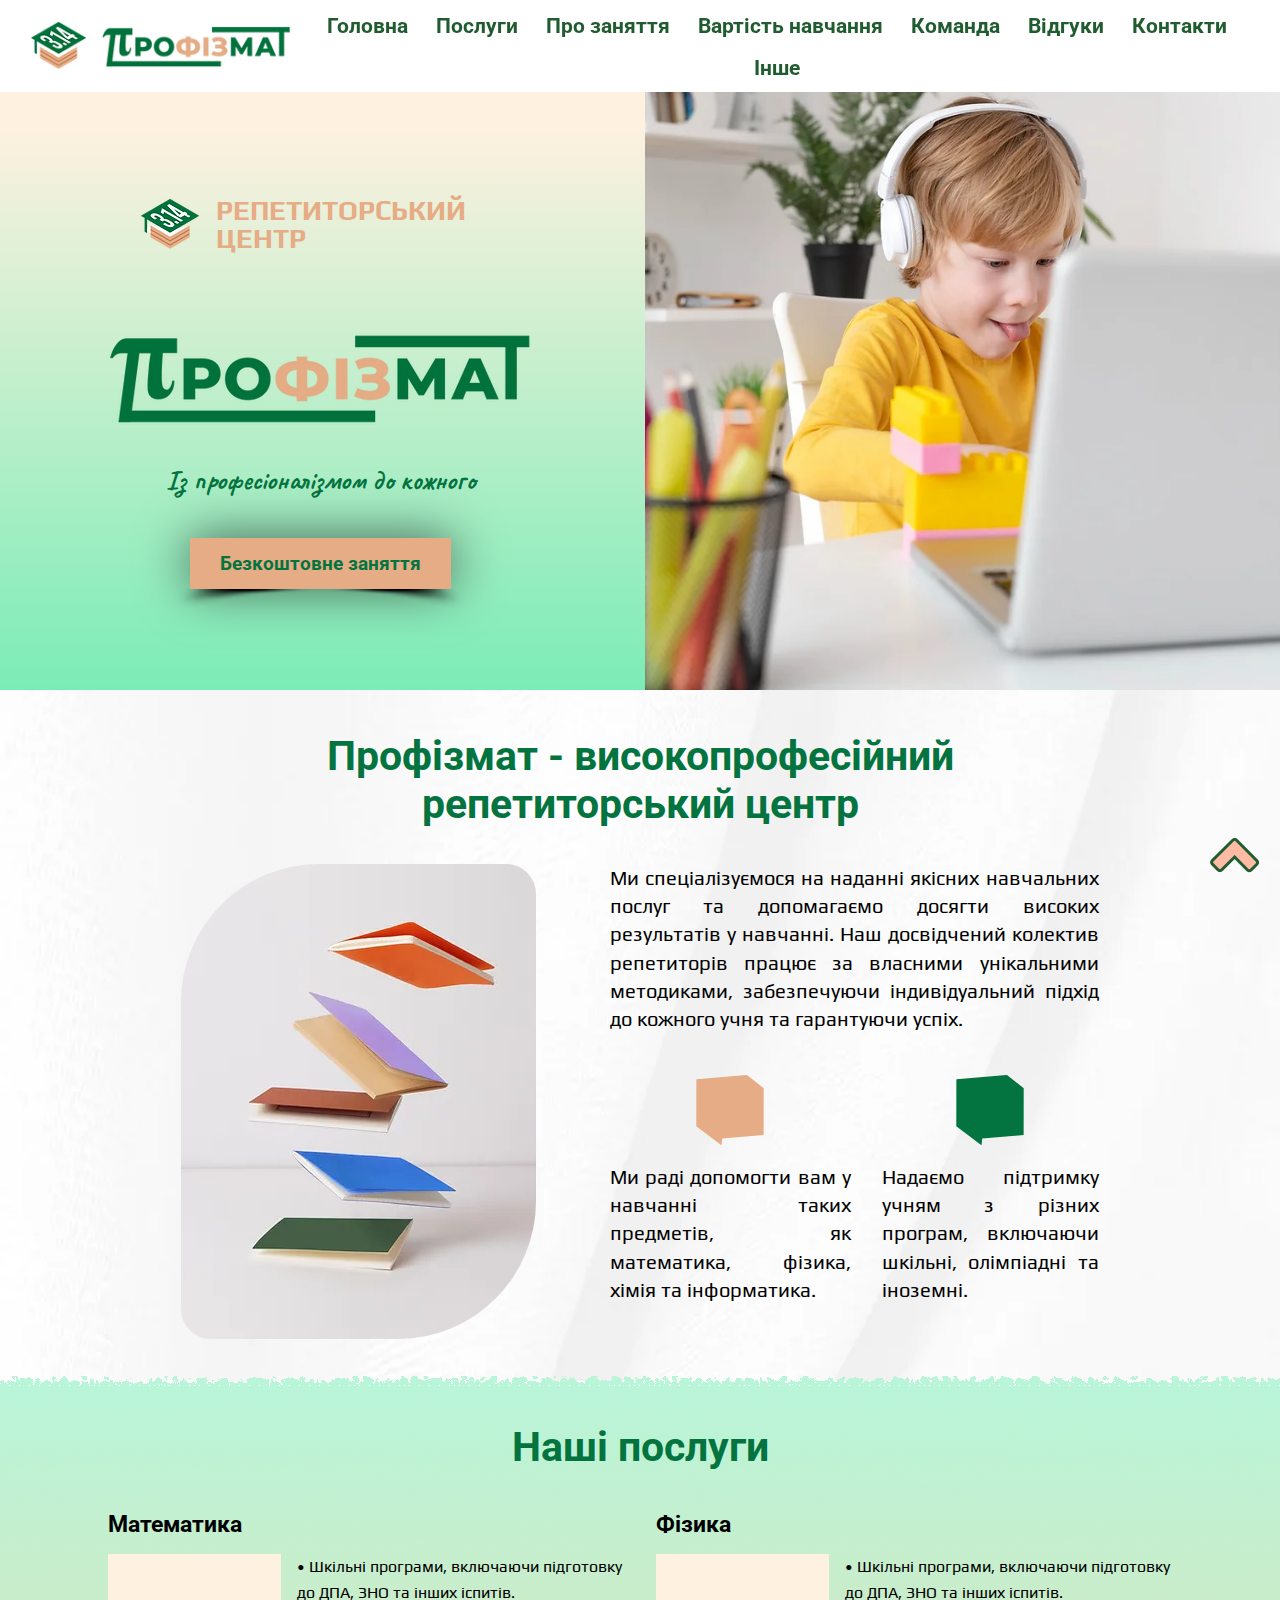
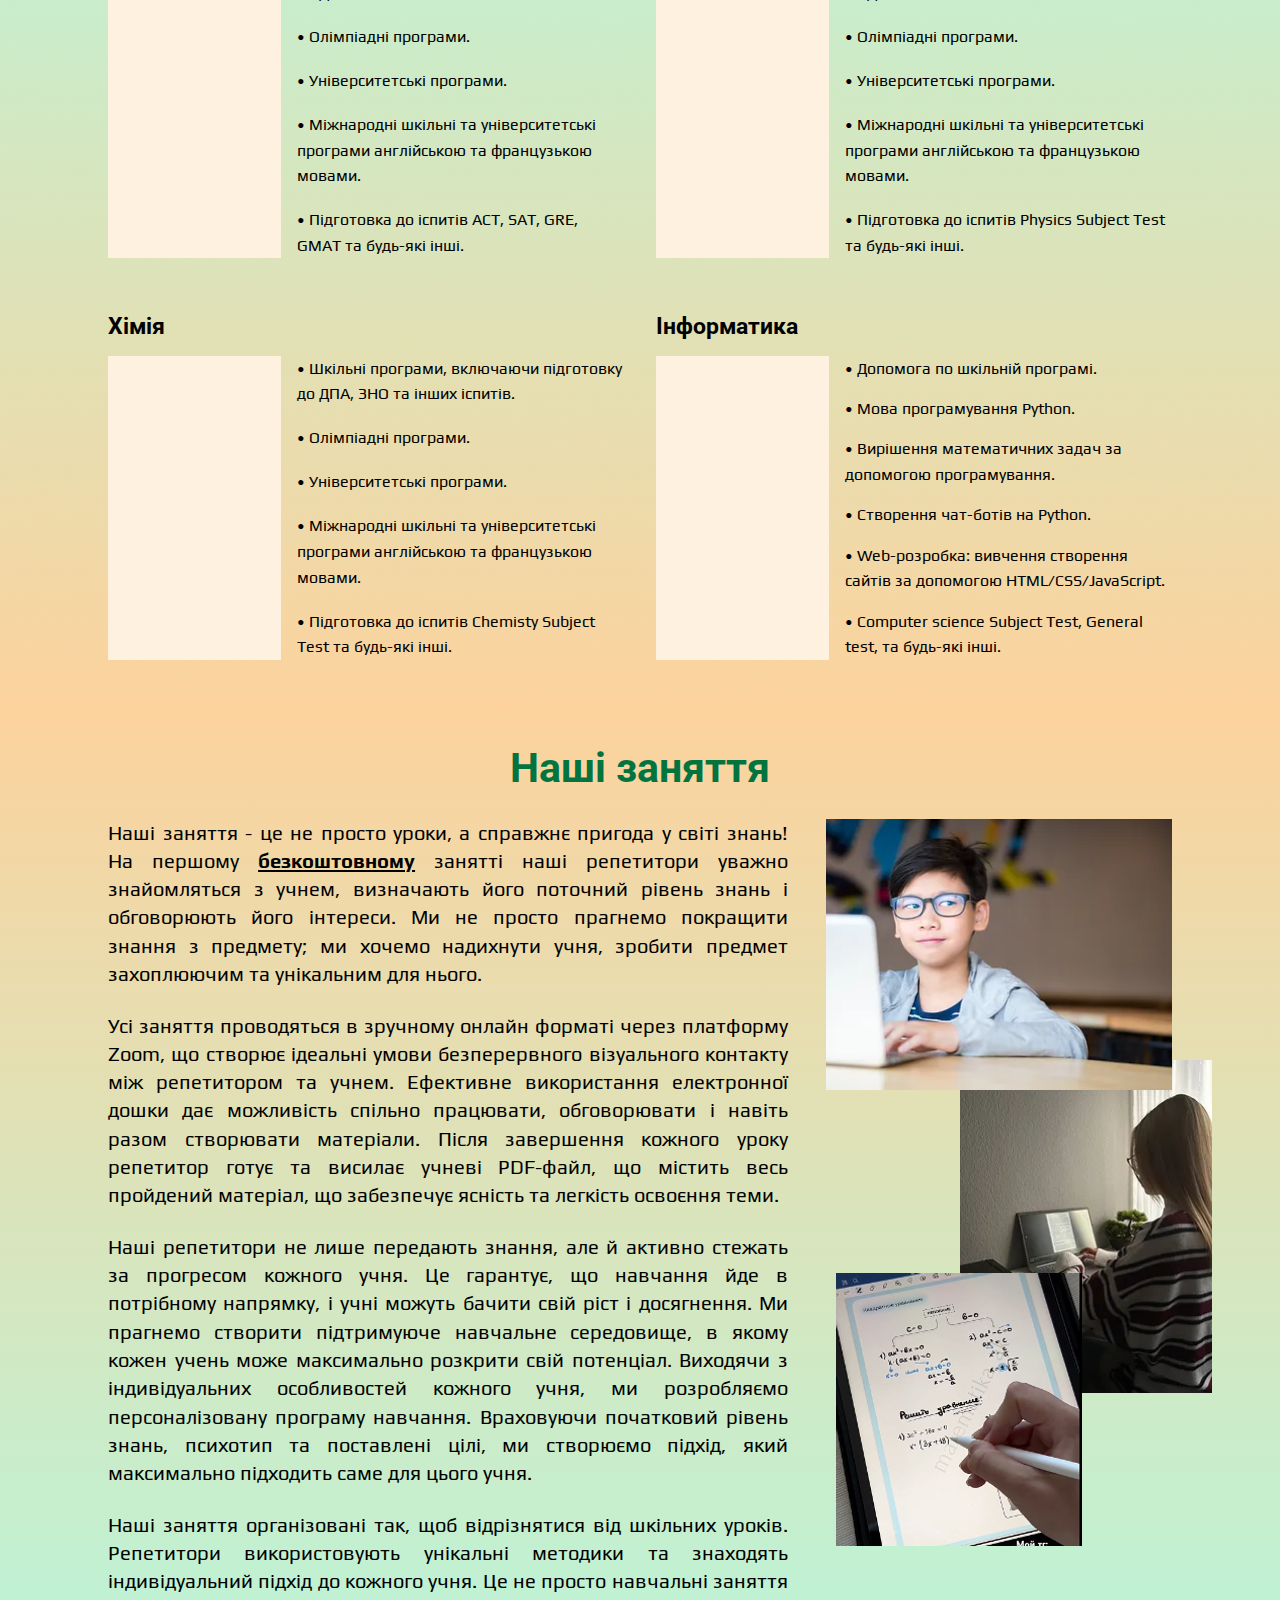
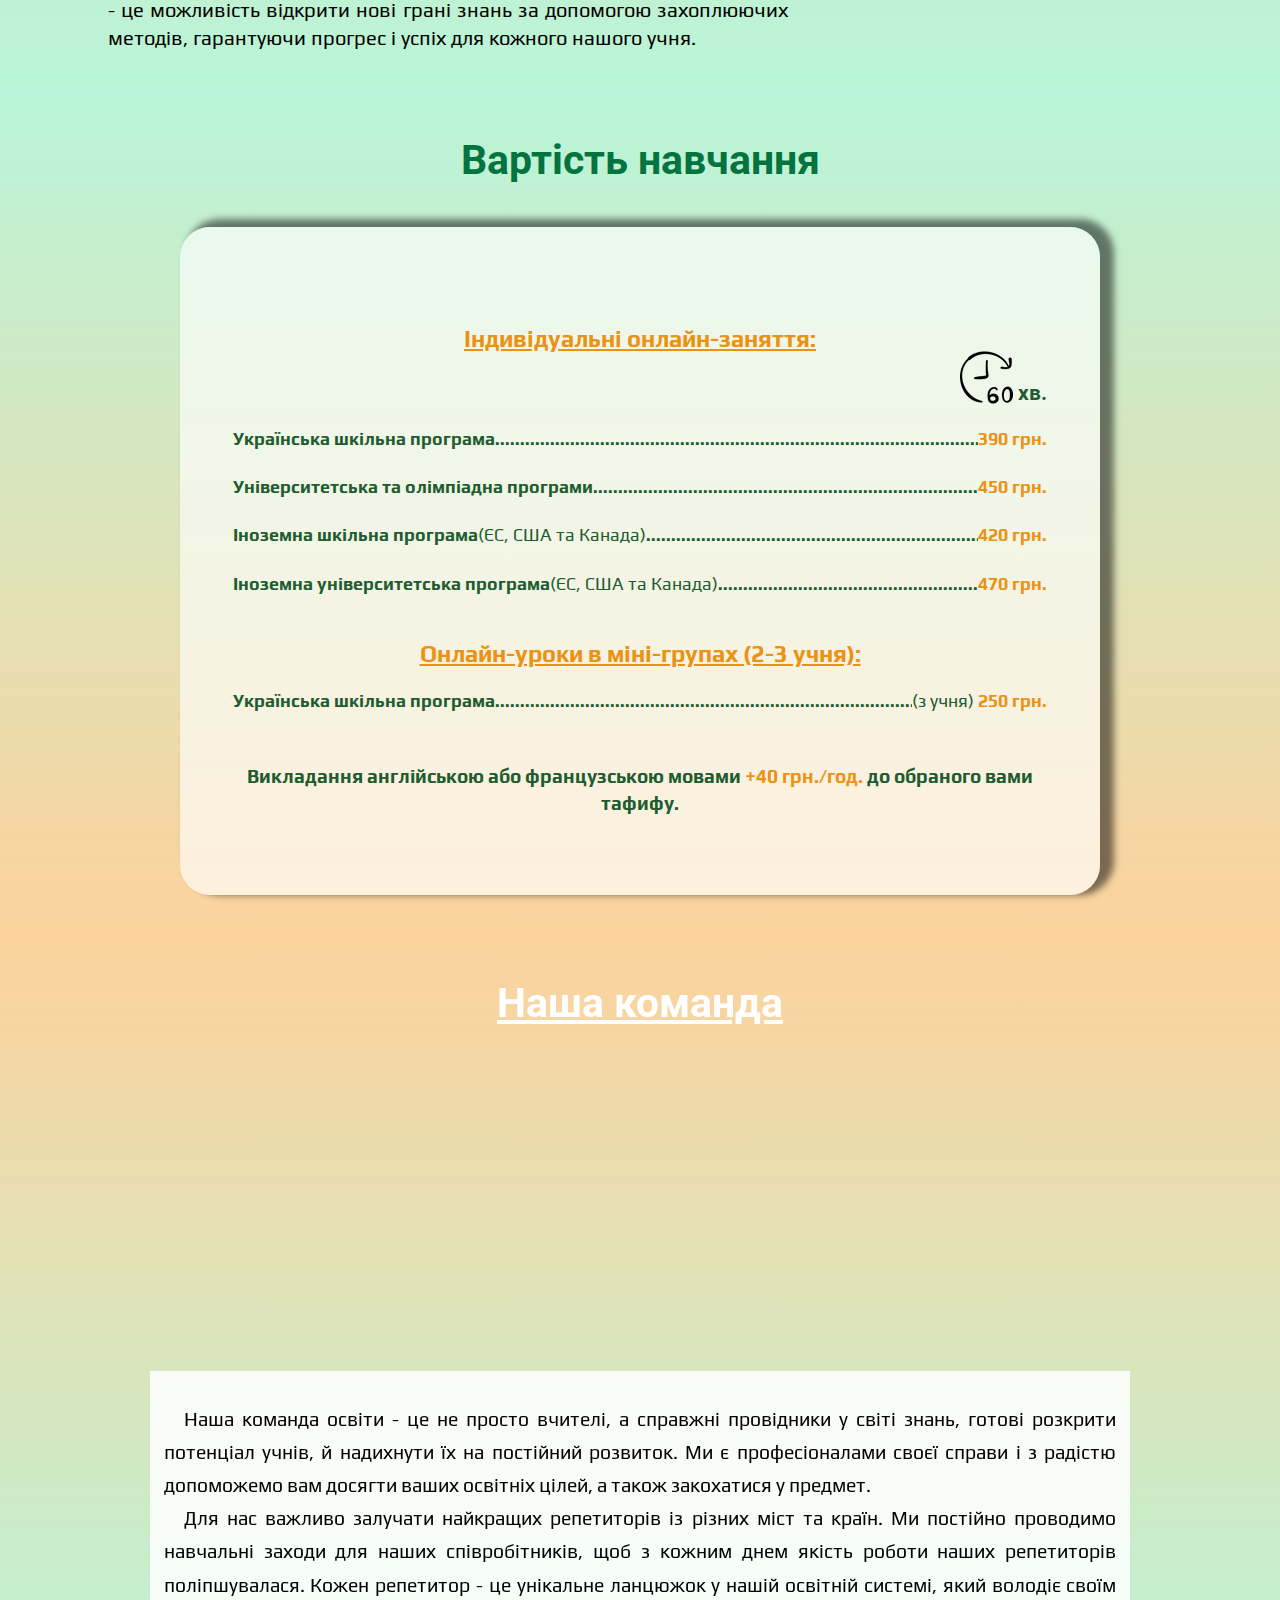
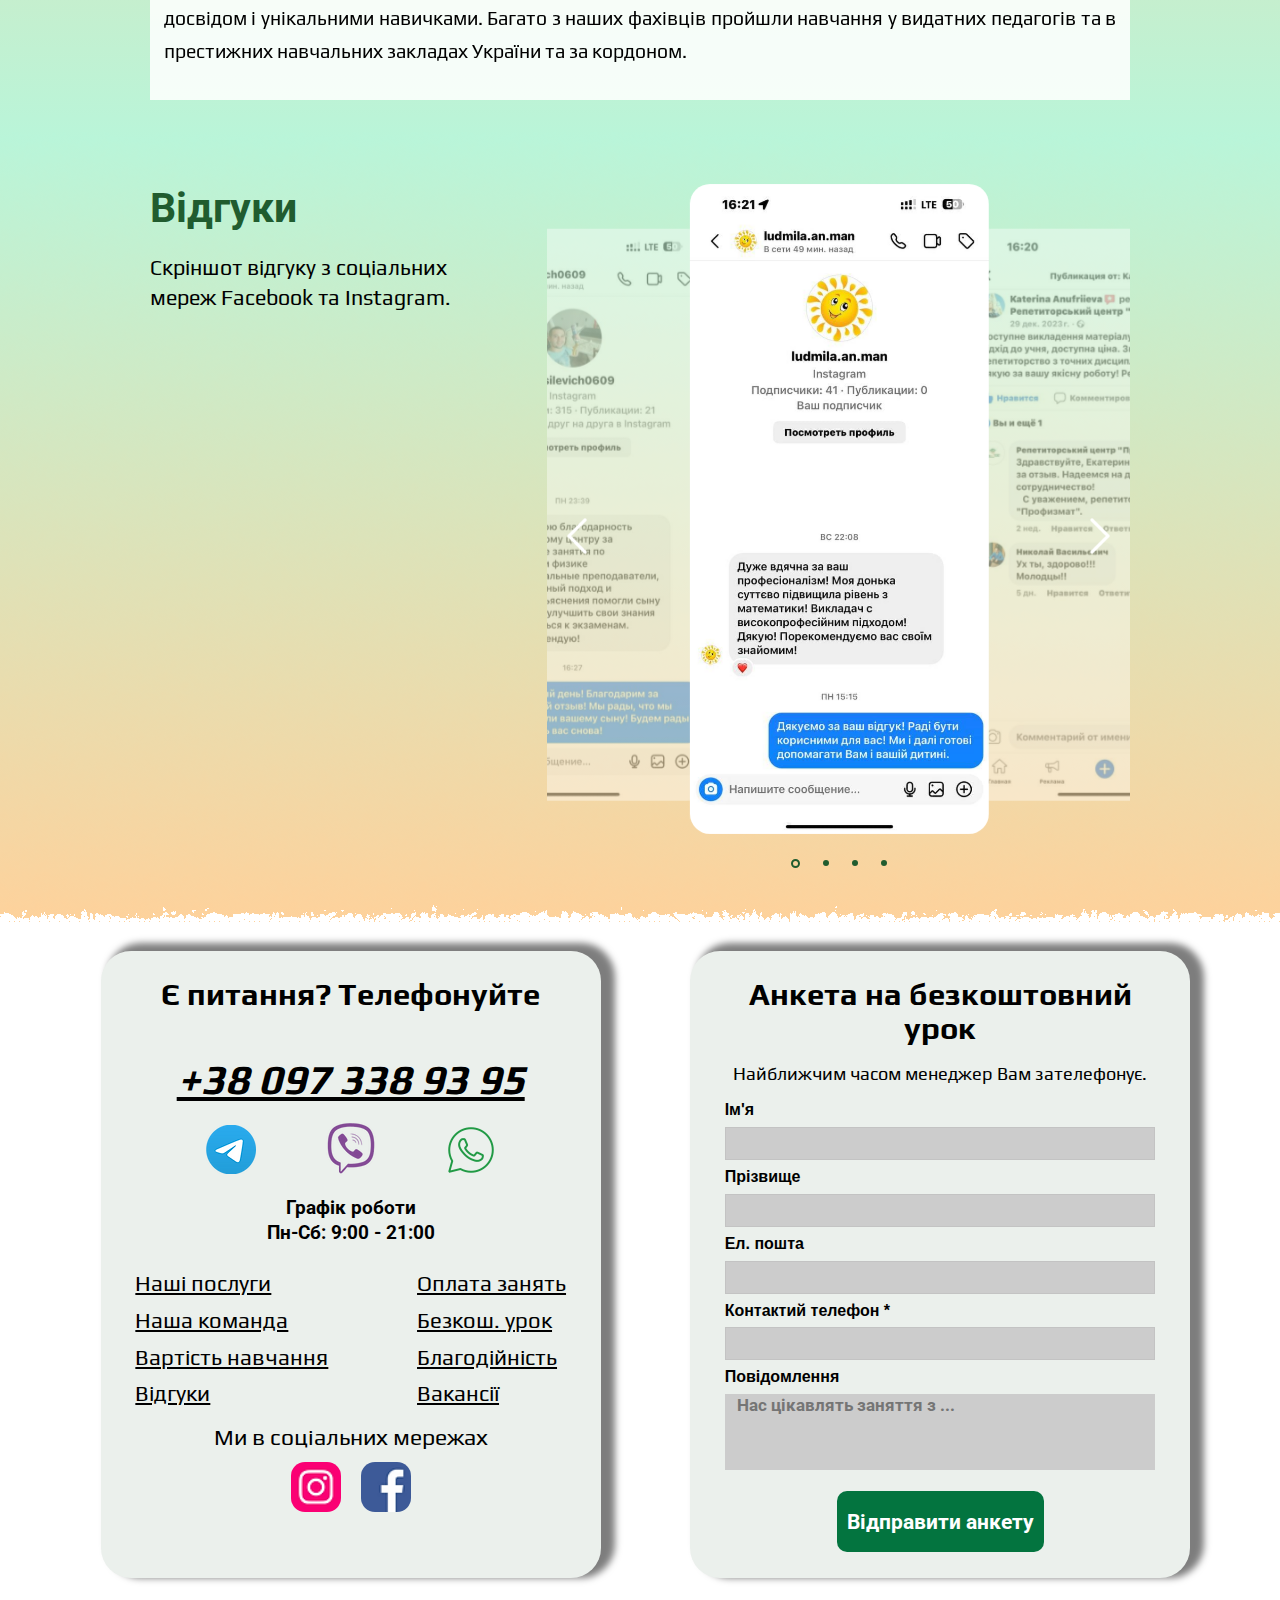
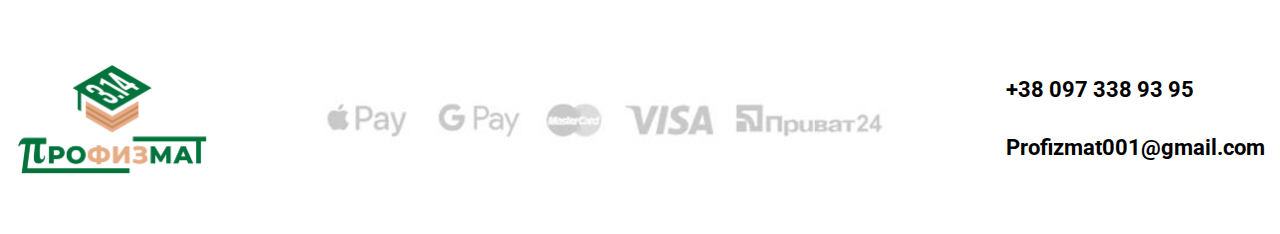
<file: index.html>
<!DOCTYPE html>
<html lang="en">

<head>
	<title>Profizmat</title>
	<meta charset="UTF-8">
	<meta name="format-detection" content="telephone=no">
	<link rel="stylesheet" href="https://cdn.jsdelivr.net/npm/swiper@11/swiper-bundle.min.css?_v=20240125123643" />
	<link rel="stylesheet" href="css/style.min.css?_v=20240125123643">
	<link rel="shortcut icon" href="favicon.png">
	<meta name="viewport" content="width=device-width, initial-scale=1.0">
	<script src="https://cdn.jsdelivr.net/npm/swiper@11/swiper-bundle.min.js?_v=20240125123643"></script>
</head>

<body>
	<div class="wrapper">
		<header class="header">
			<div class="header__container">
				<div class="header__content">
					<div class="header__logo">
						<a href="index.html" class="header__logo-1">
							<img src="img/logo-1.webp" alt="logo">
						</a>
						<a href="index.html" class="header__logo-2">
							<img src="img/logo-2.webp" alt="профизмат">
						</a>
						<h1>профизмат</h1>
					</div>
					<div class="header__menu menu">
						<nav class="menu__body">
							<ul class="menu__list">
								<li class="menu__item"><a href="index.html" class="menu__link">Головна</a></li>
								<li class="menu__item"><a href="#" data-goto-header data-goto=".services" class="menu__link">Послуги</a></li>
								<li class="menu__item"><a href="#" data-goto-header data-goto=".school" class="menu__link">Про заняття</a></li>
								<li class="menu__item"><a href="#" data-goto-header data-goto=".price" class="menu__link">Вартість навчання</a></li>
								<li class="menu__item"><a href="#" data-goto-header data-goto=".team" class="menu__link">Команда</a></li>
								<li class="menu__item"><a href="#" data-goto-header data-goto=".reviews" class="menu__link">Відгуки</a></li>
								<li class="menu__item"><a href="#" data-goto-header data-goto=".contacts" class="menu__link">Контакти</a></li>
								<li class="menu__item"><a href="#" class="menu__link menu__link_mobile">Інше</a>
									<ul class="sub-menu__list">
										<li class="sub-menu__item">
											<a class="sub-menu__link" href="vacancies.html">Вакансії</a>
										</li>
										<li class="sub-menu__item">
											<a class="sub-menu__link" href="payment.html">Оплата занять</a>
										</li>
									</ul>
								</li>
							</ul>
						</nav>
					</div>
					<div class="header__actions">
						<button type="button" class="icon-menu"><span></span></button>
					</div>
					<a data-goto=".wrapper" class="arrow-scrol" href="#">
						<img src="img/arrow-scrol.png" alt="scrol">
					</a>
				</div>
			</div>
		</header>
		<main class="page">

			<section class="page__f-v f-v">
				<div class="f-v__content">
					<div class="f-v__box-text">
						<div class="f-v__box-logo-title">
							<img src="img/logo-1.webp" alt="logo">
							<h2 class="f-v__logo-title _anim-items _anim-no-hide">Репетиторський центр</h2>
						</div>
						<div class="f-v__img-title-holder">
							<img src="img/logo-3.webp" alt="Профизмат">
						</div>
						<p class="f-v__subtitle _anim-items _anim-no-hide">Із професіоналізмом до кожного</p>
						<div class="box-link-fv _anim-items _anim-no-hide">
							<a href="free.html" class="f-v__link link-button">Безкоштовне заняття</a>
						</div>
					</div>
					<div class="f-v__img-holder">
						<img src="img/f-v-image.webp" alt="image">
					</div>
				</div>
			</section>

			<section class="page__about about">
				<div class="about__container">
					<div class="about__box">
						<h3 class="about__title title-section">
							Профізмат - високопрофесійний репетиторський центр
						</h3>
						<div class="about__content">
							<div class="about__img-holder">

								<img src="img/about/about-1.webp" alt="img">

								<img class="img-hover" src="img/about/about-2.webp" alt="img">
							</div>
							<div class="about__block-text">
								<p class="about__text">
									Ми спеціалізуємося на наданні якісних навчальних послуг та допомагаємо досягти високих результатів у навчанні. Наш досвідчений колектив репетиторів працює за власними унікальними методиками, забезпечуючи індивідуальний підхід до кожного учня та гарантуючи успіх.
								</p>
								<div class="about__block-text-bottom">
									<div class="about__card">
										<div class="about__card-img-holder">
											<svg preserveAspectRatio="xMidYMid meet" data-bbox="48 46 104 108" viewBox="48 46 104 108" height="100%" width="100%" xmlns="http://www.w3.org/2000/svg" data-type="color" role="presentation" aria-hidden="true">
												<defs>
													<style>
														#comp-lpfy0sss svg [data-color="1"] {
															fill: #E5AC85;
														}
													</style>
												</defs>
												<g>
													<path d="M152 66.275l-.1 72.268h-.3l-63.6 5.52L87 154h-.5c-.1 0-.1 0-.2-.1L48 125.193v-.1l.1-72.268v.1c-.1-.1.1-.201.5-.201L125.2 46c.4 0 .8 0 1 .1L152 66.275z" fill="#E5AC85" data-color="1"></path>
												</g>
											</svg>
										</div>
										<p class="about__text">
											Ми раді допомогти вам у навчанні таких предметів, як математика, фізика, хімія та інформатика.
										</p>
									</div>
									<div class="about__card">
										<div class="about__card-img-holder">
											<svg preserveAspectRatio="xMidYMid meet" data-bbox="48 46 104 108" viewBox="48 46 104 108" height="100%" width="100%" xmlns="http://www.w3.org/2000/svg" data-type="color" role="presentation" aria-hidden="true">
												<defs>
													<style>
														#comp-lpfy0sss svg [data-color="1"] {
															fill: #E5AC85;
														}
													</style>
												</defs>
												<g>
													<path d="M152 66.275l-.1 72.268h-.3l-63.6 5.52L87 154h-.5c-.1 0-.1 0-.2-.1L48 125.193v-.1l.1-72.268v.1c-.1-.1.1-.201.5-.201L125.2 46c.4 0 .8 0 1 .1L152 66.275z" fill="#03743F" data-color="1"></path>
												</g>
											</svg>
										</div>
										<p class="about__text">
											Надаємо підтримку учням з різних програм, включаючи шкільні, олімпіадні та іноземні.
										</p>
									</div>
								</div>
							</div>
						</div>

					</div>
				</div>
			</section>

			<section id="services" class="page__services services">
				<div class="services__container">
					<h3 class="services__title title-section">
						Наші послуги
					</h3>
					<div class="servises__content">

						<div class="services__card card-services">
							<h4 class="card-services__title">
								Математика
							</h4>
							<div class="card-services__content">
								<div class="card-services__img-holder">
									<img class="_anim-items" src="img/services/1.png" alt="img">
								</div>
								<ul class="card-services__text">
									<li class="card-services__item-text">
										• Шкільні програми, включаючи підготовку до ДПА, ЗНО та інших іспитів.
									</li>
									<li class="card-services__item-text">
										• Олімпіадні програми.
									</li>
									<li class="card-services__item-text">
										• Університетські програми.
									</li>
									<li class="card-services__item-text">
										• Міжнародні шкільні та університетські програми англійською та французькою мовами.
									</li>
									<li class="card-services__item-text">
										• Підготовка до іспитів АСТ, SAT, GRE, GMAT та будь-які інші.
									</li>
								</ul>
							</div>
						</div>
						<div class="services__card card-services">
							<h4 class="card-services__title">
								Фізика
							</h4>
							<div class="card-services__content">
								<div class="card-services__img-holder">
									<img class="_anim-items" src="img/services/2.png" alt="img">
								</div>
								<ul class="card-services__text">
									<li class="card-services__item-text">
										• Шкільні програми, включаючи підготовку до ДПА, ЗНО та інших іспитів.
									</li>
									<li class="card-services__item-text">
										• Олімпіадні програми.
									</li>
									<li class="card-services__item-text">
										• Університетські програми.
									</li>
									<li class="card-services__item-text">
										• Міжнародні шкільні та університетські програми англійською та французькою мовами.
									</li>
									<li class="card-services__item-text">
										• Підготовка до іспитів Physics Subject Test та будь-які інші.
									</li>
								</ul>
							</div>
						</div>
						<div class="services__card card-services">
							<h4 class="card-services__title">
								Хімія
							</h4>
							<div class="card-services__content">
								<div class="card-services__img-holder">
									<img class="_anim-items" src="img/services/3.png" alt="img">
								</div>
								<ul class="card-services__text">
									<li class="card-services__item-text">
										• Шкільні програми, включаючи підготовку до ДПА, ЗНО та інших іспитів.
									</li>
									<li class="card-services__item-text">
										• Олімпіадні програми.
									</li>
									<li class="card-services__item-text">
										• Університетські програми.
									</li>
									<li class="card-services__item-text">
										• Міжнародні шкільні та університетські програми англійською та французькою мовами.
									</li>
									<li class="card-services__item-text">
										• Підготовка до іспитів Chemisty Subject Test та будь-які інші.
									</li>
								</ul>
							</div>
						</div>
						<div class="services__card card-services">
							<h4 class="card-services__title">
								Інформатика
							</h4>
							<div class="card-services__content">
								<div class="card-services__img-holder">
									<img class="_anim-items" src="img/services/4.png" alt="img">
								</div>
								<ul class="card-services__text">
									<li class="card-services__item-text">
										• Допомога по шкільній програмі.
									</li>
									<li class="card-services__item-text">
										• Мова програмування Python.
									</li>
									<li class="card-services__item-text">
										• Вирішення математичних задач за допомогою програмування.
									</li>
									<li class="card-services__item-text">
										• Створення чат-ботів на Python.
									</li>
									<li class="card-services__item-text">
										• Web-розробка: вивчення створення сайтів за допомогою HTML/CSS/JavaScript.
									</li>
									<li class="card-services__item-text">
										• Computer science Subject Test, General test, та будь-які інші.
									</li>
								</ul>
							</div>
						</div>

					</div>
				</div>
			</section>

			<section id="school" class="page__school school">
				<div class="school__container">
					<h3 class="school__title title-section">
						Наші заняття
					</h3>
					<div class="school__content">
						<div class="school__block-text">
							<p class="school__text">
								Наші заняття - це не просто уроки, а справжнє пригода у світі знань! На першому <span>безкоштовному</span> занятті наші репетитори уважно знайомляться з учнем, визначають його поточний рівень знань і обговорюють його інтереси. Ми не просто прагнемо покращити знання з предмету; ми хочемо надихнути учня, зробити предмет захоплюючим та унікальним для нього.
							</p>
							<p class="school__text">
								Усі заняття проводяться в зручному онлайн форматі через платформу Zoom, що створює ідеальні умови безперервного візуального контакту між репетитором та учнем. Ефективне використання електронної дошки дає можливість спільно працювати, обговорювати і навіть разом створювати матеріали. Після завершення кожного уроку репетитор готує та висилає учневі PDF-файл, що містить весь пройдений матеріал, що забезпечує ясність та легкість освоєння теми.
							</p>
							<p class="school__text">
								Наші репетитори не лише передають знання, але й активно стежать за прогресом кожного учня. Це гарантує, що навчання йде в потрібному напрямку, і учні можуть бачити свій ріст і досягнення. Ми прагнемо створити підтримуюче навчальне середовище, в якому кожен учень може максимально розкрити свій потенціал. Виходячи з індивідуальних особливостей кожного учня, ми розробляємо персоналізовану програму навчання. Враховуючи початковий рівень знань, психотип та поставлені цілі, ми створюємо підхід, який максимально підходить саме для цього учня.
							</p>
							<p class="school__text">
								Наші заняття організовані так, щоб відрізнятися від шкільних уроків. Репетитори використовують унікальні методики та знаходять індивідуальний підхід до кожного учня. Це не просто навчальні заняття - це можливість відкрити нові грані знань за допомогою захоплюючих методів, гарантуючи прогрес і успіх для кожного нашого учня.
							</p>
						</div>
						<div class="school__block-img">
							<div class="school__img-holder-1">
								<img src="img/school/school-1.webp" alt="img">
							</div>
							<div class="school__img-holder-2">
								<img src="img/school/school-2.webp" alt="img">
							</div>
							<div class="school__img-holder-3">
								<img src="img/school/school-3.webp" alt="img">
							</div>
						</div>
					</div>
				</div>
			</section>

			<section id="price" class="page__price price">
				<div class="price__container">
					<h3 class="price__title title-section">
						Вартість навчання
					</h3>
					<div class="price__content">
						<h4 class="price__subtitle">
							Індивідуальні онлайн-заняття:
						</h4>
						<div class="price__img-holder">
							<img src="img/price/1.webp" alt="60">
							<p>хв.</p>
						</div>
						<ul class="price__list">
							<li class="price__list-item">
								<p>Українська шкільна програма</p>
								<div class="points">
								</div>
								<span class="span-price">390 грн.</span>
							</li>
							<li class="price__list-item">
								<p>Університетська та олімпіадна програми</p>
								<div class="points">
								</div>
								<span class="span-price">450 грн.</span>
							</li>
							<li class="price__list-item">
								<p>Іноземна шкільна програма</p><span class="price__list-item-decor">(ЄС, США та Канада)</span>
								<div class="points">
								</div>
								<span class="span-price">420 грн.</span>
							</li>
							<li class="price__list-item">
								<p>Іноземна університетська програма</p> <span class="price__list-item-decor">(ЄС, США та Канада)</span>
								<div class="points">
								</div>
								<span class="span-price">470 грн.</span>
							</li>
						</ul>
						<h4 class="price__subtitle">
							Онлайн-уроки в міні-групах (2-3 учня):
						</h4>
						<ul class="price__list">
							<li class="price__list-item">
								<p>Українська шкільна програма</p>
								<div class="points">
								</div>
								<span class="price__list-item-decor">(з учня) </span>
								<span class="span-price">&nbsp;250 грн.</span>
							</li>
						</ul>
						<p class="price__subtext">
							Викладання англійською або французською мовами <span class="span-price">+40 грн./год.</span> до обраного вами тафифу.
						</p>
					</div>
				</div>
			</section>

			<section id="team" class="page__team team">
				<div class="team__container">
					<h3 class="team__title title-section">
						Наша команда
					</h3>
					<div class="parallax-container">
						<div class="team__img-holder " id="parallaxObj">
							<img src="img/foto/IMG_7563.jpg" alt="команда">
						</div>
					</div>
					<div class="team__block-text">
						<p class="team__text">
							Наша команда освіти - це не просто вчителі, а справжні провідники у світі знань, готові розкрити потенціал учнів, й надихнути їх на постійний розвиток. Ми є професіоналами своєї справи і з радістю допоможемо вам досягти ваших освітніх цілей, а також закохатися у предмет.
						</p>
						<p class="team__text">
							Для нас важливо залучати найкращих репетиторів із різних міст та країн. Ми постійно проводимо навчальні заходи для наших співробітників, щоб з кожним днем якість роботи наших репетиторів поліпшувалася. Кожен репетитор - це унікальне ланцюжок у нашій освітній системі, який володіє своїм досвідом і унікальними навичками. Багато з наших фахівців пройшли навчання у видатних педагогів та в престижних навчальних закладах України та за кордоном.
						</p>
					</div>
				</div>
			</section>

			<section id="reviews" class="page__reviews reviews">
				<div class="reviews__container">
					<div class="reviews__content">
						<div class="reviews__block-text">
							<h3 class="reviews__title title-section">
								Відгуки
							</h3>
							<p class="reviews__text">
								Скріншот відгуку з соціальних мереж Facebook та Instagram.
							</p>
						</div>

						<div class="reviews__slider swiper">
							<div class="reviews__wrapper swiper-wrapper">
								<div class="reviews__slide swiper-slide">
									<img src="img/otzyv-1.jpg" alt="img">
								</div>
								<div class="reviews__slide swiper-slide">
									<img src="img/otzyv-2.jpg" alt="img">
								</div>
								<div class="reviews__slide swiper-slide">
									<img src="img/otzyv-3.jpg" alt="img">
								</div>
                                <div class="reviews__slide swiper-slide">
									<img src="img/otzyv-4.jpg" alt="img">
								</div>

							</div>
							<div class="container__arrows">
								<div class="swiper-button-prev"></div>
								<div class="swiper-button-next"></div>

							</div>

							<div class="reviews__pagination swiper-pagination"></div>
						</div>


					</div>
				</div>
			</section>

			<section id="contacts" class="page__contacts contacts">
				<div class="contacts__container">
					<div class="contacts__content">
						<div class="contacts__card-contacts card-contacts">
							<h4 class="block-contacts__title">
								Є питання? Телефонуйте
							</h4>
							<a class="block-contacts__number" href="tel:+38 097 338 93 95">+38 097 338 93 95</a>
							<div class="block-contacts__box-messeng">
								<a href="#" class="block-contacts__img-holder">
									<img src="img/contacts/teleg.webp" alt="teleg">
								</a>
								<a href="#" class="block-contacts__img-holder">
									<img src="img/contacts/viber.webp" alt="viber">
								</a>
								<a href="#" class="block-contacts__img-holder">
									<img src="img/contacts/whatsapp-3.png" alt="whatsap">
								</a>
							</div>
							<h5 class="block-contacts__title-schedule">
								Графік роботи
							</h5>
							<p class="block-contacts__subtitle-schedule">
								Пн-Сб:
								<span>9:00 - 21:00</span>
							</p>
							<div class="block-contacts__box-list">
								<ul class="block-contacts__list">
									<li class="block-contacts__list-item">
										<a class="block-contacts__list-link" data-goto=".services" href="#">Наші послуги</a>
									</li>
									<li class="block-contacts__list-item">
										<a class="block-contacts__list-link" data-goto=".team" href="#">Наша команда</a>
									</li>
									<li class="block-contacts__list-item">
										<a class="block-contacts__list-link" data-goto=".price" href="#">Вартість навчання</a>
									</li>
									<li class="block-contacts__list-item">
										<a class="block-contacts__list-link" data-goto=".reviews" href="#">Відгуки</a>
									</li>
								</ul>
								<ul class="block-contacts__list">
									<li class="block-contacts__list-item">
										<a class="block-contacts__list-link" href="payment.html">Оплата занять</a>
									</li>
									<li class="block-contacts__list-item">
										<a class="block-contacts__list-link" href="faq.html">Безкош. урок</a>
									</li>
									<li class="block-contacts__list-item">
										<a class="block-contacts__list-link" href="#">Благодійність</a>
									</li>
									<li class="block-contacts__list-item">
										<a class="block-contacts__list-link" href="vacancies.html">Вакансії</a>
									</li>
								</ul>
							</div>
							<h5 class="block-contacts__title-social">
								Ми в соціальних мережах
							</h5>
							<div class="block-contacts__box-social">
								<a href="#" class="block-contacts__img-holder">
									<img src="img/contacts/inst.webp" alt="inst">
								</a>
								<a href="#" class="block-contacts__img-holder">
									<img src="img/contacts/fb.webp" alt="fb">
								</a>
							</div>
						</div>

						<div class="contacts__card-form card-form">
							<h5 class="card-form__title">
								Анкета на безкоштовний урок
							</h5>
							<p class="card-form__text">
								Найближчим часом менеджер Вам зателефонує.
							</p>

							<form action="sender.php" method="post">
								<div>
									<label for="formName" class="form__label">Ім'я</label>
									<input id="formName" class="form__input" type="text" class="name" name="name">
								</div>
								<div>
									<label for="formSurname" class="form__label">Прізвище</label>
									<input id="formSurname" class="form__input" type="text" name="surname">
								</div>
								<div>
									<label for="formEmail" class="form__label">Ел. пошта</label>
									<input id="formEmail" class="form__input" type="email" class="email" name="email">
								</div>
								<div>
									<label for="formPhone" class="form__label">Контактий телефон *</label>
									<input id="formPhone" class="form__input phone" type="text" name="phone" required="">
								</div>
								<div>
									<label for="formText" class="form__label">Повідомлення</label>
									<textarea id="formText" class="form__input" name="text" placeholder="Нас цікавлять заняття з ..."></textarea>
								</div>


								<button type="button" class="send-form">Відправити анкету</button>
								<div class="status"></div>
							</form>
						</div>

					</div>
				</div>
			</section>
		</main>
		<footer class="footer">
			<div class="footer__container">
				<a href="index.html" class="footer__logo">
					<img src="img/footer/2.png" alt="logo">
				</a>
				<div class="footer__holder-img">
					<img src="img/footer/visa.webp" alt="visa">
				</div>
				<div class="footer__contacts">
					<a class="footer__number" href="tel:+38 097 338 93 95">+38 097 338 93 95</a>
					<a class="footer__email" href="mailto:Profizmat001@gmail.com">Profizmat001@gmail.com</a>
				</div>
			</div>
		</footer>
	</div>
	<script src="js/app.min.js?_v=20240110222913"></script>

	<svg width="0" height="0">
		<filter id="wavy3">
			<feturbulence x="0" y="0" baseFrequency="0.1" numOctaves="5" seed="1"></feturbulence>
			<feDisplacementMap in="SourceGraphic" scale="20" />
		</filter>
	</svg>

</body>

</html>
</file>
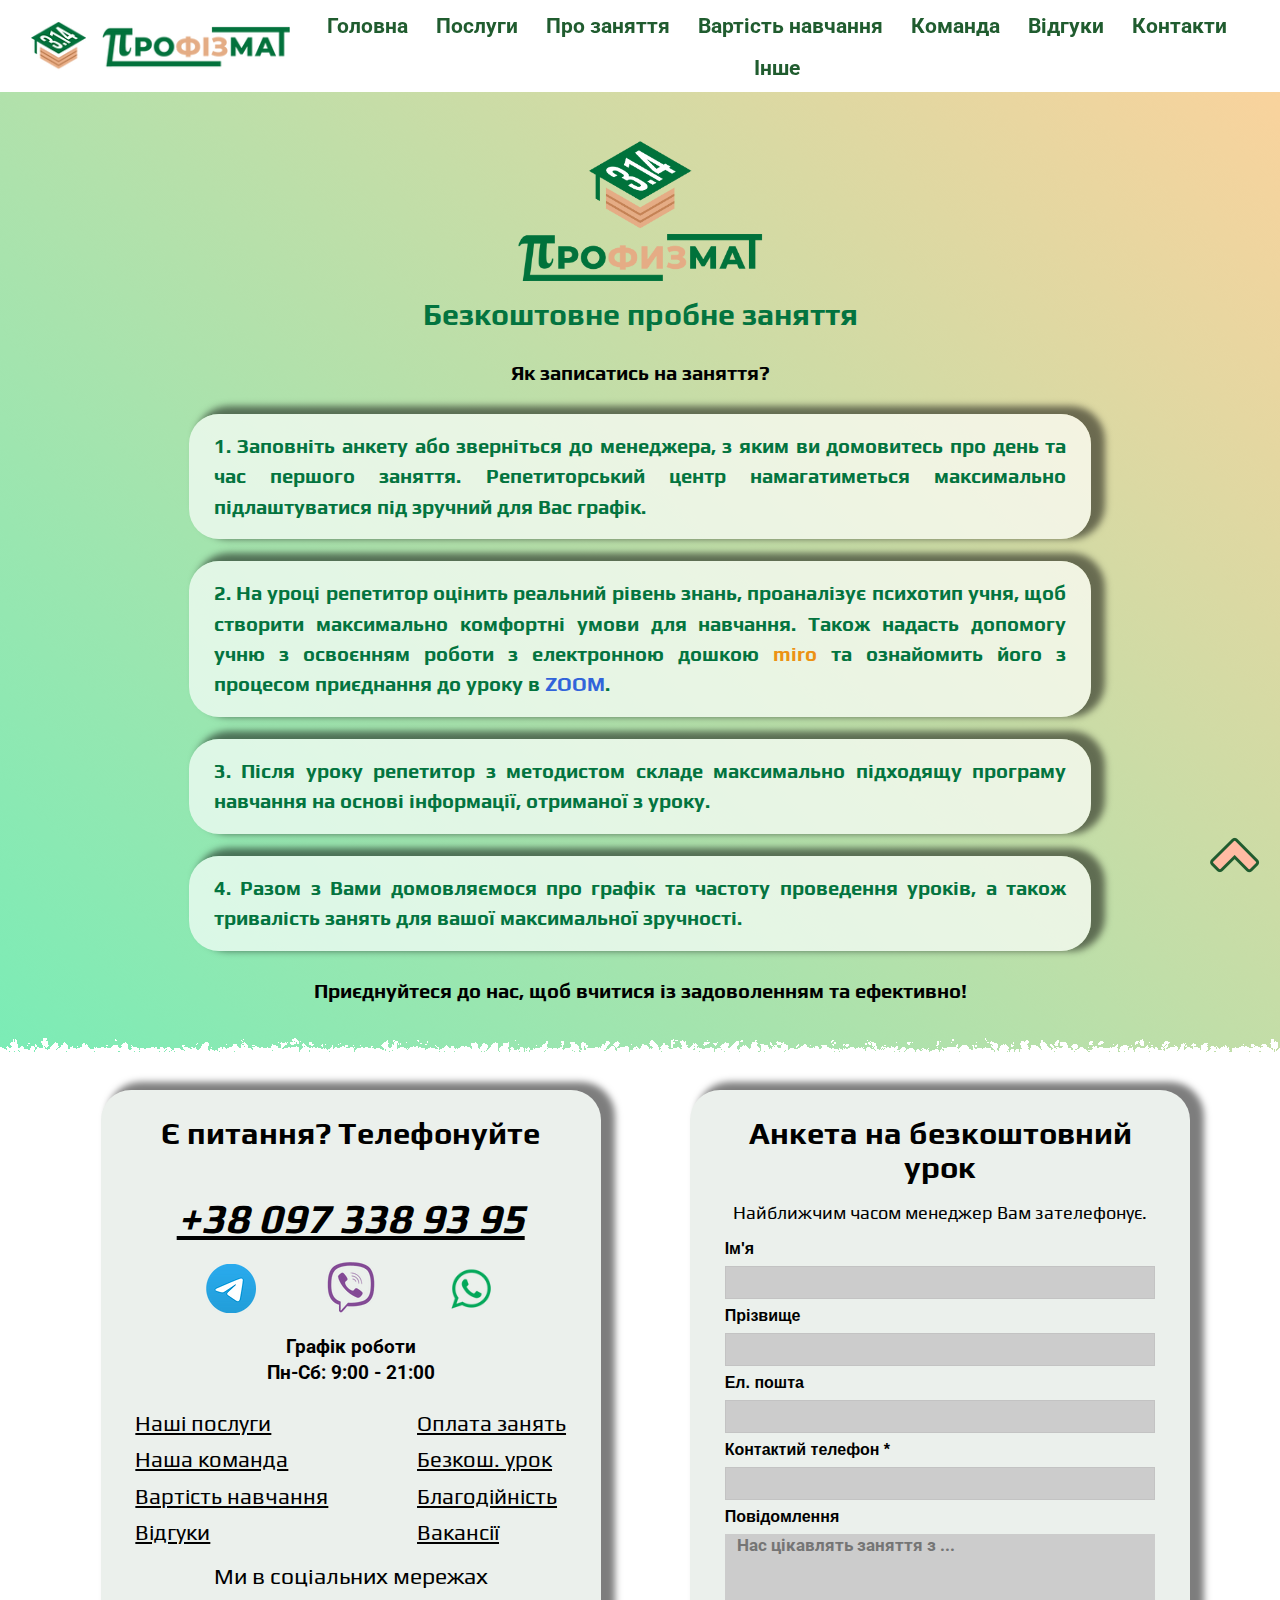
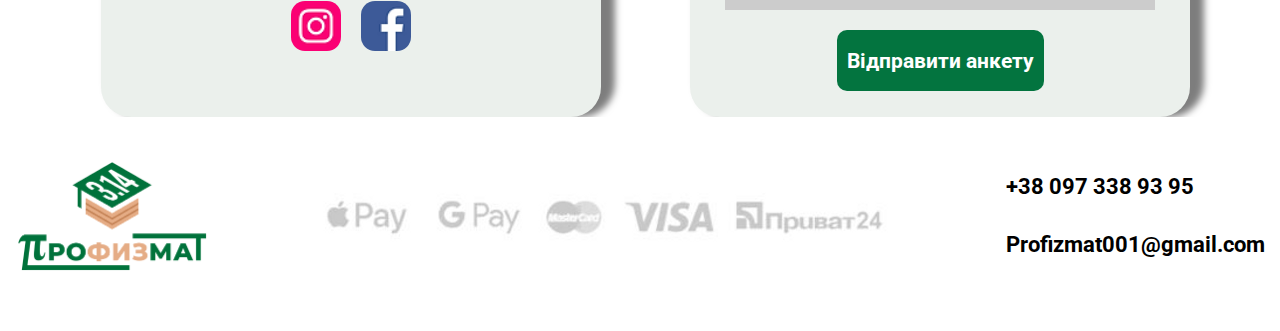
<file: faq.html>
<!DOCTYPE html>
<html lang="en">

<head>
	<title>Profizmat</title>
	<meta charset="UTF-8">
	<meta name="format-detection" content="telephone=no">

	<link rel="stylesheet" href="https://cdn.jsdelivr.net/npm/swiper@11/swiper-bundle.min.css?_v=20240125123643" />
	<link rel="stylesheet" href="css/style.min.css?_v=20240125123643">
	<link rel="shortcut icon" href="favicon.png">

	<meta name="viewport" content="width=device-width, initial-scale=1.0">

	<script src="https://cdn.jsdelivr.net/npm/swiper@11/swiper-bundle.min.js?_v=20240125123643"></script>
</head>

<body>
	<div class="wrapper">
		<header class="header">
			<div class="header__container">
				<div class="header__content">
					<div class="header__logo">
						<a href="index.html" class="header__logo-1">
							<img src="img/logo-1.webp" alt="logo">
						</a>
						<a href="index.html" class="header__logo-2">
							<img src="img/logo-2.webp" alt="профизмат">
						</a>
						<h1>профизмат</h1>
					</div>
					<div class="header__menu menu">
						<nav class="menu__body">
							<ul class="menu__list">
								<li class="menu__item"><a href="index.html" class="menu__link">Головна</a></li>
								<li class="menu__item"><a href="index.html#services" class="menu__link">Послуги</a></li>
								<li class="menu__item"><a href="index.html#school" class="menu__link">Про заняття</a></li>
								<li class="menu__item"><a href="index.html#price" class="menu__link">Вартість навчання</a></li>
								<li class="menu__item"><a href="index.html#team" class="menu__link">Команда</a></li>
								<li class="menu__item"><a href="index.html#reviews" class="menu__link">Відгуки</a></li>
								<li class="menu__item"><a href="index.html#contacts" class="menu__link">Контакти</a></li>
								<li class="menu__item"><a href="#" class="menu__link menu__link_mobile">Інше</a>
									<ul class="sub-menu__list">
										<li class="sub-menu__item">
											<a class="sub-menu__link" href="vacancies.html">Вакансії</a>
										</li>
										<li class="sub-menu__item">
											<a class="sub-menu__link" href="payment.html">Оплата занять</a>
										</li>
									</ul>
								</li>
							</ul>
						</nav>
					</div>
					<div class="header__actions">
						<button type="button" class="icon-menu"><span></span></button>
					</div>
					<a data-goto=".wrapper" class="arrow-scrol" href="#">
						<img src="img/arrow-scrol.png" alt="scrol">
					</a>
				</div>
			</div>
		</header>
		<main class="page-faq">

			<section class="page-faq__free free">
				<div class="free__container">
					<div class="free__content">
						<div class="free__logo">
							<img src="img/footer/2.png" alt="logo">
						</div>
						<h3 class="free__title">
							Безкоштовне пробне заняття
						</h3>
						<p class="free__subtext">
							Як записатись на заняття?
						</p>

						<ul class="free__block-text">
							<li class="free__text">
								1. Заповніть анкету або зверніться до менеджера, з яким ви домовитесь про день та час першого заняття. Репетиторський центр намагатиметься максимально підлаштуватися під зручний для Вас графік.
							</li>
							<li class="free__text">
								2. На уроці репетитор оцінить реальний рівень знань, проаналізує психотип учня, щоб створити максимально комфортні умови для навчання.
								Також надасть допомогу учню з освоєнням роботи з електронною дошкою <span class="free__text_orange">miro</span> та ознайомить його з процесом приєднання до уроку в <span class="free__text_blue">ZOOM</span>.
							</li>
							<li class="free__text">
								3. Після уроку репетитор з методистом складе максимально підходящу програму навчання на основі інформації, отриманої з уроку.
							</li>
							<li class="free__text">
								4. Разом з Вами домовляємося про графік та частоту проведення уроків, а також тривалість занять для вашої максимальної зручності.
							</li>
						</ul>

						<p class="free__subtext">
							Приєднуйтеся до нас, щоб вчитися із задоволенням та ефективно!
						</p>
					</div>
				</div>
			</section>
			<section class="page-faq__contacts contacts">
				<div class="contacts__container">
					<div class="contacts__content">
						<div class="contacts__card-contacts card-contacts">
							<h4 class="block-contacts__title">
								Є питання? Телефонуйте
							</h4>
							<a class="block-contacts__number" href="tel:+38 097 338 93 95">+38 097 338 93 95</a>
							<div class="block-contacts__box-messeng">
								<div class="block-contacts__img-holder">
									<img src="img/contacts/teleg.webp" alt="teleg">
								</div>
								<div class="block-contacts__img-holder">
									<img src="img/contacts/viber.webp" alt="viber">
								</div>
								<div class="block-contacts__img-holder">
									<img src="img/contacts/whatsapp.webp" alt="whatsap">
								</div>
							</div>
							<h5 class="block-contacts__title-schedule">
								Графік роботи
							</h5>
							<p class="block-contacts__subtitle-schedule">
								Пн-Сб:
								<span>9:00 - 21:00</span>
							</p>
							<div class="block-contacts__box-list">
								<ul class="block-contacts__list">
									<li class="block-contacts__list-item">
										<a class="block-contacts__list-link" href="index.html#services">Наші послуги</a>
									</li>
									<li class="block-contacts__list-item">
										<a class="block-contacts__list-link" href="index.html#team">Наша команда</a>
									</li>
									<li class="block-contacts__list-item">
										<a class="block-contacts__list-link" href="index.html#price">Вартість навчання</a>
									</li>
									<li class="block-contacts__list-item">
										<a class="block-contacts__list-link" href="index.html#reviews">Відгуки</a>
									</li>
								</ul>
								<ul class="block-contacts__list">
									<li class="block-contacts__list-item">
										<a class="block-contacts__list-link" href="payment.html">Оплата занять</a>
									</li>
									<li class="block-contacts__list-item">
										<a class="block-contacts__list-link" href="faq.html">Безкош. урок</a>
									</li>
									<li class="block-contacts__list-item">
										<a class="block-contacts__list-link" href="#">Благодійність</a>
									</li>
									<li class="block-contacts__list-item">
										<a class="block-contacts__list-link" href="vacancies.html">Вакансії</a>
									</li>
								</ul>
							</div>
							<h5 class="block-contacts__title-social">
								Ми в соціальних мережах
							</h5>
							<div class="block-contacts__box-social">
								<a href="https://www.instagram.com/profizmat_school?igsh=NTc4MTIwNjQ2YQ==" class="block-contacts__img-holder">
									<img src="img/contacts/inst.webp" alt="inst">
								</a>
								<a href="https://www.facebook.com/profile.php?id=61553379666032" class="block-contacts__img-holder">
									<img src="img/contacts/fb.webp" alt="fb">
								</a>
							</div>
						</div>

						<div class="contacts__card-form card-form">
							<h5 class="card-form__title">
								Анкета на безкоштовний урок
							</h5>
							<p class="card-form__text">
								Найближчим часом менеджер Вам зателефонує.
							</p>

							<form action="sender.php" method="post">
								<div>
									<label for="formName" class="form__label">Ім'я</label>
									<input id="formName" class="form__input" type="text" class="name" name="name">
								</div>
								<div>
									<label for="formSurname" class="form__label">Прізвище</label>
									<input id="formSurname" class="form__input" type="text" name="surname">
								</div>
								<div>
									<label for="formEmail" class="form__label">Ел. пошта</label>
									<input id="formEmail" class="form__input" type="email" class="email" name="email">
								</div>
								<div>
									<label for="formPhone" class="form__label">Контактий телефон *</label>
									<input id="formPhone" class="form__input phone" type="text" name="phone" required="">
								</div>
								<div>
									<label for="formText" class="form__label">Повідомлення</label>
									<textarea id="formText" class="form__input" name="text" placeholder="Нас цікавлять заняття з ..."></textarea>
								</div>


								<button type="button" class="send-form">Відправити анкету</button>
								<div class="status"></div>
							</form>
						</div>

					</div>
				</div>
			</section>

		</main>
		<footer class="footer">
			<div class="footer__container">
				<a href="index.html" class="footer__logo">
					<img src="img/footer/2.png" alt="logo">
				</a>
				<div class="footer__holder-img">
					<img src="img/footer/visa.webp" alt="visa">
				</div>
				<div class="footer__contacts">
					<a class="footer__number" href="tel:+38 097 338 93 95">+38 097 338 93 95</a>
					<a class="footer__email" href="mailto:Profizmat001@gmail.com">Profizmat001@gmail.com</a>
				</div>
			</div>
		</footer>
	</div>
	<script src="js/app.min.js?_v=20240125123643"></script>

	<svg width="0" height="0">
		<filter id="wavy3">
			<feturbulence x="0" y="0" baseFrequency="0.1" numOctaves="5" seed="1"></feturbulence>
			<feDisplacementMap in="SourceGraphic" scale="20" />
		</filter>
	</svg>
</body>

</html>
</file>
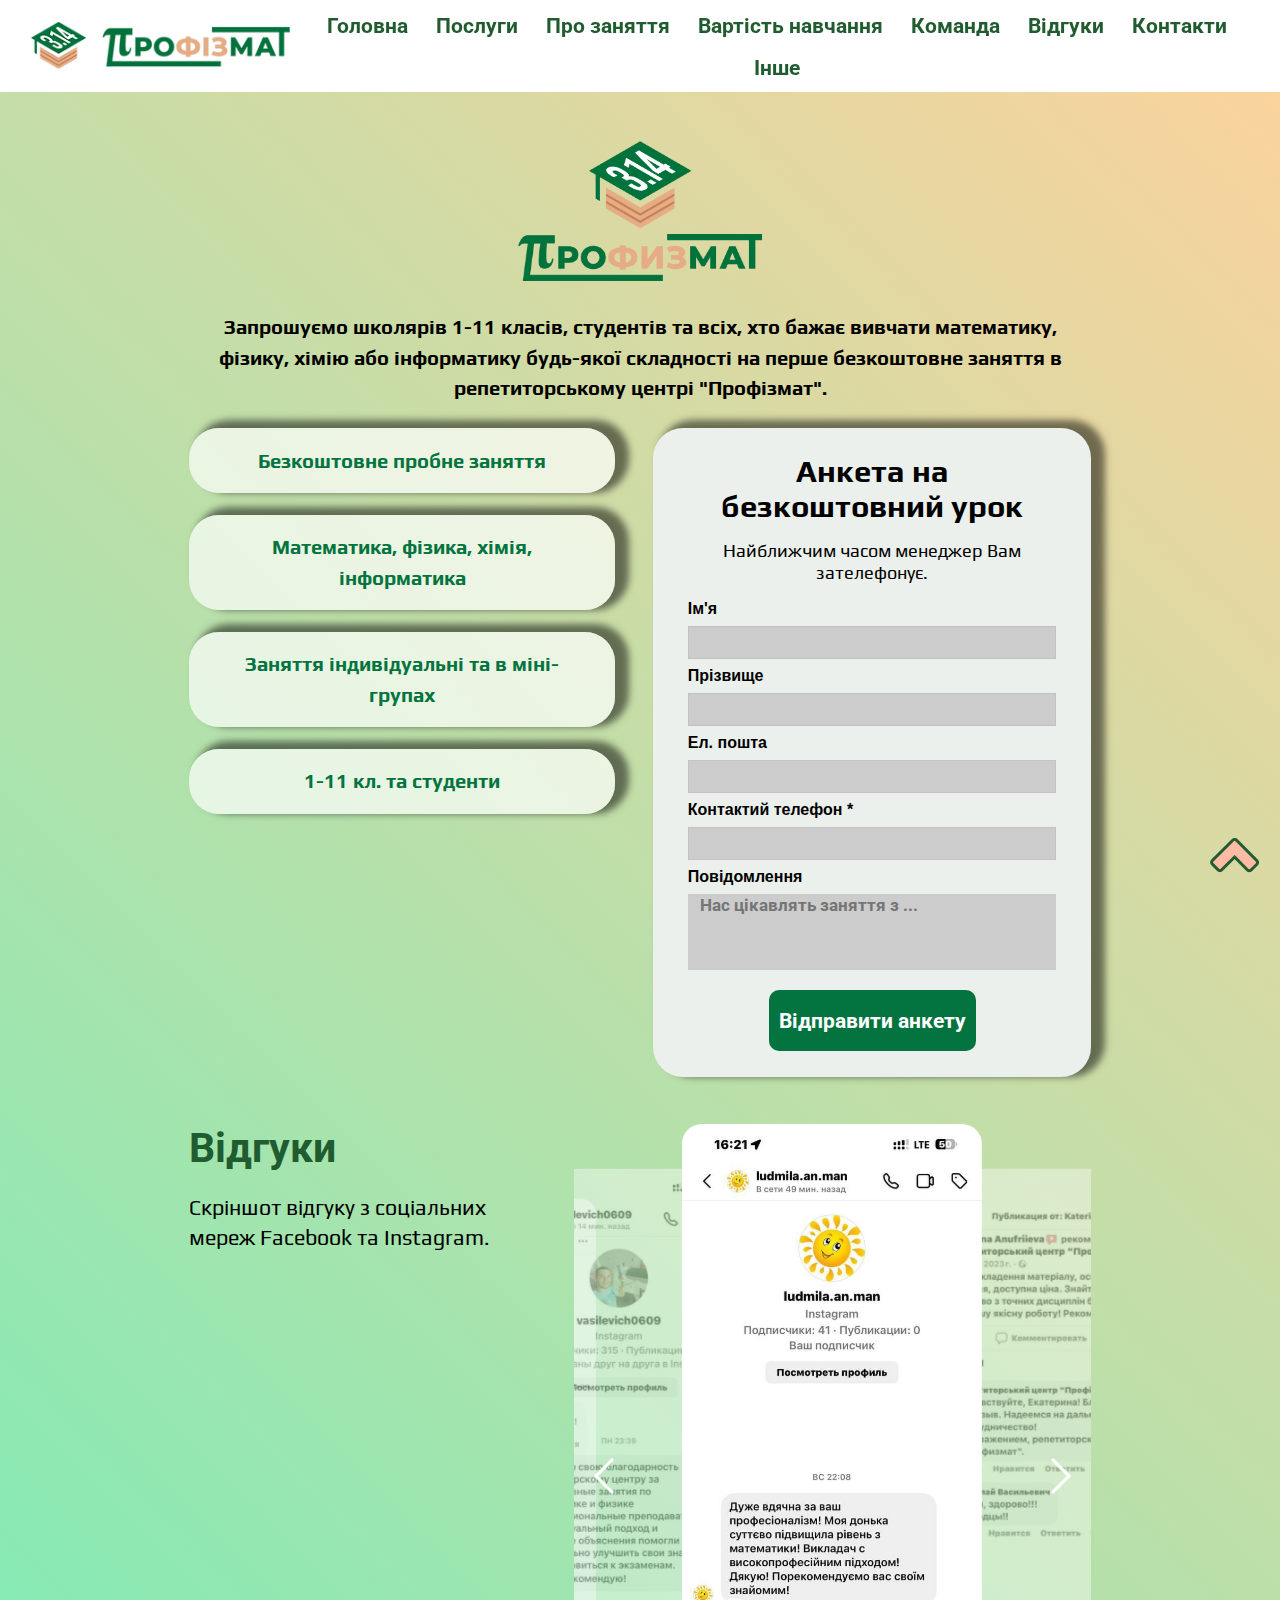
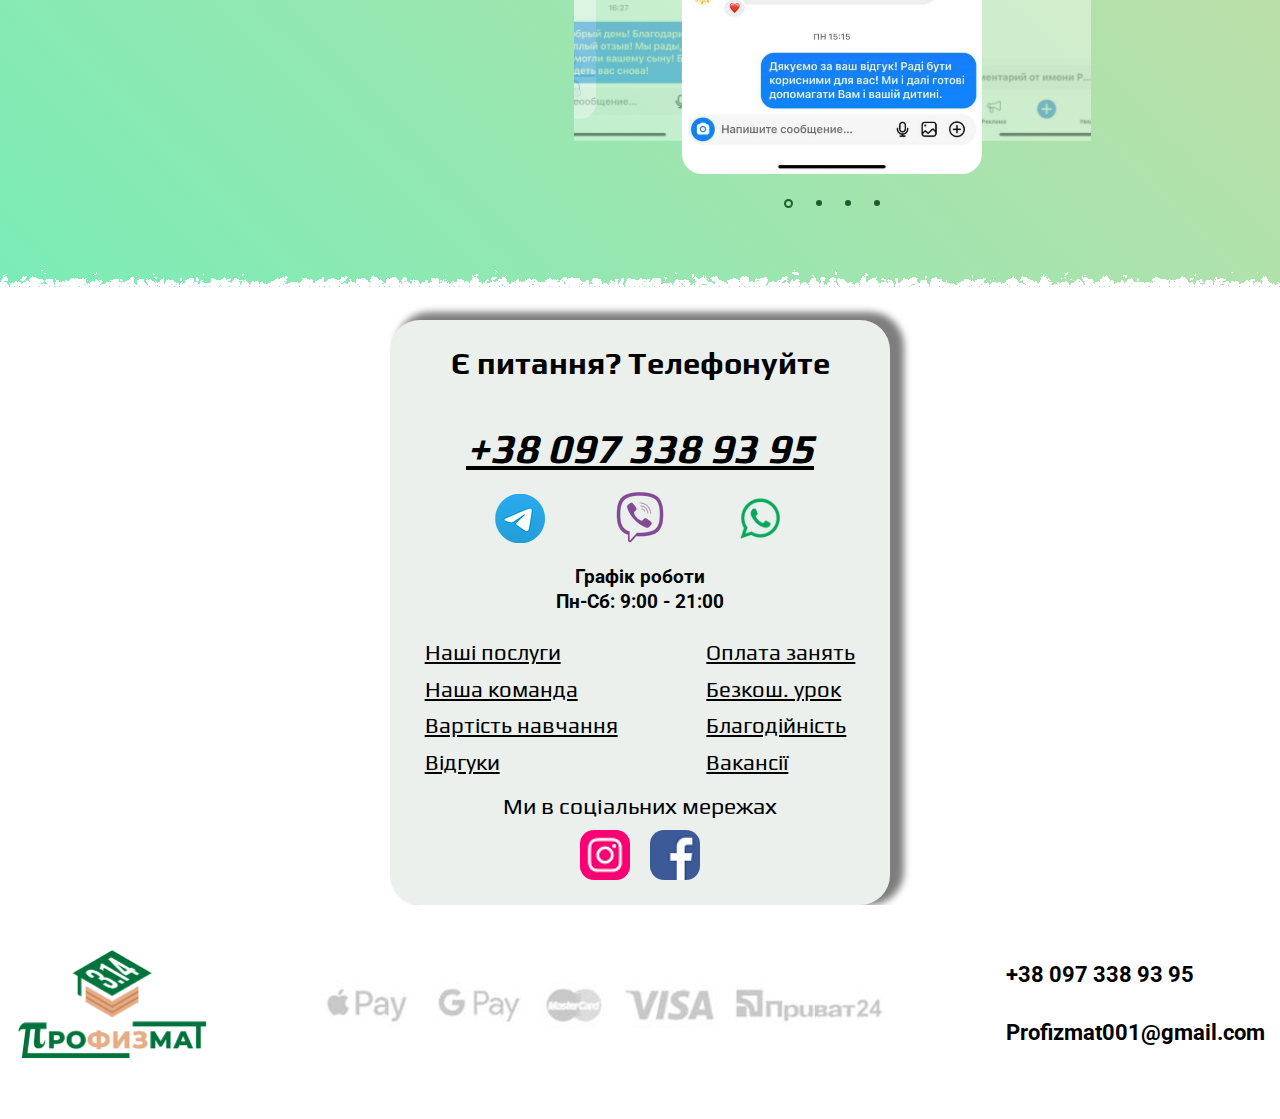
<file: free.html>
<!DOCTYPE html>
<html lang="en">

<head>
	<title>Profizmat</title>
	<meta charset="UTF-8">
	<meta name="format-detection" content="telephone=no">

	<link rel="stylesheet" href="https://cdn.jsdelivr.net/npm/swiper@11/swiper-bundle.min.css?_v=20240125123643" />
	<link rel="stylesheet" href="css/style.min.css?_v=20240125123643">
	<link rel="shortcut icon" href="favicon.png">

	<meta name="viewport" content="width=device-width, initial-scale=1.0">

	<script src="https://cdn.jsdelivr.net/npm/swiper@11/swiper-bundle.min.js?_v=20240125123643"></script>
</head>

<body>
	<div class="wrapper">
		<header class="header">
			<div class="header__container">
				<div class="header__content">
					<div class="header__logo">
						<a href="index.html" class="header__logo-1">
							<img src="img/logo-1.webp" alt="logo">
						</a>
						<a href="index.html" class="header__logo-2">
							<img src="img/logo-2.webp" alt="профизмат">
						</a>
						<h1>профизмат</h1>
					</div>
					<div class="header__menu menu">
						<nav class="menu__body">
							<ul class="menu__list">
								<li class="menu__item"><a href="index.html" class="menu__link">Головна</a></li>
								<li class="menu__item"><a href="index.html#services" class="menu__link">Послуги</a></li>
								<li class="menu__item"><a href="index.html#school" class="menu__link">Про заняття</a></li>
								<li class="menu__item"><a href="index.html#price" class="menu__link">Вартість навчання</a></li>
								<li class="menu__item"><a href="index.html#team" class="menu__link">Команда</a></li>
								<li class="menu__item"><a href="index.html#reviews" class="menu__link">Відгуки</a></li>
								<li class="menu__item"><a href="index.html#contacts" class="menu__link">Контакти</a></li>
								<li class="menu__item"><a href="#" class="menu__link menu__link_mobile">Інше</a>
									<ul class="sub-menu__list">
										<li class="sub-menu__item">
											<a class="sub-menu__link" href="vacancies.html">Вакансії</a>
										</li>
										<li class="sub-menu__item">
											<a class="sub-menu__link" href="payment.html">Оплата занять</a>
										</li>
									</ul>
								</li>
							</ul>
						</nav>
					</div>
					<div class="header__actions">
						<button type="button" class="icon-menu"><span></span></button>
					</div>
					<a data-goto=".wrapper" class="arrow-scrol" href="#">
						<img src="img/arrow-scrol.png" alt="scrol">
					</a>
				</div>
			</div>
		</header>
		<main class="page-free">

			<section class="page-free__free free-2">
				<div class="free-2__container">
					<div class="free-2__content">
						<div class="free-2__logo">
							<img src="img/footer/2.png" alt="logo">
						</div>
						<p class="free-2__subtext">
							Запрошуємо школярів 1-11 класів, студентів та всіх, хто бажає вивчати математику, фізику, хімію або інформатику будь-якої складності на перше безкоштовне заняття в репетиторському центрі "Профізмат".
						</p>

						<div class="free-2__block-top">
							<ul class="free-2__block-text">
								<li class="free-2__text">
									Безкоштовне пробне заняття
								</li>
								<li class="free-2__text">
									Математика, фізика, хімія, інформатика
								</li>
								<li class="free-2__text">
									Заняття індивідуальні та в міні-групах
								</li>
								<li class="free-2__text">
									1-11 кл. та студенти
								</li>
								<li class="box-link-fv _anim-items _anim-no-hide free-2-box-link">
									<a href="faq.html" class="f-v__link link-button">Докладніше</a>
								</li>
							</ul>

							<div class="contacts__card-form card-form">
								<h5 class="card-form__title">
									Анкета на безкоштовний урок
								</h5>
								<p class="card-form__text">
									Найближчим часом менеджер Вам зателефонує.
								</p>

								<form action="sender.php" method="post">
									<div>
										<label for="formName" class="form__label">Ім'я</label>
										<input id="formName" class="form__input" type="text" class="name" name="name">
									</div>
									<div>
										<label for="formSurname" class="form__label">Прізвище</label>
										<input id="formSurname" class="form__input" type="text" name="surname">
									</div>
									<div>
										<label for="formEmail" class="form__label">Ел. пошта</label>
										<input id="formEmail" class="form__input" type="email" class="email" name="email">
									</div>
									<div>
										<label for="formPhone" class="form__label">Контактий телефон *</label>
										<input id="formPhone" class="form__input phone" type="text" name="phone" required="">
									</div>
									<div>
										<label for="formText" class="form__label">Повідомлення</label>
										<textarea id="formText" class="form__input" name="text" placeholder="Нас цікавлять заняття з ..."></textarea>
									</div>


									<button type="button" class="send-form">Відправити анкету</button>
									<div class="status"></div>
								</form>
							</div>
						</div>


						<div class="reviews__content free-2__reviews">
							<div class="reviews__block-text">
								<h3 class="reviews__title title-section">
									Відгуки
								</h3>
								<p class="reviews__text">
									Скріншот відгуку з соціальних мереж Facebook та Instagram.
								</p>
							</div>

							<div class="reviews__slider swiper">
								<div class="reviews__wrapper swiper-wrapper">
									<div class="reviews__slide swiper-slide">
										<img src="img/otzyv-1.jpg" alt="img">
									</div>
									<div class="reviews__slide swiper-slide">
										<img src="img/otzyv-2.jpg" alt="img">
									</div>
									<div class="reviews__slide swiper-slide">
										<img src="img/otzyv-3.jpg" alt="img">
									</div>
									<div class="reviews__slide swiper-slide">
										<img src="img/otzyv-4.jpg" alt="img">
									</div>

								</div>
								<div class="container__arrows">
									<div class="swiper-button-prev"></div>
									<div class="swiper-button-next"></div>

								</div>

								<div class="reviews__pagination swiper-pagination"></div>
							</div>


						</div>
					</div>
				</div>

			</section>

			<section id="reviews" class="page__free reviews reviews__free">
				<div class="reviews__container">

				</div>
			</section>

			<section class="page-faq__contacts contacts">
				<div class="contacts__container">
					<div class="contacts__content">
						<div class="contacts__card-contacts card-contacts">
							<h4 class="block-contacts__title">
								Є питання? Телефонуйте
							</h4>
							<a class="block-contacts__number" href="tel:+38 097 338 93 95">+38 097 338 93 95</a>
							<div class="block-contacts__box-messeng">
								<div class="block-contacts__img-holder">
									<img src="img/contacts/teleg.webp" alt="teleg">
								</div>
								<div class="block-contacts__img-holder">
									<img src="img/contacts/viber.webp" alt="viber">
								</div>
								<div class="block-contacts__img-holder">
									<img src="img/contacts/whatsapp.webp" alt="whatsap">
								</div>
							</div>
							<h5 class="block-contacts__title-schedule">
								Графік роботи
							</h5>
							<p class="block-contacts__subtitle-schedule">
								Пн-Сб:
								<span>9:00 - 21:00</span>
							</p>
							<div class="block-contacts__box-list">
								<ul class="block-contacts__list">
									<li class="block-contacts__list-item">
										<a class="block-contacts__list-link" href="index.html#services">Наші послуги</a>
									</li>
									<li class="block-contacts__list-item">
										<a class="block-contacts__list-link" href="index.html#team">Наша команда</a>
									</li>
									<li class="block-contacts__list-item">
										<a class="block-contacts__list-link" href="index.html#price">Вартість навчання</a>
									</li>
									<li class="block-contacts__list-item">
										<a class="block-contacts__list-link" href="index.html#reviews">Відгуки</a>
									</li>
								</ul>
								<ul class="block-contacts__list">
									<li class="block-contacts__list-item">
										<a class="block-contacts__list-link" href="payment.html">Оплата занять</a>
									</li>
									<li class="block-contacts__list-item">
										<a class="block-contacts__list-link" href="faq.html">Безкош. урок</a>
									</li>
									<li class="block-contacts__list-item">
										<a class="block-contacts__list-link" href="#">Благодійність</a>
									</li>
									<li class="block-contacts__list-item">
										<a class="block-contacts__list-link" href="vacancies.html">Вакансії</a>
									</li>
								</ul>
							</div>
							<h5 class="block-contacts__title-social">
								Ми в соціальних мережах
							</h5>
							<div class="block-contacts__box-social">
								<a href="https://www.instagram.com/profizmat_school?igsh=NTc4MTIwNjQ2YQ==" class="block-contacts__img-holder">
									<img src="img/contacts/inst.webp" alt="inst">
								</a>
								<a href="https://www.facebook.com/profile.php?id=61553379666032" class="block-contacts__img-holder">
									<img src="img/contacts/fb.webp" alt="fb">
								</a>
							</div>
						</div>

					</div>
				</div>
			</section>

		</main>
		<footer class="footer">
			<div class="footer__container">
				<a href="index.html" class="footer__logo">
					<img src="img/footer/2.png" alt="logo">
				</a>
				<div class="footer__holder-img">
					<img src="img/footer/visa.webp" alt="visa">
				</div>
				<div class="footer__contacts">
					<a class="footer__number" href="tel:+38 097 338 93 95">+38 097 338 93 95</a>
					<a class="footer__email" href="mailto:Profizmat001@gmail.com">Profizmat001@gmail.com</a>
				</div>
			</div>
		</footer>
	</div>
	<script src="js/app.min.js?_v=20240125123643"></script>

	<svg width="0" height="0">
		<filter id="wavy3">
			<feturbulence x="0" y="0" baseFrequency="0.1" numOctaves="5" seed="1"></feturbulence>
			<feDisplacementMap in="SourceGraphic" scale="20" />
		</filter>
	</svg>
</body>

</html>
</file>
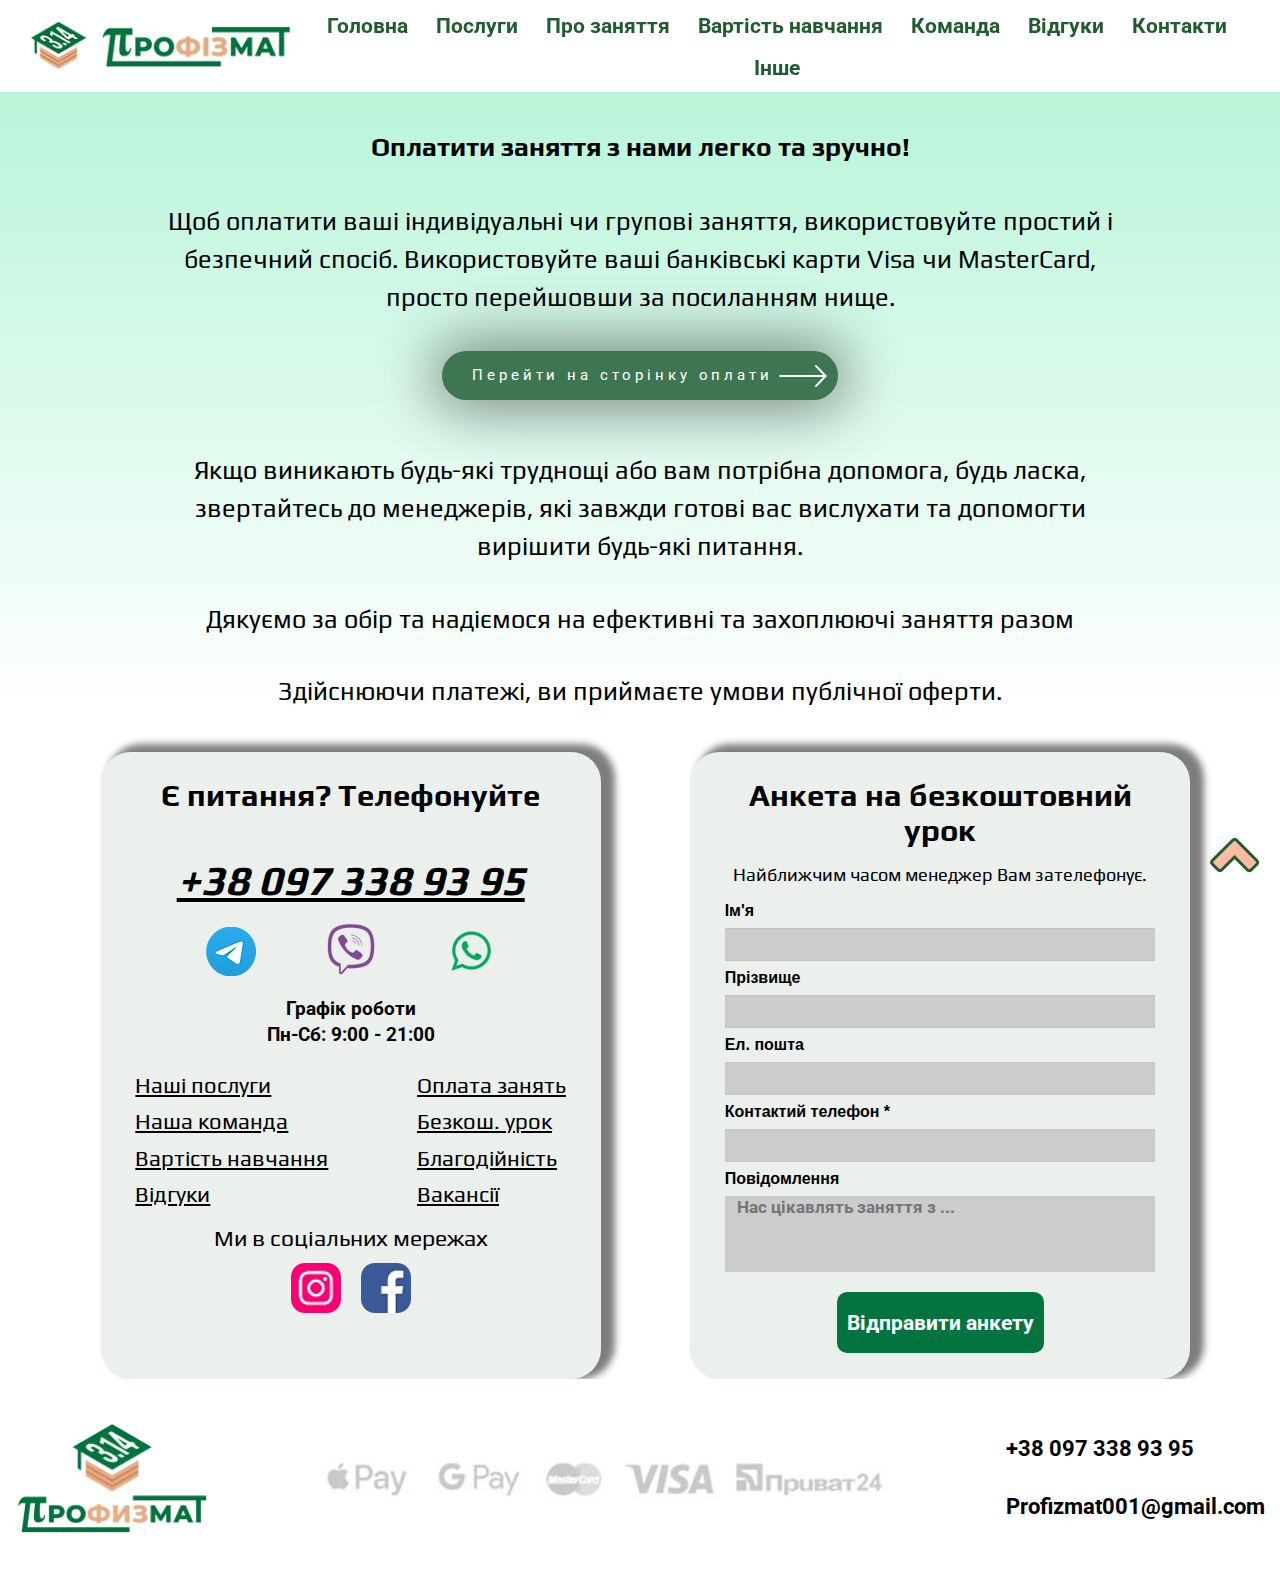
<file: payment.html>
<!DOCTYPE html>
<html lang="en">

<head>
	<title>Profizmat</title>
	<meta charset="UTF-8">
	<meta name="format-detection" content="telephone=no">
	<link rel="stylesheet" href="https://cdn.jsdelivr.net/npm/swiper@11/swiper-bundle.min.css?_v=20240125123643" />
	<link rel="stylesheet" href="css/style.min.css?_v=20240125123643">
	<link rel="shortcut icon" href="favicon.png">
	<meta name="viewport" content="width=device-width, initial-scale=1.0">
	<script src="https://cdn.jsdelivr.net/npm/swiper@11/swiper-bundle.min.js?_v=20240125123643"></script>
</head>

<body>
	<div class="wrapper">
		<header class="header">
			<div class="header__container">
				<div class="header__content">
					<div class="header__logo">
						<a href="index.html" class="header__logo-1">
							<img src="img/logo-1.webp" alt="logo">
						</a>
						<a href="index.html" class="header__logo-2">
							<img src="img/logo-2.webp" alt="профизмат">
						</a>
						<h1>профизмат</h1>
					</div>
					<div class="header__menu menu">
						<nav class="menu__body">
							<ul class="menu__list">
								<li class="menu__item"><a href="index.html" class="menu__link">Головна</a></li>
								<li class="menu__item"><a href="index.html#services" class="menu__link">Послуги</a></li>
								<li class="menu__item"><a href="index.html#school" class="menu__link">Про заняття</a></li>
								<li class="menu__item"><a href="index.html#price" class="menu__link">Вартість навчання</a></li>
								<li class="menu__item"><a href="index.html#team" class="menu__link">Команда</a></li>
								<li class="menu__item"><a href="index.html#reviews" class="menu__link">Відгуки</a></li>
								<li class="menu__item"><a href="index.html#contacts" class="menu__link">Контакти</a></li>
								<li class="menu__item"><a href="#" class="menu__link menu__link_mobile">Інше</a>
									<ul class="sub-menu__list">
										<li class="sub-menu__item">
											<a class="sub-menu__link" href="vacancies.html">Вакансії</a>
										</li>
										<li class="sub-menu__item">
											<a class="sub-menu__link" href="payment.html">Оплата занять</a>
										</li>
									</ul>
								</li>
							</ul>
						</nav>
					</div>
					<div class="header__actions">
						<button type="button" class="icon-menu"><span></span></button>
					</div>
					<a data-goto=".wrapper" class="arrow-scrol" href="#">
						<img src="img/arrow-scrol.png" alt="scrol">
					</a>
				</div>
			</div>
		</header>
		<main class="page-payment">

			<section class="page-payment__payment payment">
				<div class="payment__container">
					<div class="payment__content">
						<h3 class="payment__title">
							Оплатити заняття з нами легко та зручно!
						</h3>
						<p class="payment__text">
							Щоб оплатити ваші індивідуальні чи групові заняття, використовуйте простий і безпечний спосіб.
							Використовуйте ваші банківські карти Visa чи MasterCard, просто перейшовши за посиланням нище.
						</p>
						<div class="payment__box-link">
							<a class="payment__link" href="#">
								Перейти на сторінку оплати
							</a>
						</div>
						<p class="payment__text">
							Якщо виникають будь-які труднощі або вам потрібна допомога, будь ласка, звертайтесь до менеджерів, які завжди готові вас вислухати та допомогти вирішити будь-які питання.
						</p>
						<p class="payment__text">
							Дякуємо за обір та надіємося на ефективні та захоплюючі заняття разом
						</p>
						<p class="payment__text">
							Здійснюючи платежі, ви приймаєте умови публічної оферти.
						</p>
					</div>

				</div>
			</section>


			<section class="page-payment__contacts contacts">
				<div class="contacts__container">
					<div class="contacts__content">
						<div class="contacts__card-contacts card-contacts">
							<h4 class="block-contacts__title">
								Є питання? Телефонуйте
							</h4>
							<a class="block-contacts__number" href="tel:+38 097 338 93 95">+38 097 338 93 95</a>
							<div class="block-contacts__box-messeng">
								<div class="block-contacts__img-holder">
									<img src="img/contacts/teleg.webp" alt="teleg">
								</div>
								<div class="block-contacts__img-holder">
									<img src="img/contacts/viber.webp" alt="viber">
								</div>
								<div class="block-contacts__img-holder">
									<img src="img/contacts/whatsapp.webp" alt="whatsap">
								</div>
							</div>
							<h5 class="block-contacts__title-schedule">
								Графік роботи
							</h5>
							<p class="block-contacts__subtitle-schedule">
								Пн-Сб:
								<span>9:00 - 21:00</span>
							</p>
							<div class="block-contacts__box-list">
								<ul class="block-contacts__list">
									<li class="block-contacts__list-item">
										<a class="block-contacts__list-link" href="index.html#services">Наші послуги</a>
									</li>
									<li class="block-contacts__list-item">
										<a class="block-contacts__list-link" href="index.html#team">Наша команда</a>
									</li>
									<li class="block-contacts__list-item">
										<a class="block-contacts__list-link" href="index.html#price">Вартість навчання</a>
									</li>
									<li class="block-contacts__list-item">
										<a class="block-contacts__list-link" href="index.html#reviews">Відгуки</a>
									</li>
								</ul>
								<ul class="block-contacts__list">
									<li class="block-contacts__list-item">
										<a class="block-contacts__list-link" href="payment.html">Оплата занять</a>
									</li>
									<li class="block-contacts__list-item">
										<a class="block-contacts__list-link" href="faq.html">Безкош. урок</a>
									</li>
									<li class="block-contacts__list-item">
										<a class="block-contacts__list-link" href="#">Благодійність</a>
									</li>
									<li class="block-contacts__list-item">
										<a class="block-contacts__list-link" href="vacancies.html">Вакансії</a>
									</li>
								</ul>
							</div>
							<h5 class="block-contacts__title-social">
								Ми в соціальних мережах
							</h5>
							<div class="block-contacts__box-social">
								<a href="https://www.instagram.com/profizmat_school?igsh=NTc4MTIwNjQ2YQ==" class="block-contacts__img-holder">
									<img src="img/contacts/inst.webp" alt="inst">
								</a>
								<a href="https://www.facebook.com/profile.php?id=61553379666032" class="block-contacts__img-holder">
									<img src="img/contacts/fb.webp" alt="fb">
								</a>
							</div>
						</div>

						<div class="contacts__card-form card-form">
							<h5 class="card-form__title">
								Анкета на безкоштовний урок
							</h5>
							<p class="card-form__text">
								Найближчим часом менеджер Вам зателефонує.
							</p>

							<form action="sender.php" method="post">
								<div>
									<label for="formName" class="form__label">Ім'я</label>
									<input id="formName" class="form__input" type="text" class="name" name="name">
								</div>
								<div>
									<label for="formSurname" class="form__label">Прізвище</label>
									<input id="formSurname" class="form__input" type="text" name="surname">
								</div>
								<div>
									<label for="formEmail" class="form__label">Ел. пошта</label>
									<input id="formEmail" class="form__input" type="email" class="email" name="email">
								</div>
								<div>
									<label for="formPhone" class="form__label">Контактий телефон *</label>
									<input id="formPhone" class="form__input phone" type="text" name="phone" required="">
								</div>
								<div>
									<label for="formText" class="form__label">Повідомлення</label>
									<textarea id="formText" class="form__input" name="text" placeholder="Нас цікавлять заняття з ..."></textarea>
								</div>


								<button type="button" class="send-form">Відправити анкету</button>
								<div class="status"></div>
							</form>
						</div>

					</div>
				</div>
			</section>
		</main>
		<footer class="footer">
			<div class="footer__container">
				<a href="index.html" class="footer__logo">
					<img src="img/footer/2.png" alt="logo">
				</a>
				<div class="footer__holder-img">
					<img src="img/footer/visa.webp" alt="visa">
				</div>
				<div class="footer__contacts">
					<a class="footer__number" href="tel:+38 097 338 93 95">+38 097 338 93 95</a>
					<a class="footer__email" href="mailto:Profizmat001@gmail.com">Profizmat001@gmail.com</a>
				</div>
			</div>
		</footer>
	</div>
	<script src="js/app.min.js?_v=20240110222913"></script>
</body>

</html>
</file>
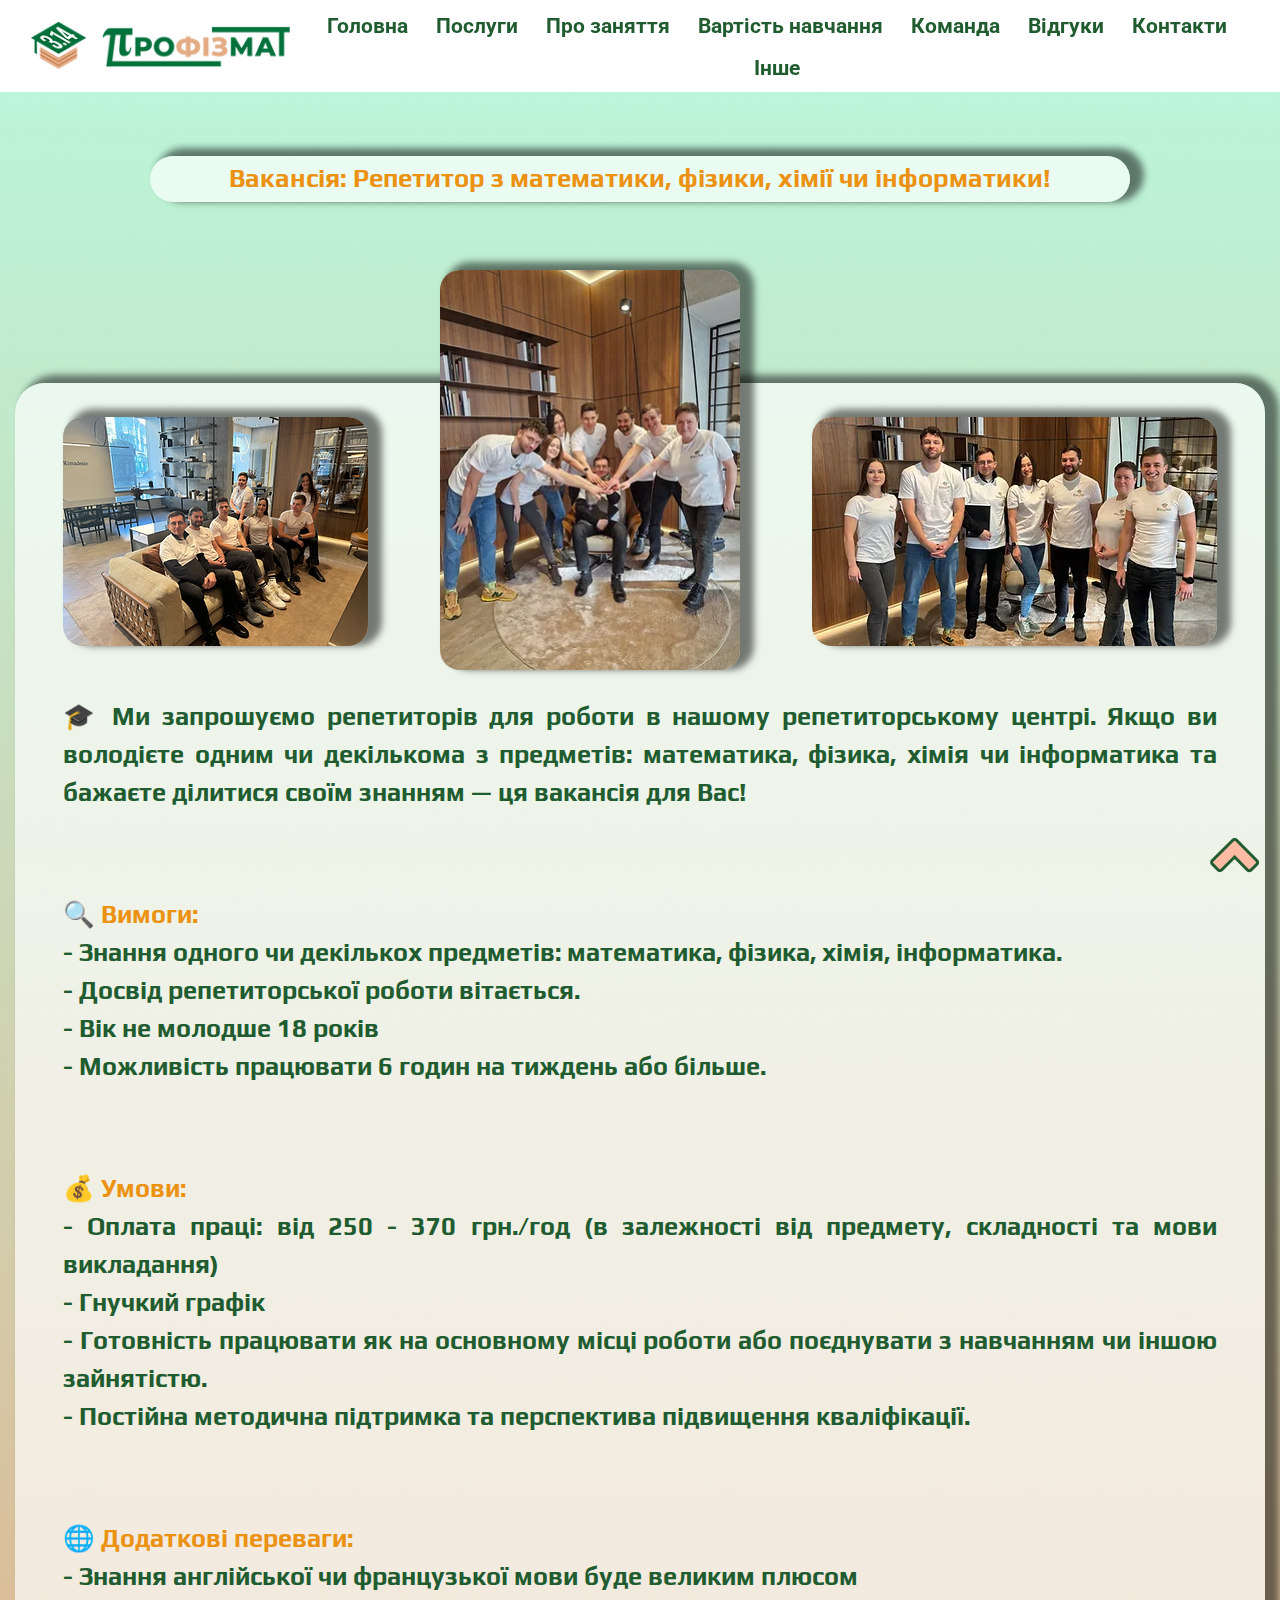
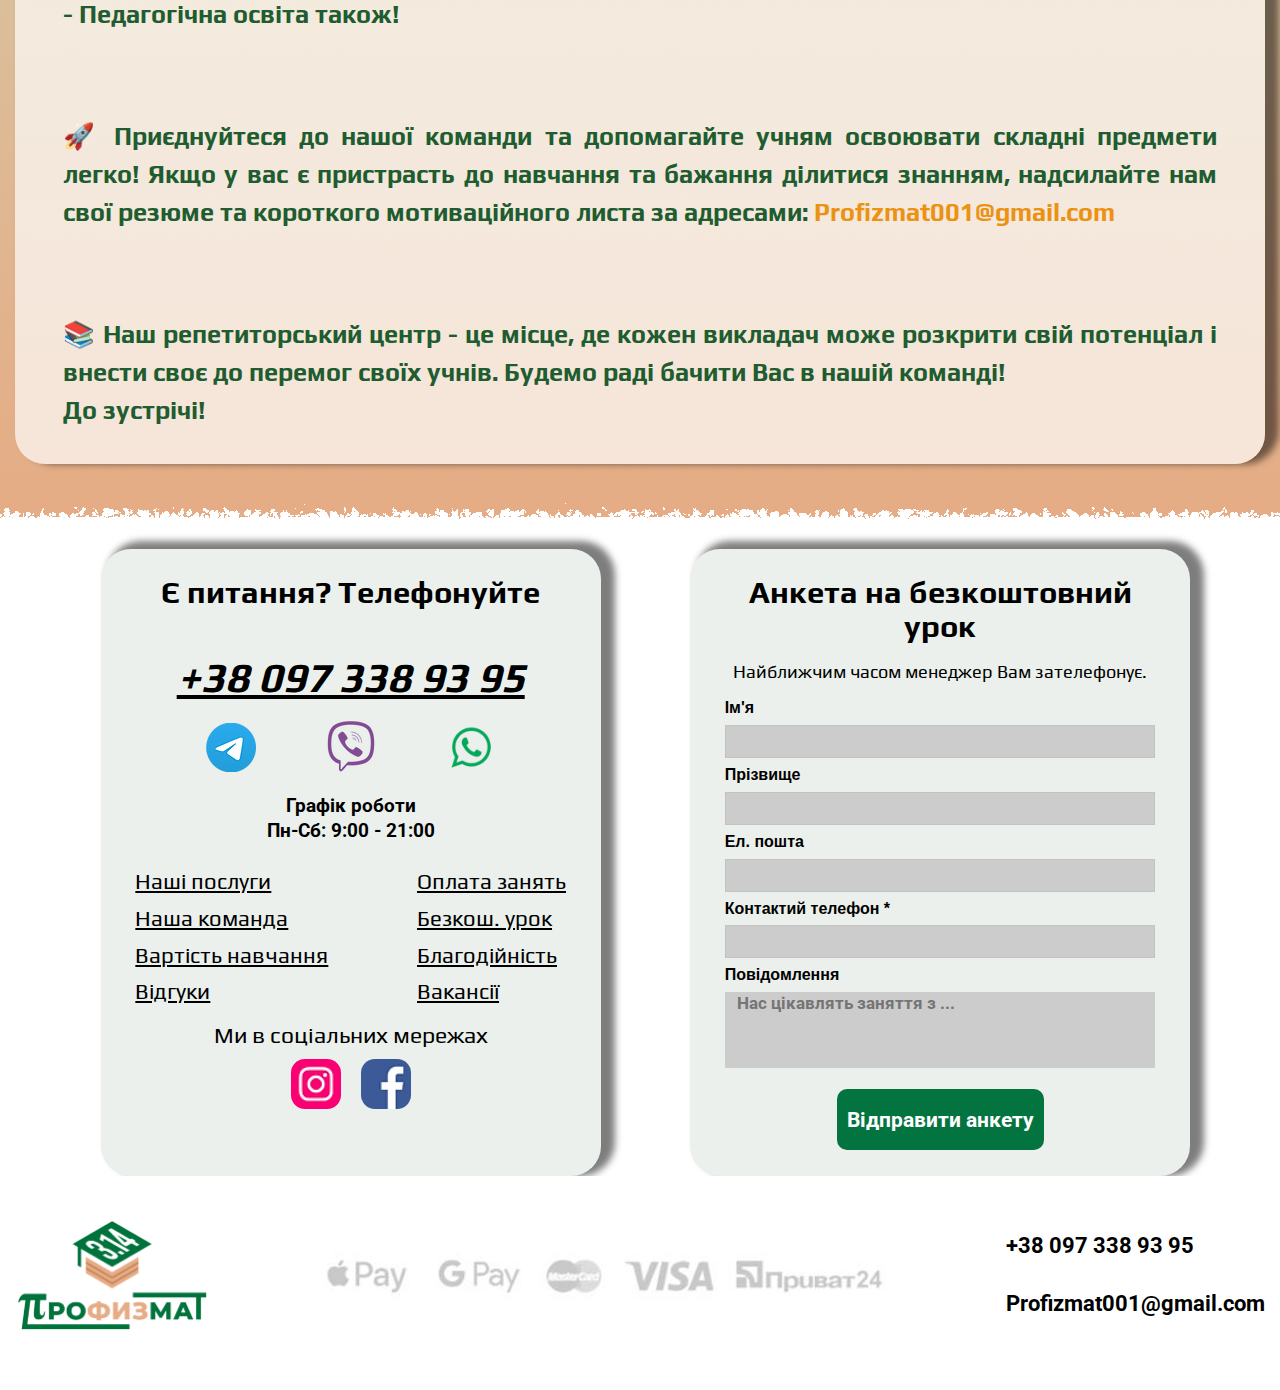
<file: vacancies.html>
<!DOCTYPE html>
<html lang="en">

<head>
	<title>Profizmat</title>
	<meta charset="UTF-8">
	<meta name="format-detection" content="telephone=no">
	<link rel="stylesheet" href="https://cdn.jsdelivr.net/npm/swiper@11/swiper-bundle.min.css?_v=20240125123643" />
	<link rel="stylesheet" href="css/style.min.css?_v=20240125123643">
	<link rel="shortcut icon" href="favicon.png">
	<meta name="viewport" content="width=device-width, initial-scale=1.0">
	<script src="https://cdn.jsdelivr.net/npm/swiper@11/swiper-bundle.min.js?_v=20240125123643"></script>
</head>

<body>
	<div class="wrapper">
		<header class="header">
			<div class="header__container">
				<div class="header__content">
					<div class="header__logo">
						<a href="index.html" class="header__logo-1">
							<img src="img/logo-1.webp" alt="logo">
						</a>
						<a href="index.html" class="header__logo-2">
							<img src="img/logo-2.webp" alt="профизмат">
						</a>
						<h1>профизмат</h1>
					</div>
					<div class="header__menu menu">
						<nav class="menu__body">
							<ul class="menu__list">
								<li class="menu__item"><a href="index.html" class="menu__link">Головна</a></li>
								<li class="menu__item"><a href="index.html#services" class="menu__link">Послуги</a></li>
								<li class="menu__item"><a href="index.html#school" class="menu__link">Про заняття</a></li>
								<li class="menu__item"><a href="index.html#price" class="menu__link">Вартість навчання</a></li>
								<li class="menu__item"><a href="index.html#team" class="menu__link">Команда</a></li>
								<li class="menu__item"><a href="index.html#reviews" class="menu__link">Відгуки</a></li>
								<li class="menu__item"><a href="index.html#contacts" class="menu__link">Контакти</a></li>
								<li class="menu__item"><a href="#" class="menu__link menu__link_mobile">Інше</a>
									<ul class="sub-menu__list">
										<li class="sub-menu__item">
											<a class="sub-menu__link" href="vacancies.html">Вакансії</a>
										</li>
										<li class="sub-menu__item">
											<a class="sub-menu__link" href="payment.html">Оплата занять</a>
										</li>
									</ul>
								</li>
							</ul>
						</nav>
					</div>
					<div class="header__actions">
						<button type="button" class="icon-menu"><span></span></button>
					</div>
					<a data-goto=".wrapper" class="arrow-scrol" href="#">
						<img src="img/arrow-scrol.png" alt="scrol">
					</a>
				</div>
			</div>
		</header>
		<main class="page-vacancies">

			<section class="page-vacancies__vacancies vacancies">
				<div class="vacancies__container">
					<h3 class="vacancies__title">
						Вакансія: Репетитор з математики, фізики, хімії чи інформатики!
					</h3>
					<div class="vacancies__content">
						<div class="vacancies__block-foto">
							<div class="vacancies__img-holder-1">
								<img src="img/vacancies/foto-1.webp" alt="foto">
							</div>
							<div class="vacancies__img-holder-2">
								<img src="img/vacancies/foto-2.webp" alt="foto">
							</div>
							<div class="vacancies__img-holder-3">
								<img src="img/vacancies/foto-3.webp" alt="foto">
							</div>
						</div>
						<div class="vacancies__block-text">
							<p class="vacancies__text">
								🎓 Ми запрошуємо репетиторів для роботи в нашому репетиторському центрі. Якщо ви володієте одним чи декількома з предметів: математика, фізика, хімія чи інформатика та бажаєте ділитися своїм знанням — ця вакансія для Вас!
							</p>
						</div>
						<div class="vacancies__block-text">
							<h4 class="vacancies__subtitle">
								🔍 Вимоги:
							</h4>
							<p class="vacancies__text">
								- Знання одного чи декількох предметів: математика, фізика, хімія, інформатика. <br>
								- Досвід репетиторської роботи вітається. <br>
								- Вік не молодше 18 років <br>
								- Можливість працювати 6 годин на тиждень або більше.
							</p>
						</div>
						<div class="vacancies__block-text">
							<h4 class="vacancies__subtitle">
								💰 Умови:
							</h4>
							<p class="vacancies__text">
								- Оплата праці: від 250 - 370 грн./год (в залежності від предмету, складності та мови викладання) <br>
								- Гнучкий графік <br>
								- Готовність працювати як на основному місці роботи або поєднувати з навчанням чи іншою зайнятістю. <br>
								- Постійна методична підтримка та перспектива підвищення кваліфікації.
							</p>
						</div>
						<div class="vacancies__block-text">
							<h4 class="vacancies__subtitle">
								🌐 Додаткові переваги:
							</h4>
							<p class="vacancies__text">
								- Знання англійської чи французької мови буде великим плюсом <br>
								- Педагогічна освіта також!
							</p>
						</div>
						<div class="vacancies__block-text">
							<p class="vacancies__text">
								🚀 Приєднуйтеся до нашої команди та допомагайте учням освоювати складні предмети легко! Якщо у вас є пристрасть до навчання та бажання ділитися знанням, надсилайте нам свої резюме та короткого мотиваційного листа за адресами: <span>Profizmat001@gmail.com</span>
							</p>
						</div>
						<div class="vacancies__block-text">
							<p class="vacancies__text">
								📚 Наш репетиторський центр - це місце, де кожен викладач може розкрити свій потенціал і внести своє до перемог своїх учнів. Будемо раді бачити Вас в нашій команді!<br>
								До зустрічі!
							</p>
						</div>
					</div>
				</div>
			</section>

			<section class="page__vacancies contacts">
				<div class="contacts__container">
					<div class="contacts__content">
						<div class="contacts__card-contacts card-contacts">
							<h4 class="block-contacts__title">
								Є питання? Телефонуйте
							</h4>
							<a class="block-contacts__number" href="tel:+38 097 338 93 95">+38 097 338 93 95</a>
							<div class="block-contacts__box-messeng">
								<div class="block-contacts__img-holder">
									<img src="img/contacts/teleg.webp" alt="teleg">
								</div>
								<div class="block-contacts__img-holder">
									<img src="img/contacts/viber.webp" alt="viber">
								</div>
								<div class="block-contacts__img-holder">
									<img src="img/contacts/whatsapp.webp" alt="whatsap">
								</div>
							</div>
							<h5 class="block-contacts__title-schedule">
								Графік роботи
							</h5>
							<p class="block-contacts__subtitle-schedule">
								Пн-Сб:
								<span>9:00 - 21:00</span>
							</p>
							<div class="block-contacts__box-list">
								<ul class="block-contacts__list">
									<li class="block-contacts__list-item">
										<a class="block-contacts__list-link" href="index.html#services">Наші послуги</a>
									</li>
									<li class="block-contacts__list-item">
										<a class="block-contacts__list-link" href="index.html#team">Наша команда</a>
									</li>
									<li class="block-contacts__list-item">
										<a class="block-contacts__list-link" href="index.html#price">Вартість навчання</a>
									</li>
									<li class="block-contacts__list-item">
										<a class="block-contacts__list-link" href="index.html#reviews">Відгуки</a>
									</li>
								</ul>
								<ul class="block-contacts__list">
									<li class="block-contacts__list-item">
										<a class="block-contacts__list-link" href="payment.html">Оплата занять</a>
									</li>
									<li class="block-contacts__list-item">
										<a class="block-contacts__list-link" href="faq.html">Безкош. урок</a>
									</li>
									<li class="block-contacts__list-item">
										<a class="block-contacts__list-link" href="#">Благодійність</a>
									</li>
									<li class="block-contacts__list-item">
										<a class="block-contacts__list-link" href="vacancies.html">Вакансії</a>
									</li>
								</ul>
							</div>
							<h5 class="block-contacts__title-social">
								Ми в соціальних мережах
							</h5>
							<div class="block-contacts__box-social">
								<a href="https://www.instagram.com/profizmat_school?igsh=NTc4MTIwNjQ2YQ==" class="block-contacts__img-holder">
									<img src="img/contacts/inst.webp" alt="inst">
								</a>
								<a href="https://www.facebook.com/profile.php?id=61553379666032" class="block-contacts__img-holder">
									<img src="img/contacts/fb.webp" alt="fb">
								</a>
							</div>
						</div>

						<div class="contacts__card-form card-form">
							<h5 class="card-form__title">
								Анкета на безкоштовний урок
							</h5>
							<p class="card-form__text">
								Найближчим часом менеджер Вам зателефонує.
							</p>

							<form action="sender.php" method="post">
								<div>
									<label for="formName" class="form__label">Ім'я</label>
									<input id="formName" class="form__input" type="text" class="name" name="name">
								</div>
								<div>
									<label for="formSurname" class="form__label">Прізвище</label>
									<input id="formSurname" class="form__input" type="text" name="surname">
								</div>
								<div>
									<label for="formEmail" class="form__label">Ел. пошта</label>
									<input id="formEmail" class="form__input" type="email" class="email" name="email">
								</div>
								<div>
									<label for="formPhone" class="form__label">Контактий телефон *</label>
									<input id="formPhone" class="form__input phone" type="text" name="phone" required="">
								</div>
								<div>
									<label for="formText" class="form__label">Повідомлення</label>
									<textarea id="formText" class="form__input" name="text" placeholder="Нас цікавлять заняття з ..."></textarea>
								</div>


								<button type="button" class="send-form">Відправити анкету</button>
								<div class="status"></div>
							</form>
						</div>

					</div>
				</div>
			</section>
		</main>
		<footer class="footer">
			<div class="footer__container">
				<a href="index.html" class="footer__logo">
					<img src="img/footer/2.png" alt="logo">
				</a>
				<div class="footer__holder-img">
					<img src="img/footer/visa.webp" alt="visa">
				</div>
				<div class="footer__contacts">
					<a class="footer__number" href="tel:+38 097 338 93 95">+38 097 338 93 95</a>
					<a class="footer__email" href="mailto:Profizmat001@gmail.com">Profizmat001@gmail.com</a>
				</div>
			</div>
		</footer>
	</div>
	<script src="js/app.min.js?_v=20240110222913"></script>
	<svg width="0" height="0">
		<filter id="wavy3">
			<feturbulence x="0" y="0" baseFrequency="0.1" numOctaves="5" seed="1"></feturbulence>
			<feDisplacementMap in="SourceGraphic" scale="20" />
		</filter>
	</svg>
</body>

</html>
</file>
<file: css/style.min.css>
@charset "UTF-8";@import url(https://fonts.googleapis.com/css?family=Roboto:100,100italic,300,300italic,regular,italic,500,500italic,700,700italic,900,900italic);@import url(https://fonts.googleapis.com/css?family=Play:regular,700);@import url(https://fonts.googleapis.com/css?family=Caveat:regular,500,600,700);*{padding:0;margin:0;border:0}*,:after,:before{-webkit-box-sizing:border-box;box-sizing:border-box}body,html{height:100%;min-width:320px}body{color:#000;line-height:1;font-family:Roboto;font-size:1rem;-ms-text-size-adjust:100%;-moz-text-size-adjust:100%;-webkit-text-size-adjust:100%;-webkit-font-smoothing:antialiased;-moz-osx-font-smoothing:grayscale}button,input,textarea{font-family:Roboto;font-size:inherit;line-height:inherit}button{cursor:pointer;color:inherit;background-color:transparent}a{color:inherit;text-decoration:none}ul li{list-style:none}img{vertical-align:top}h1,h2,h3,h4,h5,h6{font-weight:inherit;font-size:inherit}body{font-style:normal}.lock body{overflow:hidden;-ms-touch-action:none;touch-action:none;-ms-scroll-chaining:none;overscroll-behavior:none}.wrapper{min-height:100%;display:-webkit-box;display:-ms-flexbox;display:flex;-webkit-box-orient:vertical;-webkit-box-direction:normal;-ms-flex-direction:column;flex-direction:column;overflow:hidden}@supports (overflow:clip){.wrapper{overflow:clip}}.wrapper>main{-webkit-box-flex:1;-ms-flex:1 1 auto;flex:1 1 auto}.wrapper>*{min-width:0}[class*=__container]{max-width:101.875rem;margin:0 auto;padding:0 .9375rem}[class*=-ibg]{position:relative}[class*=-ibg] img{position:absolute;width:100%;height:100%;top:0;left:0;-o-object-fit:cover;object-fit:cover}[class*=-ibg--contain] img{-o-object-fit:contain;object-fit:contain}.header{position:fixed;width:100%;background-color:#fff;z-index:5}.header__content{display:-webkit-box;display:-ms-flexbox;display:flex;-webkit-box-pack:justify;-ms-flex-pack:justify;justify-content:space-between;-webkit-box-align:center;-ms-flex-align:center;align-items:center;gap:1.25rem}.header__logo{display:-webkit-box;display:-ms-flexbox;display:flex;-webkit-box-align:center;-ms-flex-align:center;align-items:center}.header__logo-1 img{width:100%;height:100%}.header h1{text-indent:-9999px}.header__logo-2 img{width:100%;height:100%}.header__actions{display:-webkit-box;display:-ms-flexbox;display:flex}.menu__list{display:-webkit-box;display:-ms-flexbox;display:flex;-ms-flex-wrap:wrap;flex-wrap:wrap;-webkit-box-pack:center;-ms-flex-pack:center;justify-content:center;gap:8px;row-gap:20px}.menu__item{position:relative}.menu__item:hover .sub-menu__list{display:block}.menu__link{color:#205c2f;font-weight:700;padding:.625rem}.menu__link:hover{color:#e5ac85;border-top:1px solid #205c2f;border-bottom:1px solid #205c2f}.menu__link_mobile{position:relative}.sub-menu__list{background-color:#fff;width:250%;position:absolute;right:0;top:1.875rem;display:none}.sub-menu__item{display:-webkit-box;display:-ms-flexbox;display:flex}.sub-menu__link{-ms-flex-negative:0;flex-shrink:0;display:block;color:#205c2f;font-weight:700;padding:.625rem}.sub-menu__link:hover{color:#e5ac85;border-top:1px solid #205c2f;border-bottom:1px solid #205c2f;width:100%}.icon-menu{display:none}.language{display:inline-block;position:relative}.language::before{content:"";width:0;height:0;border:5px solid transparent;border-top-color:transparent;border-top-style:solid;border-top-width:5px;border-bottom-color:transparent;border-bottom-style:solid;border-bottom-width:5px;border-bottom:none;border-top:5px solid #fff;position:absolute;right:5px;top:50%;-webkit-transform:translateY(-50%);-ms-transform:translateY(-50%);transform:translateY(-50%)}.language .head{padding:5px 25px 5px 15px;color:#fff;background:#000}.language ul{list-style-type:none;padding:0;margin:0;display:none;position:absolute;top:100%;left:0;width:100%;background:#000}.language ul li a{display:block;color:#fff;padding:5px 15px}.arrow-scrol{position:fixed;z-index:15;bottom:20px;right:20px;width:50px;height:50px}.arrow-scrol img{width:100%;height:100;-o-object-fit:contain;object-fit:contain}.footer{position:relative;z-index:2;background-color:#fff}.footer__container{display:-webkit-box;display:-ms-flexbox;display:flex;-webkit-box-align:center;-ms-flex-align:center;align-items:center;-webkit-box-pack:justify;-ms-flex-pack:justify;justify-content:space-between}.footer__logo{display:block;max-width:12.125rem}.footer__logo img{width:100%;height:100%;-o-object-fit:contain;object-fit:contain}.footer__holder-img{max-width:38.5625rem}.footer__holder-img img{width:100%;height:100%;-o-object-fit:contain;object-fit:contain}.footer__contacts{display:-webkit-box;display:-ms-flexbox;display:flex;-webkit-box-orient:vertical;-webkit-box-direction:normal;-ms-flex-direction:column;flex-direction:column;font-weight:700;line-height:120%}.title-section{font-weight:700;color:#03743f;text-align:center;max-width:46.375rem;line-height:120%;margin-left:auto;margin-right:auto}.link-button{color:#03743f;padding:16px 30px;background-color:#e5ac85;display:inline-block;font-weight:700;-webkit-box-shadow:0 0 51px 0 rgba(0,0,0,.6);box-shadow:0 0 51px 0 rgba(0,0,0,.6);position:relative;-webkit-transition:all .3s ease 0s;transition:all .3s ease 0s}.link-button:hover{color:#fff;background-color:#03743f;-webkit-transition:all .3s ease 0s;transition:all .3s ease 0s}.link-button::before{content:"";display:inline-block;background:url(../img/shadow.png) no-repeat;background-size:contain;bottom:-26px;height:26px;pointer-events:none;position:absolute;width:165px;width:115%;left:-20px}.f-v{position:relative;z-index:2}.f-v__content{display:-webkit-box;display:-ms-flexbox;display:flex;gap:.3125rem;background:-webkit-gradient(linear,left top,left bottom,color-stop(4.6875%,#fff1e0),to(#7becb6));background:linear-gradient(180deg,#fff1e0 4.6875%,#7becb6 100%)}.f-v__box-text{-webkit-box-flex:1;-ms-flex:1 0 50%;flex:1 0 50%;display:-webkit-box;display:-ms-flexbox;display:flex;-webkit-box-orient:vertical;-webkit-box-direction:normal;-ms-flex-direction:column;flex-direction:column;-webkit-box-align:center;-ms-flex-align:center;align-items:center;-webkit-box-pack:center;-ms-flex-pack:center;justify-content:center;padding-left:.625rem;padding-right:.625rem}.f-v__box-logo-title{display:-webkit-box;display:-ms-flexbox;display:flex;-webkit-box-align:center;-ms-flex-align:center;align-items:center}.f-v__logo-title{-webkit-transform:translate(0,120%);-ms-transform:translate(0,120%);transform:translate(0,120%);opacity:0;-webkit-transition:all .8s ease 0s;transition:all .8s ease 0s;font-family:play,sans-serif;color:#e5ac85;text-transform:uppercase;font-weight:700;max-width:18.75rem}.f-v__logo-title._active{-webkit-transform:translate(0,0);-ms-transform:translate(0,0);transform:translate(0,0);opacity:1}.f-v__img-title-holder{max-width:434px;height:98px;position:relative;z-index:1}.f-v__img-title-holder img{width:100%;height:100%;-o-object-fit:contain;object-fit:contain}.f-v__subtitle{-webkit-transform:translate(0,120%);-ms-transform:translate(0,120%);transform:translate(0,120%);opacity:0;-webkit-transition:all .8s ease 0s;transition:all .8s ease 0s;color:#03743f;font-weight:700;font-family:caveat,cursive;display:inline-block}.f-v__subtitle._active{-webkit-transform:translate(0,0);-ms-transform:translate(0,0);transform:translate(0,0);opacity:1;-webkit-transition:all .8s ease .4s;transition:all .8s ease .4s}.f-v__link{color:#03743f;padding:16px 30px;background-color:#e5ac85;display:inline-block;font-weight:700;-webkit-box-shadow:0 0 51px 0 rgba(0,0,0,.6);box-shadow:0 0 51px 0 rgba(0,0,0,.6);position:relative;-webkit-transition:all .3s ease 0s;transition:all .3s ease 0s}.f-v__link:hover{color:#fff;background-color:#03743f;-webkit-transition:all .3s ease 0s;transition:all .3s ease 0s}.f-v__link::before{content:"";display:inline-block;background:url(../img/shadow.png) no-repeat;background-size:contain;bottom:-26px;height:26px;pointer-events:none;position:absolute;width:165px;width:115%;left:-20px}.f-v__img-holder{-webkit-box-flex:1;-ms-flex:1 1 50%;flex:1 1 50%}.f-v__img-holder img{width:100%;height:100%;-o-object-fit:cover;object-fit:cover}.box-link-fv{-webkit-transform:translate(0,120%);-ms-transform:translate(0,120%);transform:translate(0,120%);opacity:0;-webkit-transition:all .8s ease 0s;transition:all .8s ease 0s}.box-link-fv._active{-webkit-transform:translate(0,0);-ms-transform:translate(0,0);transform:translate(0,0);opacity:1;-webkit-transition:all .8s ease .4s;transition:all .8s ease .4s}.page__about{background:url(../img/about/backgroung.webp) no-repeat;background-size:cover}.about{position:relative;z-index:2}.about__content{display:-webkit-box;display:-ms-flexbox;display:flex}.about__img-holder{display:block;-webkit-box-flex:1;-ms-flex:1 0 40%;flex:1 0 40%;position:relative;-webkit-transition:all 1s ease .3s;transition:all 1s ease .3s}.about__img-holder img{border-radius:138px 30px}.about__img-holder .img-hover{position:absolute;top:0;left:0;opacity:0;-webkit-transition:all .4s ease 0s;transition:all .4s ease 0s}.about__img-holder:hover{-webkit-transition:all .4s ease 0s;transition:all .4s ease 0s}.about__img-holder:hover .img-hover{border-radius:30px 138px;opacity:1}.about__img-holder:hover img{opacity:0}.about__block-text{-webkit-box-flex:1;-ms-flex:1 1 60%;flex:1 1 60%}.about__text{font-family:play,sans-serif;font-weight:400;line-height:140%;text-align:justify}.about__block-text-bottom{display:-webkit-box;display:-ms-flexbox;display:flex}.about__card-img-holder{width:4.375rem;height:4.375rem;margin:0 auto}.about__card-img-holder img{width:100%;height:100%}.page__services{position:relative}.page__services::before{content:"";position:absolute;top:-5px;left:-50%;right:0;width:1000%;height:102%;z-index:1;background:-webkit-gradient(linear,left top,left bottom,from(#b9f5d9),to(#fdd29c));background:linear-gradient(180deg,#b9f5d9 0,#fdd29c 100%);-webkit-filter:url(#wavy3);filter:url(#wavy3)}.services{position:relative;z-index:2;background-color:#fff}.services__container{position:relative;z-index:3}.servises__content{display:-webkit-box;display:-ms-flexbox;display:flex;-ms-flex-wrap:wrap;flex-wrap:wrap}.card-services{-webkit-box-flex:1;-ms-flex:1 1 50%;flex:1 1 50%}.card-services__title{font-weight:700}.card-services__content{display:-webkit-box;display:-ms-flexbox;display:flex}.card-services__img-holder{background-color:#fff1e0;-webkit-box-flex:1;-ms-flex:1 1 20%;flex:1 1 20%}.card-services__img-holder img{width:100%;height:100%;-o-object-fit:contain;object-fit:contain;-webkit-transform:translate(0,50%);-ms-transform:translate(0,50%);transform:translate(0,50%);opacity:0;-webkit-transition:all .8s ease 0s;transition:all .8s ease 0s}.card-services__img-holder img._active{-webkit-transform:translate(0,0);-ms-transform:translate(0,0);transform:translate(0,0);opacity:1}.card-services__text{-webkit-box-flex:1;-ms-flex:1 1 50%;flex:1 1 50%;display:-webkit-box;display:-ms-flexbox;display:flex;-webkit-box-orient:vertical;-webkit-box-direction:normal;-ms-flex-direction:column;flex-direction:column;-webkit-box-pack:justify;-ms-flex-pack:justify;justify-content:space-between}.card-services__item-text{font-family:play,serif;font-weight:400;line-height:160%}.page__school{background:-webkit-gradient(linear,left top,left bottom,from(#fdd29c),to(#b9f5d9));background:linear-gradient(180deg,#fdd29c 0,#b9f5d9 100%)}.school{position:relative;z-index:2}.school__container{position:relative;z-index:3}.school__content{display:-webkit-box;display:-ms-flexbox;display:flex}.school__text{font-family:play;font-weight:400;line-height:140%;text-align:justify}.school__text span{font-weight:700;text-decoration:underline}.school__img-holder-1{width:21.625rem;position:relative;z-index:1}.school__img-holder-1 img{width:100%;height:100%;-o-object-fit:contain;object-fit:contain}.school__img-holder-2{margin-left:auto;margin-right:-2.5rem;margin-top:-1.875rem;width:15.75rem;position:relative}.school__img-holder-2 img{width:100%;height:100%;-o-object-fit:contain;object-fit:contain}.school__img-holder-3{width:15.375rem;margin-top:-7.5rem;margin-left:.625rem;position:relative;z-index:1}.school__img-holder-3 img{width:100%;height:100%;-o-object-fit:contain;object-fit:contain}.page__price{background:-webkit-gradient(linear,left top,left bottom,from(#b9f5d9),to(#fdd29c));background:linear-gradient(180deg,#b9f5d9 0,#fdd29c 100%)}.price{position:relative;z-index:2}.price__content{max-width:57.5rem;margin:0 auto;background-color:rgba(255,255,255,.6392156863);border-radius:1.875rem;-webkit-box-shadow:10px -4px 7px 4px rgba(0,0,0,.51);box-shadow:10px -4px 7px 4px rgba(0,0,0,.51)}.price__subtitle{font-family:play;font-weight:700;color:#ec9213;text-align:center;text-decoration:underline}.price__img-holder{display:-webkit-box;display:-ms-flexbox;display:flex;-webkit-box-align:end;-ms-flex-align:end;align-items:end;gap:5px;-webkit-box-pack:end;-ms-flex-pack:end;justify-content:end}.price__img-holder p{font-size:1.3125rem;font-weight:700;color:#205c2f}.price__list-item{font-family:play;font-weight:700;line-height:140%;color:#205c2f;display:-webkit-box;display:-ms-flexbox;display:flex}.price__list-item p{-ms-flex-negative:0;flex-shrink:0}.price__list-item-decor{font-weight:400;-ms-flex-negative:0;flex-shrink:0}.price__subtext{font-family:play;font-weight:700;line-height:140%;color:#205c2f;text-align:center}.span-price{color:#ec9213;margin-left:auto;display:inline-block;text-align:end;-ms-flex-negative:0;flex-shrink:0}.points{position:relative;overflow:hidden;width:100%}.points::before{content:".........................................................................................................................................."}.page__team{position:relative;background:-webkit-gradient(linear,left bottom,left top,from(#b9f5d9),to(#fdd29c));background:linear-gradient(360deg,#b9f5d9 0,#fdd29c 100%)}.team__container{position:relative}.team__title{color:#fff;text-decoration:underline;position:relative;z-index:3}.team__img-holder{position:fixed;top:-14%;bottom:16px;width:100%;left:0;right:0}.team__img-holder img{width:100%;height:100%;-o-object-fit:contain;object-fit:contain}.team__block-text{max-width:61.25rem;margin-left:auto;margin-right:auto;background-color:rgba(255,255,255,.8549019608);position:relative}.team__text{display:inline-block;text-align:justify;text-indent:1.25rem;font-family:play;font-weight:400;line-height:170%}.parallax-container{position:relative}.page__reviews{position:relative}.page__reviews::before{content:"";position:absolute;top:-10px;left:-50%;right:0;width:1000%;height:102%;z-index:1;background:-webkit-gradient(linear,left bottom,left top,from(#fdd29c),to(#b9f5d9));background:linear-gradient(0deg,#fdd29c 0,#b9f5d9 100%);-webkit-filter:url(#wavy3);filter:url(#wavy3)}.reviews{position:relative;z-index:3;background-color:#fff}.reviews__container{position:relative;z-index:3}.reviews__content{max-width:61.25rem;margin-left:auto;margin-right:auto;display:-webkit-box;display:-ms-flexbox;display:flex;position:relative}.reviews__title{text-align:left;color:#205c2f;line-height:120%;margin-bottom:1.25rem}.reviews__text{font-family:play;font-weight:400;line-height:140%}.reviews__slider{width:100%}.reviews__slider img{width:100%;height:100%;-o-object-fit:contain;object-fit:contain}.swiper{overflow:hidden}.swiper-initialized{-ms-touch-action:pan-y;touch-action:pan-y}.swiper-wrapper{display:-webkit-box;display:-ms-flexbox;display:flex;-webkit-box-sizing:content-box;box-sizing:content-box;height:44.25rem}.swiper-slide{-ms-flex-negative:0;flex-shrink:0}.swiper-pagination-bullet{opacity:1}.swiper-button-next:after,.swiper-button-prev:after{display:none}.reviews__pagination{display:-webkit-box;display:-ms-flexbox;display:flex;-webkit-box-align:center;-ms-flex-align:center;align-items:center;-webkit-box-pack:center;-ms-flex-pack:center;justify-content:center;padding:0 .3125rem 1rem .3125rem;-ms-flex-wrap:wrap;flex-wrap:wrap;gap:.9375rem;position:absolute;bottom:-.625rem;right:0;width:60%}.reviews__pagination .swiper-pagination-bullet{width:.375rem;height:.375rem;background-color:#205c2f;border-radius:50%;cursor:pointer}.reviews__pagination .swiper-pagination-bullet-active{background-color:transparent;border:2px solid #205c2f;width:.5625rem;height:.5625rem}.container__arrows{width:100%;position:relative;top:-50%;display:-webkit-box;display:-ms-flexbox;display:flex;-webkit-box-pack:justify;-ms-flex-pack:justify;justify-content:space-between}.swiper-button-next{width:2.5rem;height:2.5rem;background:url(../img/arrow.png);background-size:contain;-webkit-transform:rotate(270deg);-ms-transform:rotate(270deg);transform:rotate(270deg);cursor:pointer}.swiper-button-prev{width:2.5rem;height:2.5rem;background:url(../img/arrow.png);background-size:contain;-webkit-transform:rotate(90deg);-ms-transform:rotate(90deg);transform:rotate(90deg);cursor:pointer}.contacts{position:relative;z-index:2;background-color:#fff}.contacts__content{max-width:68.75rem;margin:0 auto;display:-webkit-box;display:-ms-flexbox;display:flex;-webkit-box-pack:justify;-ms-flex-pack:justify;justify-content:space-between}.contacts__card-contacts{background-color:rgba(32,92,47,.0901960784);-webkit-box-flex:1;-ms-flex:1 1 50%;flex:1 1 50%;margin-left:auto;margin-right:auto;max-width:31.25rem;border-radius:1.875rem;-webkit-box-shadow:10px -4px 7px 4px rgba(0,0,0,.51);box-shadow:10px -4px 7px 4px rgba(0,0,0,.51)}.contacts__card-form{background-color:#ebf0ec;max-width:31.25rem;-webkit-box-flex:1;-ms-flex:1 1 50%;flex:1 1 50%;border-radius:1.875rem;-webkit-box-shadow:10px -4px 7px 4px rgba(0,0,0,.51);box-shadow:10px -4px 7px 4px rgba(0,0,0,.51)}.block-contacts__title{font-family:play;font-weight:700;line-height:120%;text-align:center}.block-contacts__number{font-family:play;font-style:italic;font-weight:700;line-height:120%;text-decoration:underline;display:block;text-align:center}.block-contacts__box-messeng{display:-webkit-box;display:-ms-flexbox;display:flex;-webkit-box-pack:space-evenly;-ms-flex-pack:space-evenly;justify-content:space-evenly}.block-contacts__img-holder{width:3.125rem}.block-contacts__img-holder img{width:100%;height:100%;-o-object-fit:contain;object-fit:contain;border-radius:.875rem}.block-contacts__title-schedule{font-weight:700;line-height:130%;text-align:center}.block-contacts__subtitle-schedule{font-weight:700;line-height:130%;text-align:center}.block-contacts__box-list{display:-webkit-box;display:-ms-flexbox;display:flex;-webkit-box-pack:justify;-ms-flex-pack:justify;justify-content:space-between}.block-contacts__list-item{font-family:play;font-weight:400;line-height:120%;text-decoration:underline}.block-contacts__list-item:not(:last-child){margin-bottom:.625rem}.block-contacts__title-social{font-family:play;font-weight:400;line-height:120%;text-align:center;margin-bottom:.625rem}.block-contacts__box-social{display:-webkit-box;display:-ms-flexbox;display:flex;-webkit-box-pack:center;-ms-flex-pack:center;justify-content:center;gap:1.25rem}.card-form__title{font-family:play;font-weight:700;line-height:110%;text-align:center}.card-form__text{font-family:play;font-weight:400;line-height:120%;text-align:center}.form{display:-webkit-box;display:-ms-flexbox;display:flex;-webkit-box-orient:vertical;-webkit-box-direction:normal;-ms-flex-direction:column;flex-direction:column}.form__label{display:block;font-family:helvetica;font-weight:700}.form__input{width:100%;background-color:#ccc;font-style:normal;font-weight:700;padding:.1875rem .1875rem .1875rem .75rem;height:2.0625rem}#formText{height:4.75rem;resize:unset}.send-form{font-weight:700;display:block;margin-right:auto;margin-left:auto;color:#fff;border-radius:.625rem;background-color:#03743f;padding:1.25rem .625rem 1.25rem .625rem;-webkit-transition:all .3s ease 0s;transition:all .3s ease 0s}.send-form:hover{background-color:#205c2f;-webkit-transition:all .3s ease 0s;transition:all .3s ease 0s}.status{text-align:center;font-weight:700;line-height:300%}form input{width:100%;border:1px solid #c3c3c3}form input.error{border-color:red}._anim-show{-webkit-transform:translate(0,120%);-ms-transform:translate(0,120%);transform:translate(0,120%);opacity:0;-webkit-transition:all .8s ease 0s;transition:all .8s ease 0s}._active ._anim-show,._anim-show._active{opacity:1;-webkit-transform:translate(0,0);-ms-transform:translate(0,0);transform:translate(0,0)}.parallax-window{min-height:400px;background:0 0;position:relative;z-index:200}.vacancies{position:relative}.vacancies::before{content:"";position:absolute;top:-15px;left:-10px;right:15px;width:105%;height:101%;z-index:1;background:-webkit-gradient(linear,left top,left bottom,from(#bbf5d9),to(#e5ac85));background:linear-gradient(180deg,#bbf5d9 0,#e5ac85 100%);-webkit-filter:url(#wavy3);filter:url(#wavy3)}.vacancies__container{position:relative;z-index:3}.vacancies__title{color:#ec9213;font-family:play;font-weight:700;background-color:rgba(255,255,255,.6784313725);padding:.625rem 1.875rem .625rem 1.875rem;border-radius:1.875rem;max-width:61.25rem;text-align:center;margin-left:auto;margin-right:auto;-webkit-box-shadow:10px -4px 7px 4px rgba(0,0,0,.51);box-shadow:10px -4px 7px 4px rgba(0,0,0,.51)}.vacancies__content{max-width:78.125rem;margin-left:auto;margin-right:auto;-webkit-box-shadow:10px -4px 7px 4px rgba(0,0,0,.51);box-shadow:10px -4px 7px 4px rgba(0,0,0,.51);border-radius:1.875rem;background-color:rgba(255,255,255,.6784313725)}.vacancies__block-foto{display:-webkit-box;display:-ms-flexbox;display:flex;-webkit-box-pack:justify;-ms-flex-pack:justify;justify-content:space-between;-webkit-box-align:start;-ms-flex-align:start;align-items:flex-start;gap:1.25rem}.vacancies__img-holder-1{-webkit-box-shadow:10px -4px 7px 4px rgba(0,0,0,.51);box-shadow:10px -4px 7px 4px rgba(0,0,0,.51);border-radius:1.25rem;max-width:406px;max-height:229px;position:relative}.vacancies__img-holder-1 img{border-radius:1.25rem;width:100%;height:100%;-o-object-fit:cover;object-fit:cover}.vacancies__img-holder-2{-webkit-box-shadow:10px -4px 7px 4px rgba(0,0,0,.51);box-shadow:10px -4px 7px 4px rgba(0,0,0,.51);border-radius:1.25rem;width:18.75rem}.vacancies__img-holder-2 img{border-radius:1.25rem;width:100%;height:100%}.vacancies__img-holder-3{-webkit-box-shadow:10px -4px 7px 4px rgba(0,0,0,.51);box-shadow:10px -4px 7px 4px rgba(0,0,0,.51);border-radius:1.25rem;max-width:25.375rem}.vacancies__img-holder-3 img{border-radius:1.25rem;width:100%;height:100%;-o-object-fit:contain;object-fit:contain}.vacancies__block-text{font-weight:700;font-family:play;line-height:150%;color:#205c2f}.vacancies__text{text-align:justify}.vacancies__text span{color:#ec9213}.vacancies__subtitle{color:#ec9213}.free{position:relative}.free::before{content:"";position:absolute;top:-15px;left:-10px;right:15px;width:105%;height:101%;z-index:1;background:linear-gradient(225deg,#fdd29c 0,#7becb6 100%);-webkit-filter:url(#wavy3);filter:url(#wavy3)}.free__container{position:relative;z-index:3}.free__content{max-width:56.375rem;margin:0 auto}.free__logo{width:15.75rem;height:9.625rem;margin:0 auto}.free__logo img{width:100%;height:100%;-o-object-fit:contain;object-fit:contain}.free__title{font-family:play;font-weight:700;line-height:120%;color:#03743f;text-align:center}.free__subtext{font-family:play;font-weight:700;line-height:150%;text-align:center}.free__text{font-family:play;font-weight:700;color:#03743f;line-height:150%;text-align:justify;background-color:rgba(255,255,255,.6784313725);border-radius:1.875rem;-webkit-box-shadow:10px -4px 7px 4px rgba(0,0,0,.51);box-shadow:10px -4px 7px 4px rgba(0,0,0,.51)}.free__text_orange{color:#ec9213}.free__text_blue{color:#3264da}.payment{background:-webkit-gradient(linear,left top,left bottom,from(#b9f5d9),to(#fff));background:linear-gradient(180deg,#b9f5d9 0,#fff 100%)}.payment__content{max-width:61rem;margin-left:auto;margin-right:auto}.payment__title{font-family:play;font-weight:700;text-align:center}.payment__text{text-align:center;font-family:play;font-weight:400;line-height:150%;text-align:center}.payment__box-link{display:-webkit-box;display:-ms-flexbox;display:flex;-webkit-box-pack:center;-ms-flex-pack:center;justify-content:center}.payment__link{text-align:center;line-height:140%;padding:.875rem 4.0625rem .875rem 1.875rem;background-color:#3f7652;color:#fff;display:block;border-radius:1.875rem;letter-spacing:.25em;-webkit-box-shadow:0 0 57px 11px rgba(0,0,0,.44);box-shadow:0 0 57px 11px rgba(0,0,0,.44);-webkit-transition:all .3s ease 0s;transition:all .3s ease 0s;position:relative}.payment__link::before{content:"";width:50px;height:50px;background:url(../img/arrow-button.png);background-repeat:no-repeat;background-size:contain;position:absolute;top:50%;-webkit-transform:translateY(-25px);-ms-transform:translateY(-25px);transform:translateY(-25px);right:10px}.payment__link:hover{-webkit-transform:scale(1.1);-ms-transform:scale(1.1);transform:scale(1.1);-webkit-transition:all .3s ease 0s;transition:all .3s ease 0s}.free-2{position:relative}.free-2::before{content:"";position:absolute;top:-15px;left:-10px;right:15px;width:105%;height:101%;z-index:1;background:linear-gradient(225deg,#fdd29c 0,#7becb6 100%);-webkit-filter:url(#wavy3);filter:url(#wavy3)}.free-2__container{position:relative;z-index:3}.free-2__content{max-width:56.375rem;margin:0 auto}.free-2__block-top{display:-webkit-box;display:-ms-flexbox;display:flex}.free-2 .free-2-box-link{-ms-flex-item-align:center;-ms-grid-row-align:center;align-self:center;margin-top:auto}.free-2__logo{width:15.75rem;height:9.625rem;margin:0 auto}.free-2__logo img{width:100%;height:100%;-o-object-fit:contain;object-fit:contain}.free-2__title{font-family:play;font-weight:700;line-height:120%;color:#03743f;text-align:center}.free-2__subtext{font-family:play;font-weight:700;line-height:150%;text-align:center}.free-2__block-text{display:-webkit-box;display:-ms-flexbox;display:flex;-webkit-box-orient:vertical;-webkit-box-direction:normal;-ms-flex-direction:column;flex-direction:column}.free-2__text{font-family:play;font-weight:700;color:#03743f;line-height:150%;text-align:center;background-color:rgba(255,255,255,.6784313725);border-radius:1.875rem;-webkit-box-shadow:10px -4px 7px 4px rgba(0,0,0,.51);box-shadow:10px -4px 7px 4px rgba(0,0,0,.51)}.free-2__reviews{position:relative;z-index:2}.swiper-slide{opacity:.4;-webkit-transition:all .8s ease 0s;transition:all .8s ease 0s;display:-webkit-box;display:-ms-flexbox;display:flex;-webkit-box-pack:center;-ms-flex-pack:center;justify-content:center;max-height:40.625rem}.swiper-slide img{width:auto;border-radius:1.25rem}.swiper-slide-active{opacity:1;-webkit-transition:all .8s ease 0s;transition:all .8s ease 0s}@media (min-width:101.875em){.header__content{padding-top:.0000000625rem}.header__content{padding-bottom:.0000000625rem}.header__logo{height:5.625rem}.menu__link{font-size:1.375rem}.sub-menu__link{font-size:1.375rem}.footer__container{padding-top:3.125rem}.footer__container{padding-bottom:3.125rem}.footer__contacts{gap:2.5rem}.footer__contacts{font-size:1.4375rem}.title-section{font-size:2.875rem}.link-button{font-size:1.25rem}.page{margin-top:5.633125rem}.f-v__box-text{padding-top:7.5rem}.f-v__box-text{padding-bottom:7.5rem}.f-v__box-logo-title:not(:last-child){margin-bottom:4.375rem}.f-v__logo-title{font-size:1.875rem}.f-v__img-title-holder:not(:last-child){margin-bottom:3.125rem}.f-v__subtitle{font-size:1.75rem}.f-v__subtitle:not(:last-child){margin-bottom:3.125rem}.f-v__link{font-size:1.25rem}.page__about{padding-top:3.125rem}.page__about{padding-bottom:3.125rem}.about__box{padding-left:18.75rem}.about__box{padding-right:18.75rem}.about__title:not(:last-child){margin-bottom:2.5rem}.about__content{gap:5rem}.about__text{font-size:1.3125rem}.about__text:not(:last-child){margin-bottom:3.125rem}.about__block-text-bottom{gap:2.5rem}.about__card-img-holder{margin-bottom:1.25rem}.page__services{padding-top:3.125rem}.page__services{padding-bottom:3.125rem}.services__title{margin-bottom:3.125rem}.servises__content{padding-left:12.5rem}.servises__content{padding-right:12.5rem}.servises__content{row-gap:4.375rem}.servises__content{margin-left:-1.25rem}.servises__content{margin-right:-1.25rem}.card-services{padding-left:1.25rem}.card-services{padding-right:1.25rem}.card-services__title{font-size:1.5rem}.card-services__title{margin-bottom:1.25rem}.card-services__content{gap:1.25rem}.card-services__img-holder{padding-left:2.5rem}.card-services__img-holder{padding-right:2.5rem}.card-services__img-holder{padding-top:.0000000625rem}.card-services__img-holder{padding-bottom:.0000000625rem}.card-services__item-text{font-size:1rem}.page__school{padding-top:3.125rem}.page__school{padding-bottom:3.125rem}.school__title{margin-bottom:1.875rem}.school__content{gap:3.125rem}.school__content{padding-left:12.5rem}.school__content{padding-right:12.5rem}.school__text{font-size:1.3125rem}.school__text:not(:last-child){margin-bottom:1.875rem}.page__price{padding-top:3.125rem}.page__price{padding-bottom:3.125rem}.price__title{margin-bottom:3.125rem}.price__content{padding-top:3.75rem}.price__content{padding-bottom:6.25rem}.price__content{padding-left:4.375rem}.price__content{padding-right:4.375rem}.price__subtitle{font-size:1.5625rem}.price__subtitle{margin-top:3.75rem}.price__img-holder{margin-bottom:1.875rem}.price__list-item{font-size:1.3125rem}.price__list-item{margin-top:1.875rem}.price__list-item{margin-bottom:1.875rem}.price__subtext{font-size:1.3125rem}.price__subtext{margin-top:3.75rem}.page__team{padding-top:3.125rem}.page__team{padding-bottom:3.125rem}.team__title{margin-bottom:-5rem}.team__block-text{padding-top:2.5rem}.team__block-text{padding-bottom:2.5rem}.team__block-text{padding-left:.9375rem}.team__block-text{padding-right:.9375rem}.team__block-text{margin-top:-10.625rem}.team__text{font-size:1.25rem}.page__reviews{padding-top:3.125rem}.page__reviews{padding-bottom:1.25rem}.reviews__content{gap:3.125rem}.reviews__text{font-size:1.375rem}.page__contacts{padding-top:3.125rem}.page__contacts{padding-bottom:3.125rem}.contacts__content{gap:6.25rem}.contacts__card-contacts{padding-top:1.875rem}.contacts__card-contacts{padding-bottom:1.875rem}.contacts__card-contacts{padding-left:2.5rem}.contacts__card-contacts{padding-right:2.5rem}.contacts__card-form{padding-top:1.875rem}.contacts__card-form{padding-bottom:1.875rem}.contacts__card-form{padding-left:2.5rem}.contacts__card-form{padding-right:2.5rem}.block-contacts__title{font-size:2.0625rem}.block-contacts__title{margin-bottom:3.125rem}.block-contacts__number{font-size:2.875rem}.block-contacts__number{margin-bottom:1.25rem}.block-contacts__box-messeng{margin-bottom:1.25rem}.block-contacts__title-schedule{font-size:1.25rem}.block-contacts__subtitle-schedule{font-size:1.25rem}.block-contacts__subtitle-schedule{margin-bottom:1.875rem}.block-contacts__box-list{margin-bottom:1.25rem}.block-contacts__list-item{font-size:1.5rem}.block-contacts__title-social{font-size:1.5rem}.card-form__title{font-size:2.0625rem}.card-form__title{margin-bottom:1.25rem}.card-form__text{font-size:1.1875rem}.card-form__text{margin-bottom:1.25rem}.form__label{font-size:.9375rem}.form__label{margin-top:.625rem}.form__label{margin-bottom:.625rem}.form__input{font-size:1.125rem}.send-form{font-size:1.375rem}.send-form{margin-top:1.25rem}.page-vacancies{margin-top:5.633125rem}.vacancies{padding-top:3.125rem}.vacancies{padding-bottom:3.125rem}.vacancies{margin-bottom:3.125rem}.vacancies__title{font-size:1.75rem}.vacancies__title{margin-top:1.875rem}.vacancies__title{margin-bottom:6.25rem}.vacancies__content{padding-top:2.5rem}.vacancies__content{padding-bottom:2.5rem}.vacancies__content{padding-left:3.75rem}.vacancies__content{padding-right:3.75rem}.vacancies__content{margin-top:15rem}.vacancies__block-foto{margin-bottom:1.875rem}.vacancies__img-holder-2{margin-top:-10.625rem}.vacancies__block-text{font-size:1.75rem}.vacancies__block-text:not(:last-child){margin-bottom:6.25rem}.page-faq{margin-top:5.633125rem}.free{padding-top:3.125rem}.free{padding-bottom:3.125rem}.free{margin-bottom:3.125rem}.free__logo{margin-bottom:.625rem}.free__title{font-size:2rem}.free__title{margin-bottom:1.25rem}.free__subtext{font-size:1.3125rem}.free__subtext{margin-top:1.875rem}.free__block-text{margin-top:1.875rem}.free__block-text{margin-bottom:1.875rem}.free__text{font-size:1.3125rem}.free__text{padding-top:1.25rem}.free__text{padding-bottom:1.25rem}.free__text{padding-left:1.875rem}.free__text{padding-right:1.875rem}.free__text:not(:last-child){margin-bottom:1.625rem}.page-payment{margin-top:5.633125rem}.payment{padding-top:3.125rem}.payment{margin-bottom:3.125rem}.payment__title{font-size:1.75rem}.payment__title{margin-bottom:3.125rem}.payment__text{font-size:1.75rem}.payment__text{margin-bottom:2.5rem}.payment__box-link{margin-bottom:3.75rem}.payment__link{font-size:1rem}.page-free{margin-top:5.633125rem}.free-2{padding-top:3.125rem}.free-2{padding-bottom:3.125rem}.free-2{margin-bottom:3.125rem}.free-2__block-top{gap:3.125rem}.free-2__block-top{margin-top:1.875rem}.free-2__logo{margin-bottom:.625rem}.free-2__title{font-size:2rem}.free-2__title{margin-bottom:1.25rem}.free-2__subtext{font-size:1.3125rem}.free-2__subtext{margin-top:1.875rem}.free-2__block-text{margin-bottom:1.875rem}.free-2__text{font-size:1.3125rem}.free-2__text{padding-top:1.25rem}.free-2__text{padding-bottom:1.25rem}.free-2__text{padding-left:1.875rem}.free-2__text{padding-right:1.875rem}.free-2__text:not(:last-child){margin-bottom:1.625rem}.reviews__free{margin-bottom:3.125rem}.free-2__reviews{margin-top:3.75rem}}@media (min-width:102.5em){.card-services__img-holder{height:14.39625rem}.parallax-container{height:43.75rem}}@media (max-width:20em){.header__content{padding-top:1.625rem}.header__content{padding-bottom:1.25rem}.header__logo{height:3.125rem}.menu__link{font-size:1.25rem}.sub-menu__link{font-size:1.25rem}.footer__container{padding-top:1.25rem}.footer__container{padding-bottom:1.25rem}.footer__contacts{gap:.625rem}.footer__contacts{font-size:1.125rem}.title-section{font-size:1.625rem}.link-button{font-size:1.125rem}.page{margin-top:6rem}.f-v__box-text{padding-top:.0000000625rem}.f-v__box-text{padding-bottom:2.875rem}.f-v__box-logo-title:not(:last-child){margin-bottom:1.875rem}.f-v__logo-title{font-size:1.25rem}.f-v__img-title-holder:not(:last-child){margin-bottom:.875rem}.f-v__subtitle{font-size:1.625rem}.f-v__subtitle:not(:last-child){margin-bottom:1.5rem}.f-v__link{font-size:1.125rem}.page__about{padding-top:1.25rem}.page__about{padding-bottom:1.25rem}.about__title:not(:last-child){margin-bottom:1.25rem}.about__content{gap:.625rem}.about__text{font-size:1.125rem}.about__text:not(:last-child){margin-bottom:1.25rem}.about__block-text-bottom{gap:.3125rem}.about__card-img-holder{margin-bottom:.625rem}.page__services{padding-top:1.25rem}.page__services{padding-bottom:1.25rem}.services__title{margin-bottom:1.25rem}.servises__content{row-gap:1.25rem}.servises__content{margin-left:-.3125rem}.servises__content{margin-right:-.3125rem}.card-services{padding-left:.3125rem}.card-services{padding-right:.3125rem}.card-services__title{font-size:1.375rem}.card-services__title{margin-bottom:.625rem}.card-services__content{gap:.3125rem}.card-services__img-holder{padding-left:.0000000625rem}.card-services__img-holder{padding-right:.0000000625rem}.card-services__img-holder{padding-top:2.5rem}.card-services__img-holder{padding-bottom:1.25rem}.card-services__item-text{font-size:1rem}.page__school{padding-top:1.25rem}.page__school{padding-bottom:1.25rem}.school__title{margin-bottom:.9375rem}.school__content{gap:.3125rem}.school__text{font-size:1.125rem}.school__text:not(:last-child){margin-bottom:.3125rem}.page__price{padding-top:1.25rem}.page__price{padding-bottom:1.25rem}.price__title{margin-bottom:1.25rem}.price__content{padding-top:2.5rem}.price__content{padding-bottom:1.25rem}.price__content{padding-left:.4375rem}.price__content{padding-right:.4375rem}.price__subtitle{font-size:1.25rem}.price__subtitle{margin-top:.3125rem}.price__img-holder{margin-bottom:.3125rem}.price__list-item{font-size:.5625rem}.price__list-item{margin-top:.3125rem}.price__list-item{margin-bottom:.3125rem}.price__subtext{font-size:.875rem}.price__subtext{margin-top:1.25rem}.page__team{padding-top:1.25rem}.page__team{padding-bottom:1.25rem}.team__title{margin-bottom:-1.875rem}.team__block-text{padding-top:.625rem}.team__block-text{padding-bottom:.625rem}.team__block-text{padding-left:.625rem}.team__block-text{padding-right:.625rem}.team__block-text{margin-top:1.25rem}.team__text{font-size:1.125rem}.page__reviews{padding-top:1.25rem}.page__reviews{padding-bottom:.0000000625rem}.reviews__content{gap:.625rem}.reviews__text{font-size:1.25rem}.page__contacts{padding-top:1.875rem}.page__contacts{padding-bottom:1.25rem}.contacts__content{gap:1.25rem}.contacts__card-contacts{padding-top:.625rem}.contacts__card-contacts{padding-bottom:.625rem}.contacts__card-contacts{padding-left:1.25rem}.contacts__card-contacts{padding-right:1.25rem}.contacts__card-form{padding-top:.9375rem}.contacts__card-form{padding-bottom:.9375rem}.contacts__card-form{padding-left:1.25rem}.contacts__card-form{padding-right:1.25rem}.block-contacts__title{font-size:1.625rem}.block-contacts__title{margin-bottom:1.25rem}.block-contacts__number{font-size:1.75rem}.block-contacts__number{margin-bottom:.625rem}.block-contacts__box-messeng{margin-bottom:.625rem}.block-contacts__title-schedule{font-size:1.125rem}.block-contacts__subtitle-schedule{font-size:1.125rem}.block-contacts__subtitle-schedule{margin-bottom:.625rem}.block-contacts__box-list{margin-bottom:.625rem}.block-contacts__list-item{font-size:1.0625rem}.block-contacts__title-social{font-size:1.25rem}.card-form__title{font-size:1.625rem}.card-form__title{margin-bottom:.625rem}.card-form__text{font-size:1rem}.card-form__text{margin-bottom:.625rem}.form__label{font-size:.9375rem}.form__label{margin-top:.375rem}.form__label{margin-bottom:.375rem}.form__input{font-size:1rem}.send-form{font-size:1.25rem}.send-form{margin-top:.625rem}.page-vacancies{margin-top:6rem}.vacancies{padding-top:1.25rem}.vacancies{padding-bottom:.9375rem}.vacancies{margin-bottom:1.875rem}.vacancies__title{font-size:1.25rem}.vacancies__title{margin-top:.0000000625rem}.vacancies__title{margin-bottom:1.25rem}.vacancies__content{padding-top:1.25rem}.vacancies__content{padding-bottom:1.25rem}.vacancies__content{padding-left:.9375rem}.vacancies__content{padding-right:.9375rem}.vacancies__content{margin-top:1.25rem}.vacancies__block-foto{margin-bottom:1.25rem}.vacancies__img-holder-2{margin-top:-5.4375rem}.vacancies__block-text{font-size:1.125rem}.vacancies__block-text:not(:last-child){margin-bottom:2.5rem}.page-faq{margin-top:6rem}.free{padding-top:1.25rem}.free{padding-bottom:1.25rem}.free{margin-bottom:1.25rem}.free__logo{margin-bottom:.5rem}.free__title{font-size:1.625rem}.free__title{margin-bottom:.625rem}.free__subtext{font-size:1.125rem}.free__subtext{margin-top:.625rem}.free__block-text{margin-top:.75rem}.free__block-text{margin-bottom:.75rem}.free__text{font-size:1.125rem}.free__text{padding-top:.625rem}.free__text{padding-bottom:.625rem}.free__text{padding-left:.625rem}.free__text{padding-right:.625rem}.free__text:not(:last-child){margin-bottom:.625rem}.page-payment{margin-top:6rem}.payment{padding-top:1.25rem}.payment{margin-bottom:1.25rem}.payment__title{font-size:1.375rem}.payment__title{margin-bottom:1.25rem}.payment__text{font-size:1.125rem}.payment__text{margin-bottom:1.25rem}.payment__box-link{margin-bottom:1.5625rem}.payment__link{font-size:.875rem}.page-free{margin-top:6rem}.free-2{padding-top:1.25rem}.free-2{padding-bottom:1.25rem}.free-2{margin-bottom:1.25rem}.free-2__block-top{gap:.3125rem}.free-2__block-top{margin-top:.75rem}.free-2__logo{margin-bottom:.5rem}.free-2__title{font-size:1.625rem}.free-2__title{margin-bottom:.625rem}.free-2__subtext{font-size:1.125rem}.free-2__subtext{margin-top:.625rem}.free-2__block-text{margin-bottom:1.5625rem}.free-2__text{font-size:1.125rem}.free-2__text{padding-top:.625rem}.free-2__text{padding-bottom:.625rem}.free-2__text{padding-left:.625rem}.free-2__text{padding-right:.625rem}.free-2__text:not(:last-child){margin-bottom:.625rem}.reviews__free{margin-bottom:2.1875rem}.free-2__reviews{margin-top:.625rem}}@media (max-width:87.5em){.team__img-holder{bottom:0;width:120%;left:-7%}}@media (max-width:61.99875em){.team__img-holder{width:140%;left:-16%}}@media (max-width:47.99875em){.header{top:0;left:0;z-index:10;background-color:rgba(255,255,255,.9019607843);border-radius:0 0 30px 30px}.menu__body{position:fixed;width:100%;height:100%;top:0;left:-100%;-webkit-transition:all .3s ease 0s;transition:all .3s ease 0s;overflow:auto;background:-webkit-gradient(linear,left bottom,left top,color-stop(22.3449707031%,rgba(3,116,63,.75)),color-stop(76.8676757813%,rgba(254,193,120,.75)));background:linear-gradient(0deg,rgba(3,116,63,.75) 22.3449707031%,rgba(254,193,120,.75) 76.8676757813%);display:-webkit-box;display:-ms-flexbox;display:flex;-webkit-box-orient:vertical;-webkit-box-direction:normal;-ms-flex-direction:column;flex-direction:column;-webkit-box-align:center;-ms-flex-align:center;align-items:center;row-gap:1.875rem;padding-left:.9375rem;padding-right:.9375rem;padding-bottom:1.875rem;z-index:5}.menu-open .menu__body{left:0}.menu-open .menu__body::before{left:0}.menu__list{-webkit-box-orient:vertical;-webkit-box-direction:normal;-ms-flex-direction:column;flex-direction:column;-webkit-box-align:center;-ms-flex-align:center;align-items:center;width:100%;gap:2px}.menu__item{width:100%;display:-webkit-box;display:-ms-flexbox;display:flex;-webkit-box-pack:center;-ms-flex-pack:center;justify-content:center}.menu__link{display:inline-block;width:70%;background-color:rgba(255,255,255,.6705882353);text-align:center;padding-top:1.875rem;padding-bottom:1.875rem}.menu__link:hover{color:#ec9213}.menu__link:hover{border-top:none;border-bottom:none}.menu__link_mobile::before{content:"";display:block;position:absolute;top:35%;left:5%;z-index:3;width:1.625rem;height:1.625rem;background:url(../img/arrow.png);background-size:contain}.sub-menu__list{background-color:rgba(255,255,255,.8509803922);top:5rem;width:70%;left:auto;right:auto}.sub-menu__item{-webkit-box-pack:center;-ms-flex-pack:center;justify-content:center}.sub-menu__link{display:inline-block;width:70%;text-align:center;padding-top:1.875rem;padding-bottom:1.875rem}.sub-menu__link:hover{color:#ec9213}.sub-menu__link:hover{border-top:none;border-bottom:none}.icon-menu{display:block;position:relative;width:1.875rem;height:1.125rem;z-index:5}.icon-menu span,.icon-menu::after,.icon-menu::before{content:"";-webkit-transition:all .3s ease 0s;transition:all .3s ease 0s;right:0;position:absolute;width:100%;height:.125rem;background-color:#000}.icon-menu::before{top:0}.icon-menu::after{bottom:0}.icon-menu span{top:calc(50% - .0625rem)}.menu-open .icon-menu span{width:0}.menu-open .icon-menu::before{top:calc(50% - .0625rem);-webkit-transform:rotate(-45deg);-ms-transform:rotate(-45deg);transform:rotate(-45deg)}.menu-open .icon-menu::after{bottom:calc(50% - .0625rem);-webkit-transform:rotate(45deg);-ms-transform:rotate(45deg);transform:rotate(45deg)}.footer__container{-webkit-box-orient:vertical;-webkit-box-direction:normal;-ms-flex-direction:column;flex-direction:column;-webkit-box-align:center;-ms-flex-align:center;align-items:center}.footer__logo{margin-bottom:1.5625rem}.footer__holder-img{-webkit-box-ordinal-group:2;-ms-flex-order:1;order:1}.footer__number{text-align:center}.f-v__content{-webkit-box-orient:vertical;-webkit-box-direction:normal;-ms-flex-direction:column;flex-direction:column}.f-v__box-logo-title{-webkit-box-orient:vertical;-webkit-box-direction:normal;-ms-flex-direction:column;flex-direction:column}.about__box{padding-left:0;padding-right:0}.about__img-holder{display:none}.about__block-text-bottom{-webkit-box-orient:vertical;-webkit-box-direction:normal;-ms-flex-direction:column;flex-direction:column;padding-left:.9375rem;padding-right:.9375rem}.servises__content{padding-left:0;padding-right:0}.card-services{-webkit-box-flex:1;-ms-flex:1 1 100%;flex:1 1 100%}.card-services__title{position:relative;margin-left:.625rem!important}.card-services__content{-webkit-box-orient:vertical;-webkit-box-direction:normal;-ms-flex-direction:column;flex-direction:column}.school__content{padding-left:0;padding-right:0}.school__content{-webkit-box-orient:vertical;-webkit-box-direction:normal;-ms-flex-direction:column;flex-direction:column}.school__img-holder-1{width:67.857143%}.school__img-holder-2{margin-right:0;width:50%}.school__img-holder-3{width:54.642857%}.team__title{margin-bottom:1.25rem!important;color:#205c2f}.team__img-holder{position:relative;width:100%;left:0}.reviews__content{-webkit-box-orient:vertical;-webkit-box-direction:normal;-ms-flex-direction:column;flex-direction:column;-webkit-box-align:center;-ms-flex-align:center;align-items:center}.reviews__title{text-align:center}.reviews__text{text-align:center}.reviews__pagination{width:100%;bottom:-2.1875rem}.container__arrows{position:absolute;top:60%;z-index:100}.contacts__content{-webkit-box-orient:vertical;-webkit-box-direction:reverse;-ms-flex-direction:column-reverse;flex-direction:column-reverse}.block-contacts__img-holder{width:2.5rem}.block-contacts__box-list{-webkit-box-pack:space-evenly;-ms-flex-pack:space-evenly;justify-content:space-evenly}.vacancies__content{display:-webkit-box;display:-ms-flexbox;display:flex;-webkit-box-orient:vertical;-webkit-box-direction:normal;-ms-flex-direction:column;flex-direction:column}.vacancies__block-foto{-webkit-box-ordinal-group:2;-ms-flex-order:1;order:1;gap:.625rem;margin-top:.9375rem}.vacancies__img-holder-2{margin-top:0!important}.free-2__block-top{display:block}}@media (max-width:47.99875em) and (max-width:20em){.menu__body{padding-top:5.625rem}.page{margin-top:6rem}.card-services__title{margin-bottom:-1.875rem}.card-services__img-holder{padding-left:4.375rem}.card-services__img-holder{padding-right:4.375rem}.page-vacancies{margin-top:6rem}.page-faq{margin-top:6rem}.page-payment{margin-top:6rem}.page-free{margin-top:6rem}}@media (max-width:47.99875em) and (any-hover:none){.icon-menu{cursor:default}}@media (max-width:29.99875em){.vacancies__block-foto{-webkit-box-orient:vertical;-webkit-box-direction:normal;-ms-flex-direction:column;flex-direction:column;-webkit-box-align:center;-ms-flex-align:center;align-items:center}.vacancies__img-holder-1{height:100%}.vacancies__img-holder-2{width:100%;height:auto}}@media (min-width:20em) and (max-width:101.875em){@supports (padding-top:clamp(0.0000000625rem ,2.0219465496rem + -1.9847327481vw ,1.625rem)){.header__content{padding-top:clamp(.0000000625rem ,2.0219465496rem + -1.9847327481vw ,1.625rem)}}@supports not (padding-top:clamp(0.0000000625rem ,2.0219465496rem + -1.9847327481vw ,1.625rem)){.header__content{padding-top:calc(1.625rem + -1.6249999375 * (100vw - 20rem)/ 81.875)}}@supports (padding-bottom:clamp(0.0000000625rem ,1.5553434962rem + -1.5267174809vw ,1.25rem)){.header__content{padding-bottom:clamp(.0000000625rem ,1.5553434962rem + -1.5267174809vw ,1.25rem)}}@supports not (padding-bottom:clamp(0.0000000625rem ,1.5553434962rem + -1.5267174809vw ,1.25rem)){.header__content{padding-bottom:calc(1.25rem + -1.2499999375 * (100vw - 20rem)/ 81.875)}}@supports (height:clamp(3.125rem ,2.5143129771rem + 3.0534351145vw ,5.625rem)){.header__logo{height:clamp(3.125rem ,2.5143129771rem + 3.0534351145vw ,5.625rem)}}@supports not (height:clamp(3.125rem ,2.5143129771rem + 3.0534351145vw ,5.625rem)){.header__logo{height:calc(3.125rem + 2.5 * (100vw - 20rem)/ 81.875)}}@supports (font-size:clamp(1.25rem ,1.2194656489rem + 0.1526717557vw ,1.375rem)){.menu__link{font-size:clamp(1.25rem ,1.2194656489rem + .1526717557vw ,1.375rem)}}@supports not (font-size:clamp(1.25rem ,1.2194656489rem + 0.1526717557vw ,1.375rem)){.menu__link{font-size:calc(1.25rem + .125 * (100vw - 20rem)/ 81.875)}}@supports (font-size:clamp(1.25rem ,1.2194656489rem + 0.1526717557vw ,1.375rem)){.sub-menu__link{font-size:clamp(1.25rem ,1.2194656489rem + .1526717557vw ,1.375rem)}}@supports not (font-size:clamp(1.25rem ,1.2194656489rem + 0.1526717557vw ,1.375rem)){.sub-menu__link{font-size:calc(1.25rem + .125 * (100vw - 20rem)/ 81.875)}}@supports (padding-top:clamp(1.25rem ,0.7919847328rem + 2.2900763359vw ,3.125rem)){.footer__container{padding-top:clamp(1.25rem ,.7919847328rem + 2.2900763359vw ,3.125rem)}}@supports not (padding-top:clamp(1.25rem ,0.7919847328rem + 2.2900763359vw ,3.125rem)){.footer__container{padding-top:calc(1.25rem + 1.875 * (100vw - 20rem)/ 81.875)}}@supports (padding-bottom:clamp(1.25rem ,0.7919847328rem + 2.2900763359vw ,3.125rem)){.footer__container{padding-bottom:clamp(1.25rem ,.7919847328rem + 2.2900763359vw ,3.125rem)}}@supports not (padding-bottom:clamp(1.25rem ,0.7919847328rem + 2.2900763359vw ,3.125rem)){.footer__container{padding-bottom:calc(1.25rem + 1.875 * (100vw - 20rem)/ 81.875)}}@supports (gap:clamp(0.625rem ,0.1669847328rem + 2.2900763359vw ,2.5rem)){.footer__contacts{gap:clamp(.625rem ,.1669847328rem + 2.2900763359vw ,2.5rem)}}@supports not (gap:clamp(0.625rem ,0.1669847328rem + 2.2900763359vw ,2.5rem)){.footer__contacts{gap:calc(.625rem + 1.875 * (100vw - 20rem)/ 81.875)}}@supports (font-size:clamp(1.125rem ,1.0486641221rem + 0.3816793893vw ,1.4375rem)){.footer__contacts{font-size:clamp(1.125rem ,1.0486641221rem + .3816793893vw ,1.4375rem)}}@supports not (font-size:clamp(1.125rem ,1.0486641221rem + 0.3816793893vw ,1.4375rem)){.footer__contacts{font-size:calc(1.125rem + .3125 * (100vw - 20rem)/ 81.875)}}@supports (font-size:clamp(1.625rem ,1.3196564885rem + 1.5267175573vw ,2.875rem)){.title-section{font-size:clamp(1.625rem ,1.3196564885rem + 1.5267175573vw ,2.875rem)}}@supports not (font-size:clamp(1.625rem ,1.3196564885rem + 1.5267175573vw ,2.875rem)){.title-section{font-size:calc(1.625rem + 1.25 * (100vw - 20rem)/ 81.875)}}@supports (font-size:clamp(1.125rem ,1.0944656489rem + 0.1526717557vw ,1.25rem)){.link-button{font-size:clamp(1.125rem ,1.0944656489rem + .1526717557vw ,1.25rem)}}@supports not (font-size:clamp(1.125rem ,1.0944656489rem + 0.1526717557vw ,1.25rem)){.link-button{font-size:calc(1.125rem + .125 * (100vw - 20rem)/ 81.875)}}@supports (margin-top:clamp(5.633125rem ,6.0896183206rem + -0.4480916031vw ,6rem)){.page{margin-top:clamp(5.633125rem ,6.0896183206rem + -.4480916031vw ,6rem)}}@supports not (margin-top:clamp(5.633125rem ,6.0896183206rem + -0.4480916031vw ,6rem)){.page{margin-top:calc(6rem + -.366875 * (100vw - 20rem)/ 81.875)}}@supports (padding-top:clamp(0.0000000625rem ,-1.8320609909rem + 9.1603052672vw ,7.5rem)){.f-v__box-text{padding-top:clamp(.0000000625rem ,-1.8320609909rem + 9.1603052672vw ,7.5rem)}}@supports not (padding-top:clamp(0.0000000625rem ,-1.8320609909rem + 9.1603052672vw ,7.5rem)){.f-v__box-text{padding-top:calc(.0000000625rem + 7.4999999375 * (100vw - 20rem)/ 81.875)}}@supports (padding-bottom:clamp(2.875rem ,1.7452290076rem + 5.6488549618vw ,7.5rem)){.f-v__box-text{padding-bottom:clamp(2.875rem ,1.7452290076rem + 5.6488549618vw ,7.5rem)}}@supports not (padding-bottom:clamp(2.875rem ,1.7452290076rem + 5.6488549618vw ,7.5rem)){.f-v__box-text{padding-bottom:calc(2.875rem + 4.625 * (100vw - 20rem)/ 81.875)}}@supports (margin-bottom:clamp(1.875rem ,1.2643129771rem + 3.0534351145vw ,4.375rem)){.f-v__box-logo-title:not(:last-child){margin-bottom:clamp(1.875rem ,1.2643129771rem + 3.0534351145vw ,4.375rem)}}@supports not (margin-bottom:clamp(1.875rem ,1.2643129771rem + 3.0534351145vw ,4.375rem)){.f-v__box-logo-title:not(:last-child){margin-bottom:calc(1.875rem + 2.5 * (100vw - 20rem)/ 81.875)}}@supports (font-size:clamp(1.25rem ,1.0973282443rem + 0.7633587786vw ,1.875rem)){.f-v__logo-title{font-size:clamp(1.25rem ,1.0973282443rem + .7633587786vw ,1.875rem)}}@supports not (font-size:clamp(1.25rem ,1.0973282443rem + 0.7633587786vw ,1.875rem)){.f-v__logo-title{font-size:calc(1.25rem + .625 * (100vw - 20rem)/ 81.875)}}@supports (margin-bottom:clamp(0.875rem ,0.3253816794rem + 2.7480916031vw ,3.125rem)){.f-v__img-title-holder:not(:last-child){margin-bottom:clamp(.875rem ,.3253816794rem + 2.7480916031vw ,3.125rem)}}@supports not (margin-bottom:clamp(0.875rem ,0.3253816794rem + 2.7480916031vw ,3.125rem)){.f-v__img-title-holder:not(:last-child){margin-bottom:calc(.875rem + 2.25 * (100vw - 20rem)/ 81.875)}}@supports (font-size:clamp(1.625rem ,1.5944656489rem + 0.1526717557vw ,1.75rem)){.f-v__subtitle{font-size:clamp(1.625rem ,1.5944656489rem + .1526717557vw ,1.75rem)}}@supports not (font-size:clamp(1.625rem ,1.5944656489rem + 0.1526717557vw ,1.75rem)){.f-v__subtitle{font-size:calc(1.625rem + .125 * (100vw - 20rem)/ 81.875)}}@supports (margin-bottom:clamp(1.5rem ,1.1030534351rem + 1.9847328244vw ,3.125rem)){.f-v__subtitle:not(:last-child){margin-bottom:clamp(1.5rem ,1.1030534351rem + 1.9847328244vw ,3.125rem)}}@supports not (margin-bottom:clamp(1.5rem ,1.1030534351rem + 1.9847328244vw ,3.125rem)){.f-v__subtitle:not(:last-child){margin-bottom:calc(1.5rem + 1.625 * (100vw - 20rem)/ 81.875)}}@supports (font-size:clamp(1.125rem ,1.0944656489rem + 0.1526717557vw ,1.25rem)){.f-v__link{font-size:clamp(1.125rem ,1.0944656489rem + .1526717557vw ,1.25rem)}}@supports not (font-size:clamp(1.125rem ,1.0944656489rem + 0.1526717557vw ,1.25rem)){.f-v__link{font-size:calc(1.125rem + .125 * (100vw - 20rem)/ 81.875)}}@supports (padding-top:clamp(1.25rem ,0.7919847328rem + 2.2900763359vw ,3.125rem)){.page__about{padding-top:clamp(1.25rem ,.7919847328rem + 2.2900763359vw ,3.125rem)}}@supports not (padding-top:clamp(1.25rem ,0.7919847328rem + 2.2900763359vw ,3.125rem)){.page__about{padding-top:calc(1.25rem + 1.875 * (100vw - 20rem)/ 81.875)}}@supports (padding-bottom:clamp(1.25rem ,0.7919847328rem + 2.2900763359vw ,3.125rem)){.page__about{padding-bottom:clamp(1.25rem ,.7919847328rem + 2.2900763359vw ,3.125rem)}}@supports not (padding-bottom:clamp(1.25rem ,0.7919847328rem + 2.2900763359vw ,3.125rem)){.page__about{padding-bottom:calc(1.25rem + 1.875 * (100vw - 20rem)/ 81.875)}}@supports (padding-left:clamp(-12.5rem ,-20.1335877863rem + 38.1679389313vw ,18.75rem)){.about__box{padding-left:clamp(-12.5rem ,-20.1335877863rem + 38.1679389313vw ,18.75rem)}}@supports not (padding-left:clamp(-12.5rem ,-20.1335877863rem + 38.1679389313vw ,18.75rem)){.about__box{padding-left:calc(-12.5rem + 31.25 * (100vw - 20rem)/ 81.875)}}@supports (padding-right:clamp(-12.5rem ,-20.1335877863rem + 38.1679389313vw ,18.75rem)){.about__box{padding-right:clamp(-12.5rem ,-20.1335877863rem + 38.1679389313vw ,18.75rem)}}@supports not (padding-right:clamp(-12.5rem ,-20.1335877863rem + 38.1679389313vw ,18.75rem)){.about__box{padding-right:calc(-12.5rem + 31.25 * (100vw - 20rem)/ 81.875)}}@supports (margin-bottom:clamp(1.25rem ,0.9446564885rem + 1.5267175573vw ,2.5rem)){.about__title:not(:last-child){margin-bottom:clamp(1.25rem ,.9446564885rem + 1.5267175573vw ,2.5rem)}}@supports not (margin-bottom:clamp(1.25rem ,0.9446564885rem + 1.5267175573vw ,2.5rem)){.about__title:not(:last-child){margin-bottom:calc(1.25rem + 1.25 * (100vw - 20rem)/ 81.875)}}@supports (gap:clamp(0.625rem ,-0.4437022901rem + 5.3435114504vw ,5rem)){.about__content{gap:clamp(.625rem ,-.4437022901rem + 5.3435114504vw ,5rem)}}@supports not (gap:clamp(0.625rem ,-0.4437022901rem + 5.3435114504vw ,5rem)){.about__content{gap:calc(.625rem + 4.375 * (100vw - 20rem)/ 81.875)}}@supports (font-size:clamp(1.125rem ,1.0791984733rem + 0.2290076336vw ,1.3125rem)){.about__text{font-size:clamp(1.125rem ,1.0791984733rem + .2290076336vw ,1.3125rem)}}@supports not (font-size:clamp(1.125rem ,1.0791984733rem + 0.2290076336vw ,1.3125rem)){.about__text{font-size:calc(1.125rem + .1875 * (100vw - 20rem)/ 81.875)}}@supports (margin-bottom:clamp(1.25rem ,0.7919847328rem + 2.2900763359vw ,3.125rem)){.about__text:not(:last-child){margin-bottom:clamp(1.25rem ,.7919847328rem + 2.2900763359vw ,3.125rem)}}@supports not (margin-bottom:clamp(1.25rem ,0.7919847328rem + 2.2900763359vw ,3.125rem)){.about__text:not(:last-child){margin-bottom:calc(1.25rem + 1.875 * (100vw - 20rem)/ 81.875)}}@supports (gap:clamp(0.3125rem ,-0.221851145rem + 2.6717557252vw ,2.5rem)){.about__block-text-bottom{gap:clamp(.3125rem ,-.221851145rem + 2.6717557252vw ,2.5rem)}}@supports not (gap:clamp(0.3125rem ,-0.221851145rem + 2.6717557252vw ,2.5rem)){.about__block-text-bottom{gap:calc(.3125rem + 2.1875 * (100vw - 20rem)/ 81.875)}}@supports (margin-bottom:clamp(0.625rem ,0.4723282443rem + 0.7633587786vw ,1.25rem)){.about__card-img-holder{margin-bottom:clamp(.625rem ,.4723282443rem + .7633587786vw ,1.25rem)}}@supports not (margin-bottom:clamp(0.625rem ,0.4723282443rem + 0.7633587786vw ,1.25rem)){.about__card-img-holder{margin-bottom:calc(.625rem + .625 * (100vw - 20rem)/ 81.875)}}@supports (padding-top:clamp(1.25rem ,0.7919847328rem + 2.2900763359vw ,3.125rem)){.page__services{padding-top:clamp(1.25rem ,.7919847328rem + 2.2900763359vw ,3.125rem)}}@supports not (padding-top:clamp(1.25rem ,0.7919847328rem + 2.2900763359vw ,3.125rem)){.page__services{padding-top:calc(1.25rem + 1.875 * (100vw - 20rem)/ 81.875)}}@supports (padding-bottom:clamp(1.25rem ,0.7919847328rem + 2.2900763359vw ,3.125rem)){.page__services{padding-bottom:clamp(1.25rem ,.7919847328rem + 2.2900763359vw ,3.125rem)}}@supports not (padding-bottom:clamp(1.25rem ,0.7919847328rem + 2.2900763359vw ,3.125rem)){.page__services{padding-bottom:calc(1.25rem + 1.875 * (100vw - 20rem)/ 81.875)}}@supports (margin-bottom:clamp(1.25rem ,0.7919847328rem + 2.2900763359vw ,3.125rem)){.services__title{margin-bottom:clamp(1.25rem ,.7919847328rem + 2.2900763359vw ,3.125rem)}}@supports not (margin-bottom:clamp(1.25rem ,0.7919847328rem + 2.2900763359vw ,3.125rem)){.services__title{margin-bottom:calc(1.25rem + 1.875 * (100vw - 20rem)/ 81.875)}}@supports (padding-left:clamp(-12.5rem ,-18.606870229rem + 30.534351145vw ,12.5rem)){.servises__content{padding-left:clamp(-12.5rem ,-18.606870229rem + 30.534351145vw ,12.5rem)}}@supports not (padding-left:clamp(-12.5rem ,-18.606870229rem + 30.534351145vw ,12.5rem)){.servises__content{padding-left:calc(-12.5rem + 25 * (100vw - 20rem)/ 81.875)}}@supports (padding-right:clamp(-12.5rem ,-18.606870229rem + 30.534351145vw ,12.5rem)){.servises__content{padding-right:clamp(-12.5rem ,-18.606870229rem + 30.534351145vw ,12.5rem)}}@supports not (padding-right:clamp(-12.5rem ,-18.606870229rem + 30.534351145vw ,12.5rem)){.servises__content{padding-right:calc(-12.5rem + 25 * (100vw - 20rem)/ 81.875)}}@supports (row-gap:clamp(1.25rem ,0.4866412214rem + 3.8167938931vw ,4.375rem)){.servises__content{row-gap:clamp(1.25rem ,.4866412214rem + 3.8167938931vw ,4.375rem)}}@supports not (row-gap:clamp(1.25rem ,0.4866412214rem + 3.8167938931vw ,4.375rem)){.servises__content{row-gap:calc(1.25rem + 3.125 * (100vw - 20rem)/ 81.875)}}@supports (margin-left:clamp(-1.25rem ,-0.0834923664rem + -1.1450381679vw ,-0.3125rem)){.servises__content{margin-left:clamp(-1.25rem ,-.0834923664rem + -1.1450381679vw ,-.3125rem)}}@supports not (margin-left:clamp(-1.25rem ,-0.0834923664rem + -1.1450381679vw ,-0.3125rem)){.servises__content{margin-left:calc(-.3125rem + -.9375 * (100vw - 20rem)/ 81.875)}}@supports (margin-right:clamp(-1.25rem ,-0.0834923664rem + -1.1450381679vw ,-0.3125rem)){.servises__content{margin-right:clamp(-1.25rem ,-.0834923664rem + -1.1450381679vw ,-.3125rem)}}@supports not (margin-right:clamp(-1.25rem ,-0.0834923664rem + -1.1450381679vw ,-0.3125rem)){.servises__content{margin-right:calc(-.3125rem + -.9375 * (100vw - 20rem)/ 81.875)}}@supports (padding-left:clamp(0.3125rem ,0.0834923664rem + 1.1450381679vw ,1.25rem)){.card-services{padding-left:clamp(.3125rem ,.0834923664rem + 1.1450381679vw ,1.25rem)}}@supports not (padding-left:clamp(0.3125rem ,0.0834923664rem + 1.1450381679vw ,1.25rem)){.card-services{padding-left:calc(.3125rem + .9375 * (100vw - 20rem)/ 81.875)}}@supports (padding-right:clamp(0.3125rem ,0.0834923664rem + 1.1450381679vw ,1.25rem)){.card-services{padding-right:clamp(.3125rem ,.0834923664rem + 1.1450381679vw ,1.25rem)}}@supports not (padding-right:clamp(0.3125rem ,0.0834923664rem + 1.1450381679vw ,1.25rem)){.card-services{padding-right:calc(.3125rem + .9375 * (100vw - 20rem)/ 81.875)}}@supports (font-size:clamp(1.375rem ,1.3444656489rem + 0.1526717557vw ,1.5rem)){.card-services__title{font-size:clamp(1.375rem ,1.3444656489rem + .1526717557vw ,1.5rem)}}@supports not (font-size:clamp(1.375rem ,1.3444656489rem + 0.1526717557vw ,1.5rem)){.card-services__title{font-size:calc(1.375rem + .125 * (100vw - 20rem)/ 81.875)}}@supports (margin-bottom:clamp(0.625rem ,0.4723282443rem + 0.7633587786vw ,1.25rem)){.card-services__title{margin-bottom:clamp(.625rem ,.4723282443rem + .7633587786vw ,1.25rem)}}@supports not (margin-bottom:clamp(0.625rem ,0.4723282443rem + 0.7633587786vw ,1.25rem)){.card-services__title{margin-bottom:calc(.625rem + .625 * (100vw - 20rem)/ 81.875)}}@supports (gap:clamp(0.3125rem ,0.0834923664rem + 1.1450381679vw ,1.25rem)){.card-services__content{gap:clamp(.3125rem ,.0834923664rem + 1.1450381679vw ,1.25rem)}}@supports not (gap:clamp(0.3125rem ,0.0834923664rem + 1.1450381679vw ,1.25rem)){.card-services__content{gap:calc(.3125rem + .9375 * (100vw - 20rem)/ 81.875)}}@supports (padding-left:clamp(0.0000000625rem ,-0.6106869451rem + 3.0534350382vw ,2.5rem)){.card-services__img-holder{padding-left:clamp(.0000000625rem ,-.6106869451rem + 3.0534350382vw ,2.5rem)}}@supports not (padding-left:clamp(0.0000000625rem ,-0.6106869451rem + 3.0534350382vw ,2.5rem)){.card-services__img-holder{padding-left:calc(.0000000625rem + 2.4999999375 * (100vw - 20rem)/ 81.875)}}@supports (padding-right:clamp(0.0000000625rem ,-0.6106869451rem + 3.0534350382vw ,2.5rem)){.card-services__img-holder{padding-right:clamp(.0000000625rem ,-.6106869451rem + 3.0534350382vw ,2.5rem)}}@supports not (padding-right:clamp(0.0000000625rem ,-0.6106869451rem + 3.0534350382vw ,2.5rem)){.card-services__img-holder{padding-right:calc(.0000000625rem + 2.4999999375 * (100vw - 20rem)/ 81.875)}}@supports (padding-top:clamp(0.0000000625rem ,3.1106870076rem + -3.0534350382vw ,2.5rem)){.card-services__img-holder{padding-top:clamp(.0000000625rem ,3.1106870076rem + -3.0534350382vw ,2.5rem)}}@supports not (padding-top:clamp(0.0000000625rem ,3.1106870076rem + -3.0534350382vw ,2.5rem)){.card-services__img-holder{padding-top:calc(2.5rem + -2.4999999375 * (100vw - 20rem)/ 81.875)}}@supports (padding-bottom:clamp(0.0000000625rem ,1.5553434962rem + -1.5267174809vw ,1.25rem)){.card-services__img-holder{padding-bottom:clamp(.0000000625rem ,1.5553434962rem + -1.5267174809vw ,1.25rem)}}@supports not (padding-bottom:clamp(0.0000000625rem ,1.5553434962rem + -1.5267174809vw ,1.25rem)){.card-services__img-holder{padding-bottom:calc(1.25rem + -1.2499999375 * (100vw - 20rem)/ 81.875)}}@supports (font-size:clamp(1rem ,1rem + 0vw ,1rem)){.card-services__item-text{font-size:clamp(1rem ,1rem + 0 ,1rem)}}@supports not (font-size:clamp(1rem ,1rem + 0vw ,1rem)){.card-services__item-text{font-size:calc(1rem + 0 * (100vw - 20rem)/ 81.875)}}@supports (padding-top:clamp(1.25rem ,0.7919847328rem + 2.2900763359vw ,3.125rem)){.page__school{padding-top:clamp(1.25rem ,.7919847328rem + 2.2900763359vw ,3.125rem)}}@supports not (padding-top:clamp(1.25rem ,0.7919847328rem + 2.2900763359vw ,3.125rem)){.page__school{padding-top:calc(1.25rem + 1.875 * (100vw - 20rem)/ 81.875)}}@supports (padding-bottom:clamp(1.25rem ,0.7919847328rem + 2.2900763359vw ,3.125rem)){.page__school{padding-bottom:clamp(1.25rem ,.7919847328rem + 2.2900763359vw ,3.125rem)}}@supports not (padding-bottom:clamp(1.25rem ,0.7919847328rem + 2.2900763359vw ,3.125rem)){.page__school{padding-bottom:calc(1.25rem + 1.875 * (100vw - 20rem)/ 81.875)}}@supports (margin-bottom:clamp(0.9375rem ,0.7084923664rem + 1.1450381679vw ,1.875rem)){.school__title{margin-bottom:clamp(.9375rem ,.7084923664rem + 1.1450381679vw ,1.875rem)}}@supports not (margin-bottom:clamp(0.9375rem ,0.7084923664rem + 1.1450381679vw ,1.875rem)){.school__title{margin-bottom:calc(.9375rem + .9375 * (100vw - 20rem)/ 81.875)}}@supports (gap:clamp(0.3125rem ,-0.3745229008rem + 3.4351145038vw ,3.125rem)){.school__content{gap:clamp(.3125rem ,-.3745229008rem + 3.4351145038vw ,3.125rem)}}@supports not (gap:clamp(0.3125rem ,-0.3745229008rem + 3.4351145038vw ,3.125rem)){.school__content{gap:calc(.3125rem + 2.8125 * (100vw - 20rem)/ 81.875)}}@supports (padding-left:clamp(-12.5rem ,-18.606870229rem + 30.534351145vw ,12.5rem)){.school__content{padding-left:clamp(-12.5rem ,-18.606870229rem + 30.534351145vw ,12.5rem)}}@supports not (padding-left:clamp(-12.5rem ,-18.606870229rem + 30.534351145vw ,12.5rem)){.school__content{padding-left:calc(-12.5rem + 25 * (100vw - 20rem)/ 81.875)}}@supports (padding-right:clamp(-12.5rem ,-18.606870229rem + 30.534351145vw ,12.5rem)){.school__content{padding-right:clamp(-12.5rem ,-18.606870229rem + 30.534351145vw ,12.5rem)}}@supports not (padding-right:clamp(-12.5rem ,-18.606870229rem + 30.534351145vw ,12.5rem)){.school__content{padding-right:calc(-12.5rem + 25 * (100vw - 20rem)/ 81.875)}}@supports (font-size:clamp(1.125rem ,1.0791984733rem + 0.2290076336vw ,1.3125rem)){.school__text{font-size:clamp(1.125rem ,1.0791984733rem + .2290076336vw ,1.3125rem)}}@supports not (font-size:clamp(1.125rem ,1.0791984733rem + 0.2290076336vw ,1.3125rem)){.school__text{font-size:calc(1.125rem + .1875 * (100vw - 20rem)/ 81.875)}}@supports (margin-bottom:clamp(0.3125rem ,-0.0691793893rem + 1.9083969466vw ,1.875rem)){.school__text:not(:last-child){margin-bottom:clamp(.3125rem ,-.0691793893rem + 1.9083969466vw ,1.875rem)}}@supports not (margin-bottom:clamp(0.3125rem ,-0.0691793893rem + 1.9083969466vw ,1.875rem)){.school__text:not(:last-child){margin-bottom:calc(.3125rem + 1.5625 * (100vw - 20rem)/ 81.875)}}@supports (padding-top:clamp(1.25rem ,0.7919847328rem + 2.2900763359vw ,3.125rem)){.page__price{padding-top:clamp(1.25rem ,.7919847328rem + 2.2900763359vw ,3.125rem)}}@supports not (padding-top:clamp(1.25rem ,0.7919847328rem + 2.2900763359vw ,3.125rem)){.page__price{padding-top:calc(1.25rem + 1.875 * (100vw - 20rem)/ 81.875)}}@supports (padding-bottom:clamp(1.25rem ,0.7919847328rem + 2.2900763359vw ,3.125rem)){.page__price{padding-bottom:clamp(1.25rem ,.7919847328rem + 2.2900763359vw ,3.125rem)}}@supports not (padding-bottom:clamp(1.25rem ,0.7919847328rem + 2.2900763359vw ,3.125rem)){.page__price{padding-bottom:calc(1.25rem + 1.875 * (100vw - 20rem)/ 81.875)}}@supports (margin-bottom:clamp(1.25rem ,0.7919847328rem + 2.2900763359vw ,3.125rem)){.price__title{margin-bottom:clamp(1.25rem ,.7919847328rem + 2.2900763359vw ,3.125rem)}}@supports not (margin-bottom:clamp(1.25rem ,0.7919847328rem + 2.2900763359vw ,3.125rem)){.price__title{margin-bottom:calc(1.25rem + 1.875 * (100vw - 20rem)/ 81.875)}}@supports (padding-top:clamp(2.5rem ,2.1946564885rem + 1.5267175573vw ,3.75rem)){.price__content{padding-top:clamp(2.5rem ,2.1946564885rem + 1.5267175573vw ,3.75rem)}}@supports not (padding-top:clamp(2.5rem ,2.1946564885rem + 1.5267175573vw ,3.75rem)){.price__content{padding-top:calc(2.5rem + 1.25 * (100vw - 20rem)/ 81.875)}}@supports (padding-bottom:clamp(1.25rem ,0.0286259542rem + 6.106870229vw ,6.25rem)){.price__content{padding-bottom:clamp(1.25rem ,.0286259542rem + 6.106870229vw ,6.25rem)}}@supports not (padding-bottom:clamp(1.25rem ,0.0286259542rem + 6.106870229vw ,6.25rem)){.price__content{padding-bottom:calc(1.25rem + 5 * (100vw - 20rem)/ 81.875)}}@supports (padding-left:clamp(0.4375rem ,-0.5243320611rem + 4.8091603053vw ,4.375rem)){.price__content{padding-left:clamp(.4375rem ,-.5243320611rem + 4.8091603053vw ,4.375rem)}}@supports not (padding-left:clamp(0.4375rem ,-0.5243320611rem + 4.8091603053vw ,4.375rem)){.price__content{padding-left:calc(.4375rem + 3.9375 * (100vw - 20rem)/ 81.875)}}@supports (padding-right:clamp(0.4375rem ,-0.5243320611rem + 4.8091603053vw ,4.375rem)){.price__content{padding-right:clamp(.4375rem ,-.5243320611rem + 4.8091603053vw ,4.375rem)}}@supports not (padding-right:clamp(0.4375rem ,-0.5243320611rem + 4.8091603053vw ,4.375rem)){.price__content{padding-right:calc(.4375rem + 3.9375 * (100vw - 20rem)/ 81.875)}}@supports (font-size:clamp(1.25rem ,1.1736641221rem + 0.3816793893vw ,1.5625rem)){.price__subtitle{font-size:clamp(1.25rem ,1.1736641221rem + .3816793893vw ,1.5625rem)}}@supports not (font-size:clamp(1.25rem ,1.1736641221rem + 0.3816793893vw ,1.5625rem)){.price__subtitle{font-size:calc(1.25rem + .3125 * (100vw - 20rem)/ 81.875)}}@supports (margin-top:clamp(0.3125rem ,-0.5271946565rem + 4.1984732824vw ,3.75rem)){.price__subtitle{margin-top:clamp(.3125rem ,-.5271946565rem + 4.1984732824vw ,3.75rem)}}@supports not (margin-top:clamp(0.3125rem ,-0.5271946565rem + 4.1984732824vw ,3.75rem)){.price__subtitle{margin-top:calc(.3125rem + 3.4375 * (100vw - 20rem)/ 81.875)}}@supports (margin-bottom:clamp(0.3125rem ,-0.0691793893rem + 1.9083969466vw ,1.875rem)){.price__img-holder{margin-bottom:clamp(.3125rem ,-.0691793893rem + 1.9083969466vw ,1.875rem)}}@supports not (margin-bottom:clamp(0.3125rem ,-0.0691793893rem + 1.9083969466vw ,1.875rem)){.price__img-holder{margin-bottom:calc(.3125rem + 1.5625 * (100vw - 20rem)/ 81.875)}}@supports (font-size:clamp(0.5625rem ,0.3792938931rem + 0.9160305344vw ,1.3125rem)){.price__list-item{font-size:clamp(.5625rem ,.3792938931rem + .9160305344vw ,1.3125rem)}}@supports not (font-size:clamp(0.5625rem ,0.3792938931rem + 0.9160305344vw ,1.3125rem)){.price__list-item{font-size:calc(.5625rem + .75 * (100vw - 20rem)/ 81.875)}}@supports (margin-top:clamp(0.3125rem ,-0.0691793893rem + 1.9083969466vw ,1.875rem)){.price__list-item{margin-top:clamp(.3125rem ,-.0691793893rem + 1.9083969466vw ,1.875rem)}}@supports not (margin-top:clamp(0.3125rem ,-0.0691793893rem + 1.9083969466vw ,1.875rem)){.price__list-item{margin-top:calc(.3125rem + 1.5625 * (100vw - 20rem)/ 81.875)}}@supports (margin-bottom:clamp(0.3125rem ,-0.0691793893rem + 1.9083969466vw ,1.875rem)){.price__list-item{margin-bottom:clamp(.3125rem ,-.0691793893rem + 1.9083969466vw ,1.875rem)}}@supports not (margin-bottom:clamp(0.3125rem ,-0.0691793893rem + 1.9083969466vw ,1.875rem)){.price__list-item{margin-bottom:calc(.3125rem + 1.5625 * (100vw - 20rem)/ 81.875)}}@supports (font-size:clamp(0.875rem ,0.768129771rem + 0.534351145vw ,1.3125rem)){.price__subtext{font-size:clamp(.875rem ,.768129771rem + .534351145vw ,1.3125rem)}}@supports not (font-size:clamp(0.875rem ,0.768129771rem + 0.534351145vw ,1.3125rem)){.price__subtext{font-size:calc(.875rem + .4375 * (100vw - 20rem)/ 81.875)}}@supports (margin-top:clamp(1.25rem ,0.6393129771rem + 3.0534351145vw ,3.75rem)){.price__subtext{margin-top:clamp(1.25rem ,.6393129771rem + 3.0534351145vw ,3.75rem)}}@supports not (margin-top:clamp(1.25rem ,0.6393129771rem + 3.0534351145vw ,3.75rem)){.price__subtext{margin-top:calc(1.25rem + 2.5 * (100vw - 20rem)/ 81.875)}}@supports (padding-top:clamp(1.25rem ,0.7919847328rem + 2.2900763359vw ,3.125rem)){.page__team{padding-top:clamp(1.25rem ,.7919847328rem + 2.2900763359vw ,3.125rem)}}@supports not (padding-top:clamp(1.25rem ,0.7919847328rem + 2.2900763359vw ,3.125rem)){.page__team{padding-top:calc(1.25rem + 1.875 * (100vw - 20rem)/ 81.875)}}@supports (padding-bottom:clamp(1.25rem ,0.7919847328rem + 2.2900763359vw ,3.125rem)){.page__team{padding-bottom:clamp(1.25rem ,.7919847328rem + 2.2900763359vw ,3.125rem)}}@supports not (padding-bottom:clamp(1.25rem ,0.7919847328rem + 2.2900763359vw ,3.125rem)){.page__team{padding-bottom:calc(1.25rem + 1.875 * (100vw - 20rem)/ 81.875)}}@supports (margin-bottom:clamp(-5rem ,-1.1116412214rem + -3.8167938931vw ,-1.875rem)){.team__title{margin-bottom:clamp(-5rem ,-1.1116412214rem + -3.8167938931vw ,-1.875rem)}}@supports not (margin-bottom:clamp(-5rem ,-1.1116412214rem + -3.8167938931vw ,-1.875rem)){.team__title{margin-bottom:calc(-1.875rem + -3.125 * (100vw - 20rem)/ 81.875)}}@supports (padding-top:clamp(0.625rem ,0.1669847328rem + 2.2900763359vw ,2.5rem)){.team__block-text{padding-top:clamp(.625rem ,.1669847328rem + 2.2900763359vw ,2.5rem)}}@supports not (padding-top:clamp(0.625rem ,0.1669847328rem + 2.2900763359vw ,2.5rem)){.team__block-text{padding-top:calc(.625rem + 1.875 * (100vw - 20rem)/ 81.875)}}@supports (padding-bottom:clamp(0.625rem ,0.1669847328rem + 2.2900763359vw ,2.5rem)){.team__block-text{padding-bottom:clamp(.625rem ,.1669847328rem + 2.2900763359vw ,2.5rem)}}@supports not (padding-bottom:clamp(0.625rem ,0.1669847328rem + 2.2900763359vw ,2.5rem)){.team__block-text{padding-bottom:calc(.625rem + 1.875 * (100vw - 20rem)/ 81.875)}}@supports (padding-left:clamp(0.625rem ,0.5486641221rem + 0.3816793893vw ,0.9375rem)){.team__block-text{padding-left:clamp(.625rem ,.5486641221rem + .3816793893vw ,.9375rem)}}@supports not (padding-left:clamp(0.625rem ,0.5486641221rem + 0.3816793893vw ,0.9375rem)){.team__block-text{padding-left:calc(.625rem + .3125 * (100vw - 20rem)/ 81.875)}}@supports (padding-right:clamp(0.625rem ,0.5486641221rem + 0.3816793893vw ,0.9375rem)){.team__block-text{padding-right:clamp(.625rem ,.5486641221rem + .3816793893vw ,.9375rem)}}@supports not (padding-right:clamp(0.625rem ,0.5486641221rem + 0.3816793893vw ,0.9375rem)){.team__block-text{padding-right:calc(.625rem + .3125 * (100vw - 20rem)/ 81.875)}}@supports (margin-top:clamp(-10.625rem ,4.1507633588rem + -14.5038167939vw ,1.25rem)){.team__block-text{margin-top:clamp(-10.625rem ,4.1507633588rem + -14.5038167939vw ,1.25rem)}}@supports not (margin-top:clamp(-10.625rem ,4.1507633588rem + -14.5038167939vw ,1.25rem)){.team__block-text{margin-top:calc(1.25rem + -11.875 * (100vw - 20rem)/ 81.875)}}@supports (font-size:clamp(1.125rem ,1.0944656489rem + 0.1526717557vw ,1.25rem)){.team__text{font-size:clamp(1.125rem ,1.0944656489rem + .1526717557vw ,1.25rem)}}@supports not (font-size:clamp(1.125rem ,1.0944656489rem + 0.1526717557vw ,1.25rem)){.team__text{font-size:calc(1.125rem + .125 * (100vw - 20rem)/ 81.875)}}@supports (padding-top:clamp(1.25rem ,0.7919847328rem + 2.2900763359vw ,3.125rem)){.page__reviews{padding-top:clamp(1.25rem ,.7919847328rem + 2.2900763359vw ,3.125rem)}}@supports not (padding-top:clamp(1.25rem ,0.7919847328rem + 2.2900763359vw ,3.125rem)){.page__reviews{padding-top:calc(1.25rem + 1.875 * (100vw - 20rem)/ 81.875)}}@supports (padding-bottom:clamp(0.0000000625rem ,-0.3053434337rem + 1.5267174809vw ,1.25rem)){.page__reviews{padding-bottom:clamp(.0000000625rem ,-.3053434337rem + 1.5267174809vw ,1.25rem)}}@supports not (padding-bottom:clamp(0.0000000625rem ,-0.3053434337rem + 1.5267174809vw ,1.25rem)){.page__reviews{padding-bottom:calc(.0000000625rem + 1.2499999375 * (100vw - 20rem)/ 81.875)}}@supports (gap:clamp(0.625rem ,0.0143129771rem + 3.0534351145vw ,3.125rem)){.reviews__content{gap:clamp(.625rem ,.0143129771rem + 3.0534351145vw ,3.125rem)}}@supports not (gap:clamp(0.625rem ,0.0143129771rem + 3.0534351145vw ,3.125rem)){.reviews__content{gap:calc(.625rem + 2.5 * (100vw - 20rem)/ 81.875)}}@supports (font-size:clamp(1.25rem ,1.2194656489rem + 0.1526717557vw ,1.375rem)){.reviews__text{font-size:clamp(1.25rem ,1.2194656489rem + .1526717557vw ,1.375rem)}}@supports not (font-size:clamp(1.25rem ,1.2194656489rem + 0.1526717557vw ,1.375rem)){.reviews__text{font-size:calc(1.25rem + .125 * (100vw - 20rem)/ 81.875)}}@supports (padding-top:clamp(1.875rem ,1.5696564885rem + 1.5267175573vw ,3.125rem)){.page__contacts{padding-top:clamp(1.875rem ,1.5696564885rem + 1.5267175573vw ,3.125rem)}}@supports not (padding-top:clamp(1.875rem ,1.5696564885rem + 1.5267175573vw ,3.125rem)){.page__contacts{padding-top:calc(1.875rem + 1.25 * (100vw - 20rem)/ 81.875)}}@supports (padding-bottom:clamp(1.25rem ,0.7919847328rem + 2.2900763359vw ,3.125rem)){.page__contacts{padding-bottom:clamp(1.25rem ,.7919847328rem + 2.2900763359vw ,3.125rem)}}@supports not (padding-bottom:clamp(1.25rem ,0.7919847328rem + 2.2900763359vw ,3.125rem)){.page__contacts{padding-bottom:calc(1.25rem + 1.875 * (100vw - 20rem)/ 81.875)}}@supports (gap:clamp(1.25rem ,0.0286259542rem + 6.106870229vw ,6.25rem)){.contacts__content{gap:clamp(1.25rem ,.0286259542rem + 6.106870229vw ,6.25rem)}}@supports not (gap:clamp(1.25rem ,0.0286259542rem + 6.106870229vw ,6.25rem)){.contacts__content{gap:calc(1.25rem + 5 * (100vw - 20rem)/ 81.875)}}@supports (padding-top:clamp(0.625rem ,0.3196564885rem + 1.5267175573vw ,1.875rem)){.contacts__card-contacts{padding-top:clamp(.625rem ,.3196564885rem + 1.5267175573vw ,1.875rem)}}@supports not (padding-top:clamp(0.625rem ,0.3196564885rem + 1.5267175573vw ,1.875rem)){.contacts__card-contacts{padding-top:calc(.625rem + 1.25 * (100vw - 20rem)/ 81.875)}}@supports (padding-bottom:clamp(0.625rem ,0.3196564885rem + 1.5267175573vw ,1.875rem)){.contacts__card-contacts{padding-bottom:clamp(.625rem ,.3196564885rem + 1.5267175573vw ,1.875rem)}}@supports not (padding-bottom:clamp(0.625rem ,0.3196564885rem + 1.5267175573vw ,1.875rem)){.contacts__card-contacts{padding-bottom:calc(.625rem + 1.25 * (100vw - 20rem)/ 81.875)}}@supports (padding-left:clamp(1.25rem ,0.9446564885rem + 1.5267175573vw ,2.5rem)){.contacts__card-contacts{padding-left:clamp(1.25rem ,.9446564885rem + 1.5267175573vw ,2.5rem)}}@supports not (padding-left:clamp(1.25rem ,0.9446564885rem + 1.5267175573vw ,2.5rem)){.contacts__card-contacts{padding-left:calc(1.25rem + 1.25 * (100vw - 20rem)/ 81.875)}}@supports (padding-right:clamp(1.25rem ,0.9446564885rem + 1.5267175573vw ,2.5rem)){.contacts__card-contacts{padding-right:clamp(1.25rem ,.9446564885rem + 1.5267175573vw ,2.5rem)}}@supports not (padding-right:clamp(1.25rem ,0.9446564885rem + 1.5267175573vw ,2.5rem)){.contacts__card-contacts{padding-right:calc(1.25rem + 1.25 * (100vw - 20rem)/ 81.875)}}@supports (padding-top:clamp(0.9375rem ,0.7084923664rem + 1.1450381679vw ,1.875rem)){.contacts__card-form{padding-top:clamp(.9375rem ,.7084923664rem + 1.1450381679vw ,1.875rem)}}@supports not (padding-top:clamp(0.9375rem ,0.7084923664rem + 1.1450381679vw ,1.875rem)){.contacts__card-form{padding-top:calc(.9375rem + .9375 * (100vw - 20rem)/ 81.875)}}@supports (padding-bottom:clamp(0.9375rem ,0.7084923664rem + 1.1450381679vw ,1.875rem)){.contacts__card-form{padding-bottom:clamp(.9375rem ,.7084923664rem + 1.1450381679vw ,1.875rem)}}@supports not (padding-bottom:clamp(0.9375rem ,0.7084923664rem + 1.1450381679vw ,1.875rem)){.contacts__card-form{padding-bottom:calc(.9375rem + .9375 * (100vw - 20rem)/ 81.875)}}@supports (padding-left:clamp(1.25rem ,0.9446564885rem + 1.5267175573vw ,2.5rem)){.contacts__card-form{padding-left:clamp(1.25rem ,.9446564885rem + 1.5267175573vw ,2.5rem)}}@supports not (padding-left:clamp(1.25rem ,0.9446564885rem + 1.5267175573vw ,2.5rem)){.contacts__card-form{padding-left:calc(1.25rem + 1.25 * (100vw - 20rem)/ 81.875)}}@supports (padding-right:clamp(1.25rem ,0.9446564885rem + 1.5267175573vw ,2.5rem)){.contacts__card-form{padding-right:clamp(1.25rem ,.9446564885rem + 1.5267175573vw ,2.5rem)}}@supports not (padding-right:clamp(1.25rem ,0.9446564885rem + 1.5267175573vw ,2.5rem)){.contacts__card-form{padding-right:calc(1.25rem + 1.25 * (100vw - 20rem)/ 81.875)}}@supports (font-size:clamp(1.625rem ,1.518129771rem + 0.534351145vw ,2.0625rem)){.block-contacts__title{font-size:clamp(1.625rem ,1.518129771rem + .534351145vw ,2.0625rem)}}@supports not (font-size:clamp(1.625rem ,1.518129771rem + 0.534351145vw ,2.0625rem)){.block-contacts__title{font-size:calc(1.625rem + .4375 * (100vw - 20rem)/ 81.875)}}@supports (margin-bottom:clamp(1.25rem ,0.7919847328rem + 2.2900763359vw ,3.125rem)){.block-contacts__title{margin-bottom:clamp(1.25rem ,.7919847328rem + 2.2900763359vw ,3.125rem)}}@supports not (margin-bottom:clamp(1.25rem ,0.7919847328rem + 2.2900763359vw ,3.125rem)){.block-contacts__title{margin-bottom:calc(1.25rem + 1.875 * (100vw - 20rem)/ 81.875)}}@supports (font-size:clamp(1.75rem ,1.4751908397rem + 1.3740458015vw ,2.875rem)){.block-contacts__number{font-size:clamp(1.75rem ,1.4751908397rem + 1.3740458015vw ,2.875rem)}}@supports not (font-size:clamp(1.75rem ,1.4751908397rem + 1.3740458015vw ,2.875rem)){.block-contacts__number{font-size:calc(1.75rem + 1.125 * (100vw - 20rem)/ 81.875)}}@supports (margin-bottom:clamp(0.625rem ,0.4723282443rem + 0.7633587786vw ,1.25rem)){.block-contacts__number{margin-bottom:clamp(.625rem ,.4723282443rem + .7633587786vw ,1.25rem)}}@supports not (margin-bottom:clamp(0.625rem ,0.4723282443rem + 0.7633587786vw ,1.25rem)){.block-contacts__number{margin-bottom:calc(.625rem + .625 * (100vw - 20rem)/ 81.875)}}@supports (margin-bottom:clamp(0.625rem ,0.4723282443rem + 0.7633587786vw ,1.25rem)){.block-contacts__box-messeng{margin-bottom:clamp(.625rem ,.4723282443rem + .7633587786vw ,1.25rem)}}@supports not (margin-bottom:clamp(0.625rem ,0.4723282443rem + 0.7633587786vw ,1.25rem)){.block-contacts__box-messeng{margin-bottom:calc(.625rem + .625 * (100vw - 20rem)/ 81.875)}}@supports (font-size:clamp(1.125rem ,1.0944656489rem + 0.1526717557vw ,1.25rem)){.block-contacts__title-schedule{font-size:clamp(1.125rem ,1.0944656489rem + .1526717557vw ,1.25rem)}}@supports not (font-size:clamp(1.125rem ,1.0944656489rem + 0.1526717557vw ,1.25rem)){.block-contacts__title-schedule{font-size:calc(1.125rem + .125 * (100vw - 20rem)/ 81.875)}}@supports (font-size:clamp(1.125rem ,1.0944656489rem + 0.1526717557vw ,1.25rem)){.block-contacts__subtitle-schedule{font-size:clamp(1.125rem ,1.0944656489rem + .1526717557vw ,1.25rem)}}@supports not (font-size:clamp(1.125rem ,1.0944656489rem + 0.1526717557vw ,1.25rem)){.block-contacts__subtitle-schedule{font-size:calc(1.125rem + .125 * (100vw - 20rem)/ 81.875)}}@supports (margin-bottom:clamp(0.625rem ,0.3196564885rem + 1.5267175573vw ,1.875rem)){.block-contacts__subtitle-schedule{margin-bottom:clamp(.625rem ,.3196564885rem + 1.5267175573vw ,1.875rem)}}@supports not (margin-bottom:clamp(0.625rem ,0.3196564885rem + 1.5267175573vw ,1.875rem)){.block-contacts__subtitle-schedule{margin-bottom:calc(.625rem + 1.25 * (100vw - 20rem)/ 81.875)}}@supports (margin-bottom:clamp(0.625rem ,0.4723282443rem + 0.7633587786vw ,1.25rem)){.block-contacts__box-list{margin-bottom:clamp(.625rem ,.4723282443rem + .7633587786vw ,1.25rem)}}@supports not (margin-bottom:clamp(0.625rem ,0.4723282443rem + 0.7633587786vw ,1.25rem)){.block-contacts__box-list{margin-bottom:calc(.625rem + .625 * (100vw - 20rem)/ 81.875)}}@supports (font-size:clamp(1.0625rem ,0.955629771rem + 0.534351145vw ,1.5rem)){.block-contacts__list-item{font-size:clamp(1.0625rem ,.955629771rem + .534351145vw ,1.5rem)}}@supports not (font-size:clamp(1.0625rem ,0.955629771rem + 0.534351145vw ,1.5rem)){.block-contacts__list-item{font-size:calc(1.0625rem + .4375 * (100vw - 20rem)/ 81.875)}}@supports (font-size:clamp(1.25rem ,1.1889312977rem + 0.3053435115vw ,1.5rem)){.block-contacts__title-social{font-size:clamp(1.25rem ,1.1889312977rem + .3053435115vw ,1.5rem)}}@supports not (font-size:clamp(1.25rem ,1.1889312977rem + 0.3053435115vw ,1.5rem)){.block-contacts__title-social{font-size:calc(1.25rem + .25 * (100vw - 20rem)/ 81.875)}}@supports (font-size:clamp(1.625rem ,1.518129771rem + 0.534351145vw ,2.0625rem)){.card-form__title{font-size:clamp(1.625rem ,1.518129771rem + .534351145vw ,2.0625rem)}}@supports not (font-size:clamp(1.625rem ,1.518129771rem + 0.534351145vw ,2.0625rem)){.card-form__title{font-size:calc(1.625rem + .4375 * (100vw - 20rem)/ 81.875)}}@supports (margin-bottom:clamp(0.625rem ,0.4723282443rem + 0.7633587786vw ,1.25rem)){.card-form__title{margin-bottom:clamp(.625rem ,.4723282443rem + .7633587786vw ,1.25rem)}}@supports not (margin-bottom:clamp(0.625rem ,0.4723282443rem + 0.7633587786vw ,1.25rem)){.card-form__title{margin-bottom:calc(.625rem + .625 * (100vw - 20rem)/ 81.875)}}@supports (font-size:clamp(1rem ,0.9541984733rem + 0.2290076336vw ,1.1875rem)){.card-form__text{font-size:clamp(1rem ,.9541984733rem + .2290076336vw ,1.1875rem)}}@supports not (font-size:clamp(1rem ,0.9541984733rem + 0.2290076336vw ,1.1875rem)){.card-form__text{font-size:calc(1rem + .1875 * (100vw - 20rem)/ 81.875)}}@supports (margin-bottom:clamp(0.625rem ,0.4723282443rem + 0.7633587786vw ,1.25rem)){.card-form__text{margin-bottom:clamp(.625rem ,.4723282443rem + .7633587786vw ,1.25rem)}}@supports not (margin-bottom:clamp(0.625rem ,0.4723282443rem + 0.7633587786vw ,1.25rem)){.card-form__text{margin-bottom:calc(.625rem + .625 * (100vw - 20rem)/ 81.875)}}@supports (font-size:clamp(0.9375rem ,0.9375rem + 0vw ,0.9375rem)){.form__label{font-size:clamp(.9375rem ,.9375rem + 0 ,.9375rem)}}@supports not (font-size:clamp(0.9375rem ,0.9375rem + 0vw ,0.9375rem)){.form__label{font-size:calc(.9375rem + 0 * (100vw - 20rem)/ 81.875)}}@supports (margin-top:clamp(0.375rem ,0.3139312977rem + 0.3053435115vw ,0.625rem)){.form__label{margin-top:clamp(.375rem ,.3139312977rem + .3053435115vw ,.625rem)}}@supports not (margin-top:clamp(0.375rem ,0.3139312977rem + 0.3053435115vw ,0.625rem)){.form__label{margin-top:calc(.375rem + .25 * (100vw - 20rem)/ 81.875)}}@supports (margin-bottom:clamp(0.375rem ,0.3139312977rem + 0.3053435115vw ,0.625rem)){.form__label{margin-bottom:clamp(.375rem ,.3139312977rem + .3053435115vw ,.625rem)}}@supports not (margin-bottom:clamp(0.375rem ,0.3139312977rem + 0.3053435115vw ,0.625rem)){.form__label{margin-bottom:calc(.375rem + .25 * (100vw - 20rem)/ 81.875)}}@supports (font-size:clamp(1rem ,0.9694656489rem + 0.1526717557vw ,1.125rem)){.form__input{font-size:clamp(1rem ,.9694656489rem + .1526717557vw ,1.125rem)}}@supports not (font-size:clamp(1rem ,0.9694656489rem + 0.1526717557vw ,1.125rem)){.form__input{font-size:calc(1rem + .125 * (100vw - 20rem)/ 81.875)}}@supports (font-size:clamp(1.25rem ,1.2194656489rem + 0.1526717557vw ,1.375rem)){.send-form{font-size:clamp(1.25rem ,1.2194656489rem + .1526717557vw ,1.375rem)}}@supports not (font-size:clamp(1.25rem ,1.2194656489rem + 0.1526717557vw ,1.375rem)){.send-form{font-size:calc(1.25rem + .125 * (100vw - 20rem)/ 81.875)}}@supports (margin-top:clamp(0.625rem ,0.4723282443rem + 0.7633587786vw ,1.25rem)){.send-form{margin-top:clamp(.625rem ,.4723282443rem + .7633587786vw ,1.25rem)}}@supports not (margin-top:clamp(0.625rem ,0.4723282443rem + 0.7633587786vw ,1.25rem)){.send-form{margin-top:calc(.625rem + .625 * (100vw - 20rem)/ 81.875)}}@supports (margin-top:clamp(5.633125rem ,6.0896183206rem + -0.4480916031vw ,6rem)){.page-vacancies{margin-top:clamp(5.633125rem ,6.0896183206rem + -.4480916031vw ,6rem)}}@supports not (margin-top:clamp(5.633125rem ,6.0896183206rem + -0.4480916031vw ,6rem)){.page-vacancies{margin-top:calc(6rem + -.366875 * (100vw - 20rem)/ 81.875)}}@supports (padding-top:clamp(1.25rem ,0.7919847328rem + 2.2900763359vw ,3.125rem)){.vacancies{padding-top:clamp(1.25rem ,.7919847328rem + 2.2900763359vw ,3.125rem)}}@supports not (padding-top:clamp(1.25rem ,0.7919847328rem + 2.2900763359vw ,3.125rem)){.vacancies{padding-top:calc(1.25rem + 1.875 * (100vw - 20rem)/ 81.875)}}@supports (padding-bottom:clamp(0.9375rem ,0.403148855rem + 2.6717557252vw ,3.125rem)){.vacancies{padding-bottom:clamp(.9375rem ,.403148855rem + 2.6717557252vw ,3.125rem)}}@supports not (padding-bottom:clamp(0.9375rem ,0.403148855rem + 2.6717557252vw ,3.125rem)){.vacancies{padding-bottom:calc(.9375rem + 2.1875 * (100vw - 20rem)/ 81.875)}}@supports (margin-bottom:clamp(1.875rem ,1.5696564885rem + 1.5267175573vw ,3.125rem)){.vacancies{margin-bottom:clamp(1.875rem ,1.5696564885rem + 1.5267175573vw ,3.125rem)}}@supports not (margin-bottom:clamp(1.875rem ,1.5696564885rem + 1.5267175573vw ,3.125rem)){.vacancies{margin-bottom:calc(1.875rem + 1.25 * (100vw - 20rem)/ 81.875)}}@supports (font-size:clamp(1.25rem ,1.1278625954rem + 0.6106870229vw ,1.75rem)){.vacancies__title{font-size:clamp(1.25rem ,1.1278625954rem + .6106870229vw ,1.75rem)}}@supports not (font-size:clamp(1.25rem ,1.1278625954rem + 0.6106870229vw ,1.75rem)){.vacancies__title{font-size:calc(1.25rem + .5 * (100vw - 20rem)/ 81.875)}}@supports (margin-top:clamp(0.0000000625rem ,-0.4580151894rem + 2.2900762595vw ,1.875rem)){.vacancies__title{margin-top:clamp(.0000000625rem ,-.4580151894rem + 2.2900762595vw ,1.875rem)}}@supports not (margin-top:clamp(0.0000000625rem ,-0.4580151894rem + 2.2900762595vw ,1.875rem)){.vacancies__title{margin-top:calc(.0000000625rem + 1.8749999375 * (100vw - 20rem)/ 81.875)}}@supports (margin-bottom:clamp(1.25rem ,0.0286259542rem + 6.106870229vw ,6.25rem)){.vacancies__title{margin-bottom:clamp(1.25rem ,.0286259542rem + 6.106870229vw ,6.25rem)}}@supports not (margin-bottom:clamp(1.25rem ,0.0286259542rem + 6.106870229vw ,6.25rem)){.vacancies__title{margin-bottom:calc(1.25rem + 5 * (100vw - 20rem)/ 81.875)}}@supports (padding-top:clamp(1.25rem ,0.9446564885rem + 1.5267175573vw ,2.5rem)){.vacancies__content{padding-top:clamp(1.25rem ,.9446564885rem + 1.5267175573vw ,2.5rem)}}@supports not (padding-top:clamp(1.25rem ,0.9446564885rem + 1.5267175573vw ,2.5rem)){.vacancies__content{padding-top:calc(1.25rem + 1.25 * (100vw - 20rem)/ 81.875)}}@supports (padding-bottom:clamp(1.25rem ,0.9446564885rem + 1.5267175573vw ,2.5rem)){.vacancies__content{padding-bottom:clamp(1.25rem ,.9446564885rem + 1.5267175573vw ,2.5rem)}}@supports not (padding-bottom:clamp(1.25rem ,0.9446564885rem + 1.5267175573vw ,2.5rem)){.vacancies__content{padding-bottom:calc(1.25rem + 1.25 * (100vw - 20rem)/ 81.875)}}@supports (padding-left:clamp(0.9375rem ,0.2504770992rem + 3.4351145038vw ,3.75rem)){.vacancies__content{padding-left:clamp(.9375rem ,.2504770992rem + 3.4351145038vw ,3.75rem)}}@supports not (padding-left:clamp(0.9375rem ,0.2504770992rem + 3.4351145038vw ,3.75rem)){.vacancies__content{padding-left:calc(.9375rem + 2.8125 * (100vw - 20rem)/ 81.875)}}@supports (padding-right:clamp(0.9375rem ,0.2504770992rem + 3.4351145038vw ,3.75rem)){.vacancies__content{padding-right:clamp(.9375rem ,.2504770992rem + 3.4351145038vw ,3.75rem)}}@supports not (padding-right:clamp(0.9375rem ,0.2504770992rem + 3.4351145038vw ,3.75rem)){.vacancies__content{padding-right:calc(.9375rem + 2.8125 * (100vw - 20rem)/ 81.875)}}@supports (margin-top:clamp(1.25rem ,-2.108778626rem + 16.7938931298vw ,15rem)){.vacancies__content{margin-top:clamp(1.25rem ,-2.108778626rem + 16.7938931298vw ,15rem)}}@supports not (margin-top:clamp(1.25rem ,-2.108778626rem + 16.7938931298vw ,15rem)){.vacancies__content{margin-top:calc(1.25rem + 13.75 * (100vw - 20rem)/ 81.875)}}@supports (margin-bottom:clamp(1.25rem ,1.0973282443rem + 0.7633587786vw ,1.875rem)){.vacancies__block-foto{margin-bottom:clamp(1.25rem ,1.0973282443rem + .7633587786vw ,1.875rem)}}@supports not (margin-bottom:clamp(1.25rem ,1.0973282443rem + 0.7633587786vw ,1.875rem)){.vacancies__block-foto{margin-bottom:calc(1.25rem + .625 * (100vw - 20rem)/ 81.875)}}@supports (margin-top:clamp(-10.625rem ,-4.1703244275rem + -6.3358778626vw ,-5.4375rem)){.vacancies__img-holder-2{margin-top:clamp(-10.625rem ,-4.1703244275rem + -6.3358778626vw ,-5.4375rem)}}@supports not (margin-top:clamp(-10.625rem ,-4.1703244275rem + -6.3358778626vw ,-5.4375rem)){.vacancies__img-holder-2{margin-top:calc(-5.4375rem + -5.1875 * (100vw - 20rem)/ 81.875)}}@supports (font-size:clamp(1.125rem ,0.9723282443rem + 0.7633587786vw ,1.75rem)){.vacancies__block-text{font-size:clamp(1.125rem ,.9723282443rem + .7633587786vw ,1.75rem)}}@supports not (font-size:clamp(1.125rem ,0.9723282443rem + 0.7633587786vw ,1.75rem)){.vacancies__block-text{font-size:calc(1.125rem + .625 * (100vw - 20rem)/ 81.875)}}@supports (margin-bottom:clamp(2.5rem ,1.5839694656rem + 4.5801526718vw ,6.25rem)){.vacancies__block-text:not(:last-child){margin-bottom:clamp(2.5rem ,1.5839694656rem + 4.5801526718vw ,6.25rem)}}@supports not (margin-bottom:clamp(2.5rem ,1.5839694656rem + 4.5801526718vw ,6.25rem)){.vacancies__block-text:not(:last-child){margin-bottom:calc(2.5rem + 3.75 * (100vw - 20rem)/ 81.875)}}@supports (margin-top:clamp(5.633125rem ,6.0896183206rem + -0.4480916031vw ,6rem)){.page-faq{margin-top:clamp(5.633125rem ,6.0896183206rem + -.4480916031vw ,6rem)}}@supports not (margin-top:clamp(5.633125rem ,6.0896183206rem + -0.4480916031vw ,6rem)){.page-faq{margin-top:calc(6rem + -.366875 * (100vw - 20rem)/ 81.875)}}@supports (padding-top:clamp(1.25rem ,0.7919847328rem + 2.2900763359vw ,3.125rem)){.free{padding-top:clamp(1.25rem ,.7919847328rem + 2.2900763359vw ,3.125rem)}}@supports not (padding-top:clamp(1.25rem ,0.7919847328rem + 2.2900763359vw ,3.125rem)){.free{padding-top:calc(1.25rem + 1.875 * (100vw - 20rem)/ 81.875)}}@supports (padding-bottom:clamp(1.25rem ,0.7919847328rem + 2.2900763359vw ,3.125rem)){.free{padding-bottom:clamp(1.25rem ,.7919847328rem + 2.2900763359vw ,3.125rem)}}@supports not (padding-bottom:clamp(1.25rem ,0.7919847328rem + 2.2900763359vw ,3.125rem)){.free{padding-bottom:calc(1.25rem + 1.875 * (100vw - 20rem)/ 81.875)}}@supports (margin-bottom:clamp(1.25rem ,0.7919847328rem + 2.2900763359vw ,3.125rem)){.free{margin-bottom:clamp(1.25rem ,.7919847328rem + 2.2900763359vw ,3.125rem)}}@supports not (margin-bottom:clamp(1.25rem ,0.7919847328rem + 2.2900763359vw ,3.125rem)){.free{margin-bottom:calc(1.25rem + 1.875 * (100vw - 20rem)/ 81.875)}}@supports (margin-bottom:clamp(0.5rem ,0.4694656489rem + 0.1526717557vw ,0.625rem)){.free__logo{margin-bottom:clamp(.5rem ,.4694656489rem + .1526717557vw ,.625rem)}}@supports not (margin-bottom:clamp(0.5rem ,0.4694656489rem + 0.1526717557vw ,0.625rem)){.free__logo{margin-bottom:calc(.5rem + .125 * (100vw - 20rem)/ 81.875)}}@supports (font-size:clamp(1.625rem ,1.5333969466rem + 0.4580152672vw ,2rem)){.free__title{font-size:clamp(1.625rem ,1.5333969466rem + .4580152672vw ,2rem)}}@supports not (font-size:clamp(1.625rem ,1.5333969466rem + 0.4580152672vw ,2rem)){.free__title{font-size:calc(1.625rem + .375 * (100vw - 20rem)/ 81.875)}}@supports (margin-bottom:clamp(0.625rem ,0.4723282443rem + 0.7633587786vw ,1.25rem)){.free__title{margin-bottom:clamp(.625rem ,.4723282443rem + .7633587786vw ,1.25rem)}}@supports not (margin-bottom:clamp(0.625rem ,0.4723282443rem + 0.7633587786vw ,1.25rem)){.free__title{margin-bottom:calc(.625rem + .625 * (100vw - 20rem)/ 81.875)}}@supports (font-size:clamp(1.125rem ,1.0791984733rem + 0.2290076336vw ,1.3125rem)){.free__subtext{font-size:clamp(1.125rem ,1.0791984733rem + .2290076336vw ,1.3125rem)}}@supports not (font-size:clamp(1.125rem ,1.0791984733rem + 0.2290076336vw ,1.3125rem)){.free__subtext{font-size:calc(1.125rem + .1875 * (100vw - 20rem)/ 81.875)}}@supports (margin-top:clamp(0.625rem ,0.3196564885rem + 1.5267175573vw ,1.875rem)){.free__subtext{margin-top:clamp(.625rem ,.3196564885rem + 1.5267175573vw ,1.875rem)}}@supports not (margin-top:clamp(0.625rem ,0.3196564885rem + 1.5267175573vw ,1.875rem)){.free__subtext{margin-top:calc(.625rem + 1.25 * (100vw - 20rem)/ 81.875)}}@supports (margin-top:clamp(0.75rem ,0.4751908397rem + 1.3740458015vw ,1.875rem)){.free__block-text{margin-top:clamp(.75rem ,.4751908397rem + 1.3740458015vw ,1.875rem)}}@supports not (margin-top:clamp(0.75rem ,0.4751908397rem + 1.3740458015vw ,1.875rem)){.free__block-text{margin-top:calc(.75rem + 1.125 * (100vw - 20rem)/ 81.875)}}@supports (margin-bottom:clamp(0.75rem ,0.4751908397rem + 1.3740458015vw ,1.875rem)){.free__block-text{margin-bottom:clamp(.75rem ,.4751908397rem + 1.3740458015vw ,1.875rem)}}@supports not (margin-bottom:clamp(0.75rem ,0.4751908397rem + 1.3740458015vw ,1.875rem)){.free__block-text{margin-bottom:calc(.75rem + 1.125 * (100vw - 20rem)/ 81.875)}}@supports (font-size:clamp(1.125rem ,1.0791984733rem + 0.2290076336vw ,1.3125rem)){.free__text{font-size:clamp(1.125rem ,1.0791984733rem + .2290076336vw ,1.3125rem)}}@supports not (font-size:clamp(1.125rem ,1.0791984733rem + 0.2290076336vw ,1.3125rem)){.free__text{font-size:calc(1.125rem + .1875 * (100vw - 20rem)/ 81.875)}}@supports (padding-top:clamp(0.625rem ,0.4723282443rem + 0.7633587786vw ,1.25rem)){.free__text{padding-top:clamp(.625rem ,.4723282443rem + .7633587786vw ,1.25rem)}}@supports not (padding-top:clamp(0.625rem ,0.4723282443rem + 0.7633587786vw ,1.25rem)){.free__text{padding-top:calc(.625rem + .625 * (100vw - 20rem)/ 81.875)}}@supports (padding-bottom:clamp(0.625rem ,0.4723282443rem + 0.7633587786vw ,1.25rem)){.free__text{padding-bottom:clamp(.625rem ,.4723282443rem + .7633587786vw ,1.25rem)}}@supports not (padding-bottom:clamp(0.625rem ,0.4723282443rem + 0.7633587786vw ,1.25rem)){.free__text{padding-bottom:calc(.625rem + .625 * (100vw - 20rem)/ 81.875)}}@supports (padding-left:clamp(0.625rem ,0.3196564885rem + 1.5267175573vw ,1.875rem)){.free__text{padding-left:clamp(.625rem ,.3196564885rem + 1.5267175573vw ,1.875rem)}}@supports not (padding-left:clamp(0.625rem ,0.3196564885rem + 1.5267175573vw ,1.875rem)){.free__text{padding-left:calc(.625rem + 1.25 * (100vw - 20rem)/ 81.875)}}@supports (padding-right:clamp(0.625rem ,0.3196564885rem + 1.5267175573vw ,1.875rem)){.free__text{padding-right:clamp(.625rem ,.3196564885rem + 1.5267175573vw ,1.875rem)}}@supports not (padding-right:clamp(0.625rem ,0.3196564885rem + 1.5267175573vw ,1.875rem)){.free__text{padding-right:calc(.625rem + 1.25 * (100vw - 20rem)/ 81.875)}}@supports (margin-bottom:clamp(0.625rem ,0.3807251908rem + 1.2213740458vw ,1.625rem)){.free__text:not(:last-child){margin-bottom:clamp(.625rem ,.3807251908rem + 1.2213740458vw ,1.625rem)}}@supports not (margin-bottom:clamp(0.625rem ,0.3807251908rem + 1.2213740458vw ,1.625rem)){.free__text:not(:last-child){margin-bottom:calc(.625rem + 1 * (100vw - 20rem)/ 81.875)}}@supports (margin-top:clamp(5.633125rem ,6.0896183206rem + -0.4480916031vw ,6rem)){.page-payment{margin-top:clamp(5.633125rem ,6.0896183206rem + -.4480916031vw ,6rem)}}@supports not (margin-top:clamp(5.633125rem ,6.0896183206rem + -0.4480916031vw ,6rem)){.page-payment{margin-top:calc(6rem + -.366875 * (100vw - 20rem)/ 81.875)}}@supports (padding-top:clamp(1.25rem ,0.7919847328rem + 2.2900763359vw ,3.125rem)){.payment{padding-top:clamp(1.25rem ,.7919847328rem + 2.2900763359vw ,3.125rem)}}@supports not (padding-top:clamp(1.25rem ,0.7919847328rem + 2.2900763359vw ,3.125rem)){.payment{padding-top:calc(1.25rem + 1.875 * (100vw - 20rem)/ 81.875)}}@supports (margin-bottom:clamp(1.25rem ,0.7919847328rem + 2.2900763359vw ,3.125rem)){.payment{margin-bottom:clamp(1.25rem ,.7919847328rem + 2.2900763359vw ,3.125rem)}}@supports not (margin-bottom:clamp(1.25rem ,0.7919847328rem + 2.2900763359vw ,3.125rem)){.payment{margin-bottom:calc(1.25rem + 1.875 * (100vw - 20rem)/ 81.875)}}@supports (font-size:clamp(1.375rem ,1.2833969466rem + 0.4580152672vw ,1.75rem)){.payment__title{font-size:clamp(1.375rem ,1.2833969466rem + .4580152672vw ,1.75rem)}}@supports not (font-size:clamp(1.375rem ,1.2833969466rem + 0.4580152672vw ,1.75rem)){.payment__title{font-size:calc(1.375rem + .375 * (100vw - 20rem)/ 81.875)}}@supports (margin-bottom:clamp(1.25rem ,0.7919847328rem + 2.2900763359vw ,3.125rem)){.payment__title{margin-bottom:clamp(1.25rem ,.7919847328rem + 2.2900763359vw ,3.125rem)}}@supports not (margin-bottom:clamp(1.25rem ,0.7919847328rem + 2.2900763359vw ,3.125rem)){.payment__title{margin-bottom:calc(1.25rem + 1.875 * (100vw - 20rem)/ 81.875)}}@supports (font-size:clamp(1.125rem ,0.9723282443rem + 0.7633587786vw ,1.75rem)){.payment__text{font-size:clamp(1.125rem ,.9723282443rem + .7633587786vw ,1.75rem)}}@supports not (font-size:clamp(1.125rem ,0.9723282443rem + 0.7633587786vw ,1.75rem)){.payment__text{font-size:calc(1.125rem + .625 * (100vw - 20rem)/ 81.875)}}@supports (margin-bottom:clamp(1.25rem ,0.9446564885rem + 1.5267175573vw ,2.5rem)){.payment__text{margin-bottom:clamp(1.25rem ,.9446564885rem + 1.5267175573vw ,2.5rem)}}@supports not (margin-bottom:clamp(1.25rem ,0.9446564885rem + 1.5267175573vw ,2.5rem)){.payment__text{margin-bottom:calc(1.25rem + 1.25 * (100vw - 20rem)/ 81.875)}}@supports (margin-bottom:clamp(1.5625rem ,1.028148855rem + 2.6717557252vw ,3.75rem)){.payment__box-link{margin-bottom:clamp(1.5625rem ,1.028148855rem + 2.6717557252vw ,3.75rem)}}@supports not (margin-bottom:clamp(1.5625rem ,1.028148855rem + 2.6717557252vw ,3.75rem)){.payment__box-link{margin-bottom:calc(1.5625rem + 2.1875 * (100vw - 20rem)/ 81.875)}}@supports (font-size:clamp(0.875rem ,0.8444656489rem + 0.1526717557vw ,1rem)){.payment__link{font-size:clamp(.875rem ,.8444656489rem + .1526717557vw ,1rem)}}@supports not (font-size:clamp(0.875rem ,0.8444656489rem + 0.1526717557vw ,1rem)){.payment__link{font-size:calc(.875rem + .125 * (100vw - 20rem)/ 81.875)}}@supports (margin-top:clamp(5.633125rem ,6.0896183206rem + -0.4480916031vw ,6rem)){.page-free{margin-top:clamp(5.633125rem ,6.0896183206rem + -.4480916031vw ,6rem)}}@supports not (margin-top:clamp(5.633125rem ,6.0896183206rem + -0.4480916031vw ,6rem)){.page-free{margin-top:calc(6rem + -.366875 * (100vw - 20rem)/ 81.875)}}@supports (padding-top:clamp(1.25rem ,0.7919847328rem + 2.2900763359vw ,3.125rem)){.free-2{padding-top:clamp(1.25rem ,.7919847328rem + 2.2900763359vw ,3.125rem)}}@supports not (padding-top:clamp(1.25rem ,0.7919847328rem + 2.2900763359vw ,3.125rem)){.free-2{padding-top:calc(1.25rem + 1.875 * (100vw - 20rem)/ 81.875)}}@supports (padding-bottom:clamp(1.25rem ,0.7919847328rem + 2.2900763359vw ,3.125rem)){.free-2{padding-bottom:clamp(1.25rem ,.7919847328rem + 2.2900763359vw ,3.125rem)}}@supports not (padding-bottom:clamp(1.25rem ,0.7919847328rem + 2.2900763359vw ,3.125rem)){.free-2{padding-bottom:calc(1.25rem + 1.875 * (100vw - 20rem)/ 81.875)}}@supports (margin-bottom:clamp(1.25rem ,0.7919847328rem + 2.2900763359vw ,3.125rem)){.free-2{margin-bottom:clamp(1.25rem ,.7919847328rem + 2.2900763359vw ,3.125rem)}}@supports not (margin-bottom:clamp(1.25rem ,0.7919847328rem + 2.2900763359vw ,3.125rem)){.free-2{margin-bottom:calc(1.25rem + 1.875 * (100vw - 20rem)/ 81.875)}}@supports (gap:clamp(0.3125rem ,-0.3745229008rem + 3.4351145038vw ,3.125rem)){.free-2__block-top{gap:clamp(.3125rem ,-.3745229008rem + 3.4351145038vw ,3.125rem)}}@supports not (gap:clamp(0.3125rem ,-0.3745229008rem + 3.4351145038vw ,3.125rem)){.free-2__block-top{gap:calc(.3125rem + 2.8125 * (100vw - 20rem)/ 81.875)}}@supports (margin-top:clamp(0.75rem ,0.4751908397rem + 1.3740458015vw ,1.875rem)){.free-2__block-top{margin-top:clamp(.75rem ,.4751908397rem + 1.3740458015vw ,1.875rem)}}@supports not (margin-top:clamp(0.75rem ,0.4751908397rem + 1.3740458015vw ,1.875rem)){.free-2__block-top{margin-top:calc(.75rem + 1.125 * (100vw - 20rem)/ 81.875)}}@supports (margin-bottom:clamp(0.5rem ,0.4694656489rem + 0.1526717557vw ,0.625rem)){.free-2__logo{margin-bottom:clamp(.5rem ,.4694656489rem + .1526717557vw ,.625rem)}}@supports not (margin-bottom:clamp(0.5rem ,0.4694656489rem + 0.1526717557vw ,0.625rem)){.free-2__logo{margin-bottom:calc(.5rem + .125 * (100vw - 20rem)/ 81.875)}}@supports (font-size:clamp(1.625rem ,1.5333969466rem + 0.4580152672vw ,2rem)){.free-2__title{font-size:clamp(1.625rem ,1.5333969466rem + .4580152672vw ,2rem)}}@supports not (font-size:clamp(1.625rem ,1.5333969466rem + 0.4580152672vw ,2rem)){.free-2__title{font-size:calc(1.625rem + .375 * (100vw - 20rem)/ 81.875)}}@supports (margin-bottom:clamp(0.625rem ,0.4723282443rem + 0.7633587786vw ,1.25rem)){.free-2__title{margin-bottom:clamp(.625rem ,.4723282443rem + .7633587786vw ,1.25rem)}}@supports not (margin-bottom:clamp(0.625rem ,0.4723282443rem + 0.7633587786vw ,1.25rem)){.free-2__title{margin-bottom:calc(.625rem + .625 * (100vw - 20rem)/ 81.875)}}@supports (font-size:clamp(1.125rem ,1.0791984733rem + 0.2290076336vw ,1.3125rem)){.free-2__subtext{font-size:clamp(1.125rem ,1.0791984733rem + .2290076336vw ,1.3125rem)}}@supports not (font-size:clamp(1.125rem ,1.0791984733rem + 0.2290076336vw ,1.3125rem)){.free-2__subtext{font-size:calc(1.125rem + .1875 * (100vw - 20rem)/ 81.875)}}@supports (margin-top:clamp(0.625rem ,0.3196564885rem + 1.5267175573vw ,1.875rem)){.free-2__subtext{margin-top:clamp(.625rem ,.3196564885rem + 1.5267175573vw ,1.875rem)}}@supports not (margin-top:clamp(0.625rem ,0.3196564885rem + 1.5267175573vw ,1.875rem)){.free-2__subtext{margin-top:calc(.625rem + 1.25 * (100vw - 20rem)/ 81.875)}}@supports (margin-bottom:clamp(1.5625rem ,1.4861641221rem + 0.3816793893vw ,1.875rem)){.free-2__block-text{margin-bottom:clamp(1.5625rem ,1.4861641221rem + .3816793893vw ,1.875rem)}}@supports not (margin-bottom:clamp(1.5625rem ,1.4861641221rem + 0.3816793893vw ,1.875rem)){.free-2__block-text{margin-bottom:calc(1.5625rem + .3125 * (100vw - 20rem)/ 81.875)}}@supports (font-size:clamp(1.125rem ,1.0791984733rem + 0.2290076336vw ,1.3125rem)){.free-2__text{font-size:clamp(1.125rem ,1.0791984733rem + .2290076336vw ,1.3125rem)}}@supports not (font-size:clamp(1.125rem ,1.0791984733rem + 0.2290076336vw ,1.3125rem)){.free-2__text{font-size:calc(1.125rem + .1875 * (100vw - 20rem)/ 81.875)}}@supports (padding-top:clamp(0.625rem ,0.4723282443rem + 0.7633587786vw ,1.25rem)){.free-2__text{padding-top:clamp(.625rem ,.4723282443rem + .7633587786vw ,1.25rem)}}@supports not (padding-top:clamp(0.625rem ,0.4723282443rem + 0.7633587786vw ,1.25rem)){.free-2__text{padding-top:calc(.625rem + .625 * (100vw - 20rem)/ 81.875)}}@supports (padding-bottom:clamp(0.625rem ,0.4723282443rem + 0.7633587786vw ,1.25rem)){.free-2__text{padding-bottom:clamp(.625rem ,.4723282443rem + .7633587786vw ,1.25rem)}}@supports not (padding-bottom:clamp(0.625rem ,0.4723282443rem + 0.7633587786vw ,1.25rem)){.free-2__text{padding-bottom:calc(.625rem + .625 * (100vw - 20rem)/ 81.875)}}@supports (padding-left:clamp(0.625rem ,0.3196564885rem + 1.5267175573vw ,1.875rem)){.free-2__text{padding-left:clamp(.625rem ,.3196564885rem + 1.5267175573vw ,1.875rem)}}@supports not (padding-left:clamp(0.625rem ,0.3196564885rem + 1.5267175573vw ,1.875rem)){.free-2__text{padding-left:calc(.625rem + 1.25 * (100vw - 20rem)/ 81.875)}}@supports (padding-right:clamp(0.625rem ,0.3196564885rem + 1.5267175573vw ,1.875rem)){.free-2__text{padding-right:clamp(.625rem ,.3196564885rem + 1.5267175573vw ,1.875rem)}}@supports not (padding-right:clamp(0.625rem ,0.3196564885rem + 1.5267175573vw ,1.875rem)){.free-2__text{padding-right:calc(.625rem + 1.25 * (100vw - 20rem)/ 81.875)}}@supports (margin-bottom:clamp(0.625rem ,0.3807251908rem + 1.2213740458vw ,1.625rem)){.free-2__text:not(:last-child){margin-bottom:clamp(.625rem ,.3807251908rem + 1.2213740458vw ,1.625rem)}}@supports not (margin-bottom:clamp(0.625rem ,0.3807251908rem + 1.2213740458vw ,1.625rem)){.free-2__text:not(:last-child){margin-bottom:calc(.625rem + 1 * (100vw - 20rem)/ 81.875)}}@supports (margin-bottom:clamp(2.1875rem ,1.9584923664rem + 1.1450381679vw ,3.125rem)){.reviews__free{margin-bottom:clamp(2.1875rem ,1.9584923664rem + 1.1450381679vw ,3.125rem)}}@supports not (margin-bottom:clamp(2.1875rem ,1.9584923664rem + 1.1450381679vw ,3.125rem)){.reviews__free{margin-bottom:calc(2.1875rem + .9375 * (100vw - 20rem)/ 81.875)}}@supports (margin-top:clamp(0.625rem ,-0.1383587786rem + 3.8167938931vw ,3.75rem)){.free-2__reviews{margin-top:clamp(.625rem ,-.1383587786rem + 3.8167938931vw ,3.75rem)}}@supports not (margin-top:clamp(0.625rem ,-0.1383587786rem + 3.8167938931vw ,3.75rem)){.free-2__reviews{margin-top:calc(.625rem + 3.125 * (100vw - 20rem)/ 81.875)}}}@media (max-width:47.99875em) and (min-width:101.875em){.menu__body{padding-top:7.5rem}.page{margin-top:5.87125rem}.card-services__title{margin-bottom:-2.1875rem}.card-services__img-holder{padding-left:3.75rem}.card-services__img-holder{padding-right:3.75rem}.page-vacancies{margin-top:5.87125rem}.page-faq{margin-top:5.87125rem}.page-payment{margin-top:5.87125rem}.page-free{margin-top:5.87125rem}}@media (max-width:47.99875em) and (min-width:20em) and (max-width:101.875em){@supports (padding-top:clamp(5.625rem ,5.1669847328rem + 2.2900763359vw ,7.5rem)){.menu__body{padding-top:clamp(5.625rem ,5.1669847328rem + 2.2900763359vw ,7.5rem)}}@supports not (padding-top:clamp(5.625rem ,5.1669847328rem + 2.2900763359vw ,7.5rem)){.menu__body{padding-top:calc(5.625rem + 1.875 * (100vw - 20rem)/ 81.875)}}@supports (margin-top:clamp(5.87125rem ,6.0314503817rem + -0.1572519084vw ,6rem)){.page{margin-top:clamp(5.87125rem ,6.0314503817rem + -.1572519084vw ,6rem)}}@supports not (margin-top:clamp(5.87125rem ,6.0314503817rem + -0.1572519084vw ,6rem)){.page{margin-top:calc(6rem + -.12875 * (100vw - 20rem)/ 81.875)}}@supports (margin-bottom:clamp(-2.1875rem ,-1.7986641221rem + -0.3816793893vw ,-1.875rem)){.card-services__title{margin-bottom:clamp(-2.1875rem ,-1.7986641221rem + -.3816793893vw ,-1.875rem)}}@supports not (margin-bottom:clamp(-2.1875rem ,-1.7986641221rem + -0.3816793893vw ,-1.875rem)){.card-services__title{margin-bottom:calc(-1.875rem + -.3125 * (100vw - 20rem)/ 81.875)}}@supports (padding-left:clamp(3.75rem ,4.5276717557rem + -0.7633587786vw ,4.375rem)){.card-services__img-holder{padding-left:clamp(3.75rem ,4.5276717557rem + -.7633587786vw ,4.375rem)}}@supports not (padding-left:clamp(3.75rem ,4.5276717557rem + -0.7633587786vw ,4.375rem)){.card-services__img-holder{padding-left:calc(4.375rem + -.625 * (100vw - 20rem)/ 81.875)}}@supports (padding-right:clamp(3.75rem ,4.5276717557rem + -0.7633587786vw ,4.375rem)){.card-services__img-holder{padding-right:clamp(3.75rem ,4.5276717557rem + -.7633587786vw ,4.375rem)}}@supports not (padding-right:clamp(3.75rem ,4.5276717557rem + -0.7633587786vw ,4.375rem)){.card-services__img-holder{padding-right:calc(4.375rem + -.625 * (100vw - 20rem)/ 81.875)}}@supports (margin-top:clamp(5.87125rem ,6.0314503817rem + -0.1572519084vw ,6rem)){.page-vacancies{margin-top:clamp(5.87125rem ,6.0314503817rem + -.1572519084vw ,6rem)}}@supports not (margin-top:clamp(5.87125rem ,6.0314503817rem + -0.1572519084vw ,6rem)){.page-vacancies{margin-top:calc(6rem + -.12875 * (100vw - 20rem)/ 81.875)}}@supports (margin-top:clamp(5.87125rem ,6.0314503817rem + -0.1572519084vw ,6rem)){.page-faq{margin-top:clamp(5.87125rem ,6.0314503817rem + -.1572519084vw ,6rem)}}@supports not (margin-top:clamp(5.87125rem ,6.0314503817rem + -0.1572519084vw ,6rem)){.page-faq{margin-top:calc(6rem + -.12875 * (100vw - 20rem)/ 81.875)}}@supports (margin-top:clamp(5.87125rem ,6.0314503817rem + -0.1572519084vw ,6rem)){.page-payment{margin-top:clamp(5.87125rem ,6.0314503817rem + -.1572519084vw ,6rem)}}@supports not (margin-top:clamp(5.87125rem ,6.0314503817rem + -0.1572519084vw ,6rem)){.page-payment{margin-top:calc(6rem + -.12875 * (100vw - 20rem)/ 81.875)}}@supports (margin-top:clamp(5.87125rem ,6.0314503817rem + -0.1572519084vw ,6rem)){.page-free{margin-top:clamp(5.87125rem ,6.0314503817rem + -.1572519084vw ,6rem)}}@supports not (margin-top:clamp(5.87125rem ,6.0314503817rem + -0.1572519084vw ,6rem)){.page-free{margin-top:calc(6rem + -.12875 * (100vw - 20rem)/ 81.875)}}}@media (min-width:48em) and (max-width:102.5em){@supports (height:clamp(14.39625rem ,35.4028727064rem + -20.494266055vw ,25.565625rem)){.card-services__img-holder{height:clamp(14.39625rem ,35.4028727064rem + -20.494266055vw ,25.565625rem)}}@supports not (height:clamp(14.39625rem ,35.4028727064rem + -20.494266055vw ,25.565625rem)){.card-services__img-holder{height:calc(25.565625rem + -11.169375 * (100vw - 48rem)/ 54.5)}}@supports (height:clamp(17.875rem ,-4.9139908257rem + 47.4770642202vw ,43.75rem)){.parallax-container{height:clamp(17.875rem ,-4.9139908257rem + 47.4770642202vw ,43.75rem)}}@supports not (height:clamp(17.875rem ,-4.9139908257rem + 47.4770642202vw ,43.75rem)){.parallax-container{height:calc(17.875rem + 25.875 * (100vw - 48rem)/ 54.5)}}}@media (max-width:47.99875em) and (min-width:20em) and (max-width:47.9375em){@supports (margin-left:clamp(0.0000000625rem ,-5.3691274095rem + 26.8456373602vw ,7.5rem)){.contacts__card-contacts{margin-left:clamp(.0000000625rem ,-5.3691274095rem + 26.8456373602vw ,7.5rem)}}@supports not (margin-left:clamp(0.0000000625rem ,-5.3691274095rem + 26.8456373602vw ,7.5rem)){.contacts__card-contacts{margin-left:calc(.0000000625rem + 7.4999999375 * (100vw - 20rem)/ 27.9375)}}@supports (margin-right:clamp(0.0000000625rem ,-5.3691274095rem + 26.8456373602vw ,7.5rem)){.contacts__card-contacts{margin-right:clamp(.0000000625rem ,-5.3691274095rem + 26.8456373602vw ,7.5rem)}}@supports not (margin-right:clamp(0.0000000625rem ,-5.3691274095rem + 26.8456373602vw ,7.5rem)){.contacts__card-contacts{margin-right:calc(.0000000625rem + 7.4999999375 * (100vw - 20rem)/ 27.9375)}}@supports (margin-left:clamp(0.0000000625rem ,-5.3691274095rem + 26.8456373602vw ,7.5rem)){.contacts__card-form{margin-left:clamp(.0000000625rem ,-5.3691274095rem + 26.8456373602vw ,7.5rem)}}@supports not (margin-left:clamp(0.0000000625rem ,-5.3691274095rem + 26.8456373602vw ,7.5rem)){.contacts__card-form{margin-left:calc(.0000000625rem + 7.4999999375 * (100vw - 20rem)/ 27.9375)}}@supports (margin-right:clamp(0.0000000625rem ,-5.3691274095rem + 26.8456373602vw ,7.5rem)){.contacts__card-form{margin-right:clamp(.0000000625rem ,-5.3691274095rem + 26.8456373602vw ,7.5rem)}}@supports not (margin-right:clamp(0.0000000625rem ,-5.3691274095rem + 26.8456373602vw ,7.5rem)){.contacts__card-form{margin-right:calc(.0000000625rem + 7.4999999375 * (100vw - 20rem)/ 27.9375)}}}
</file>
